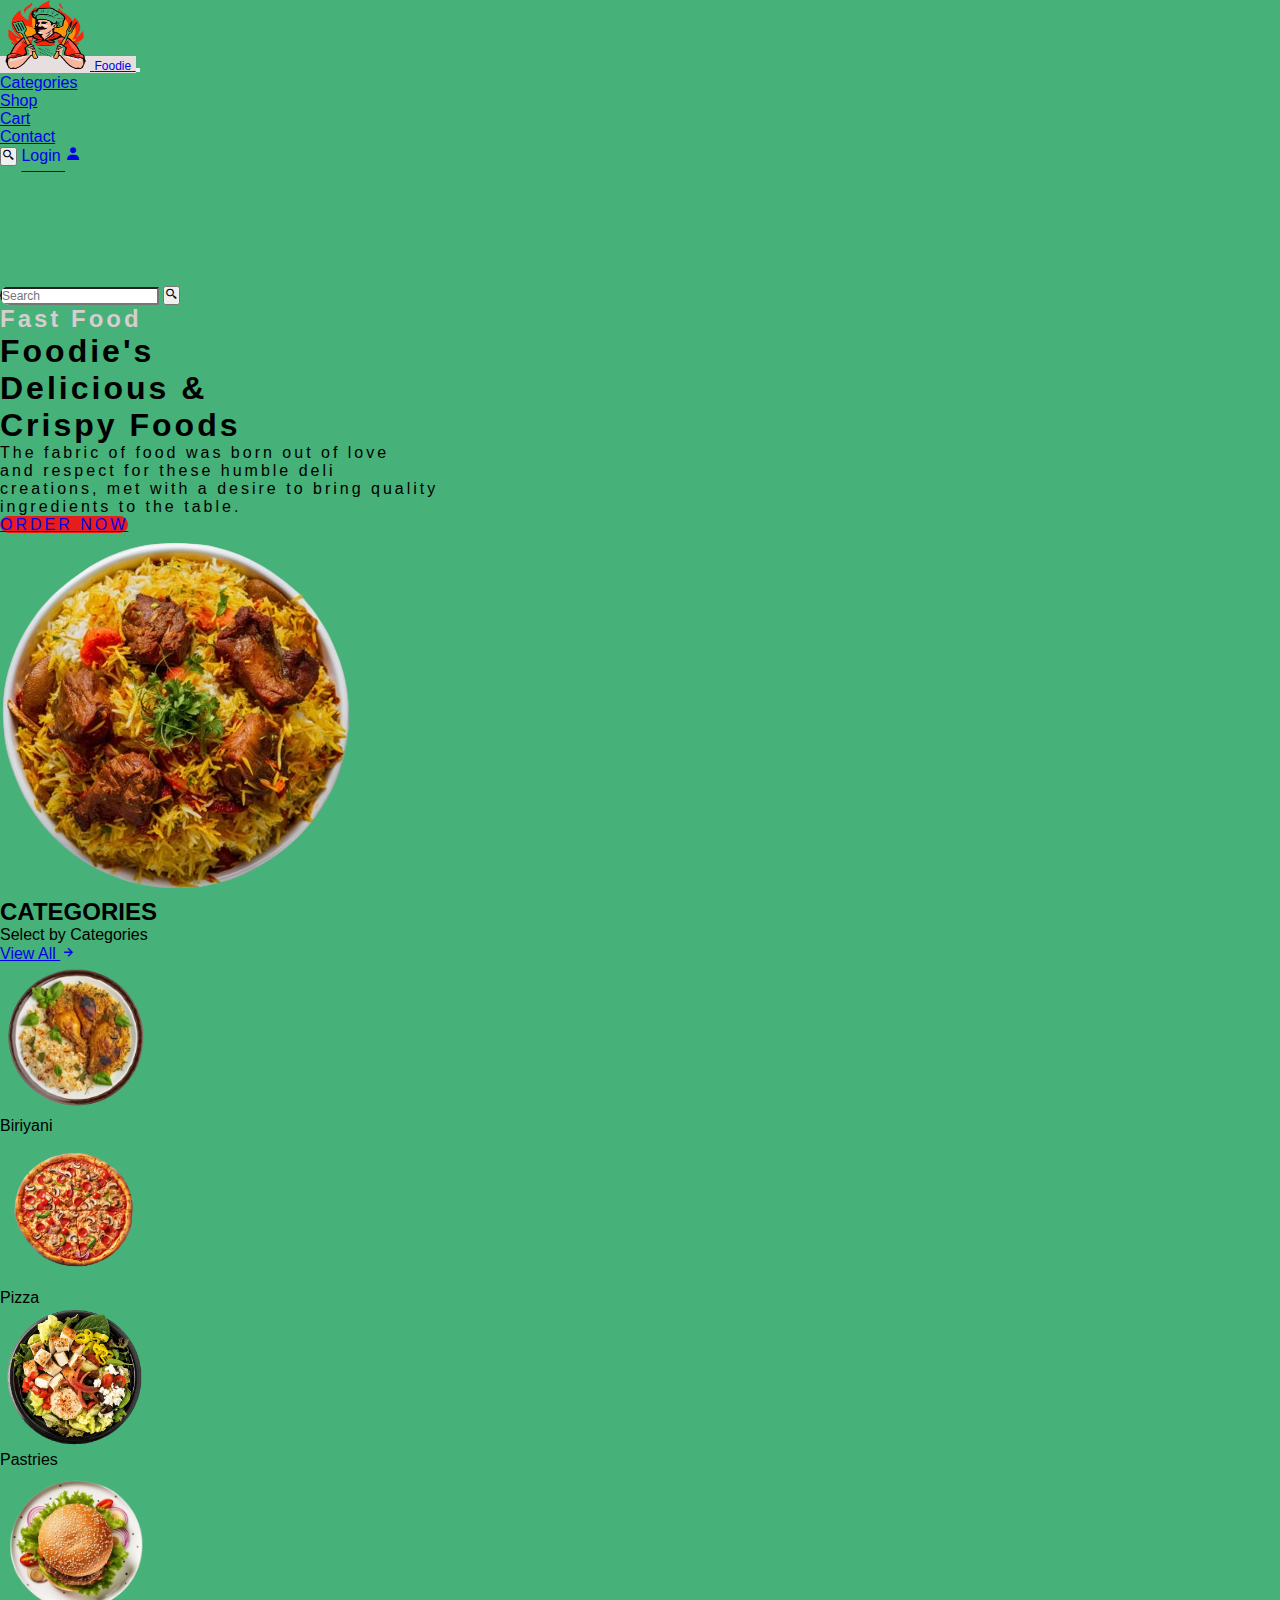
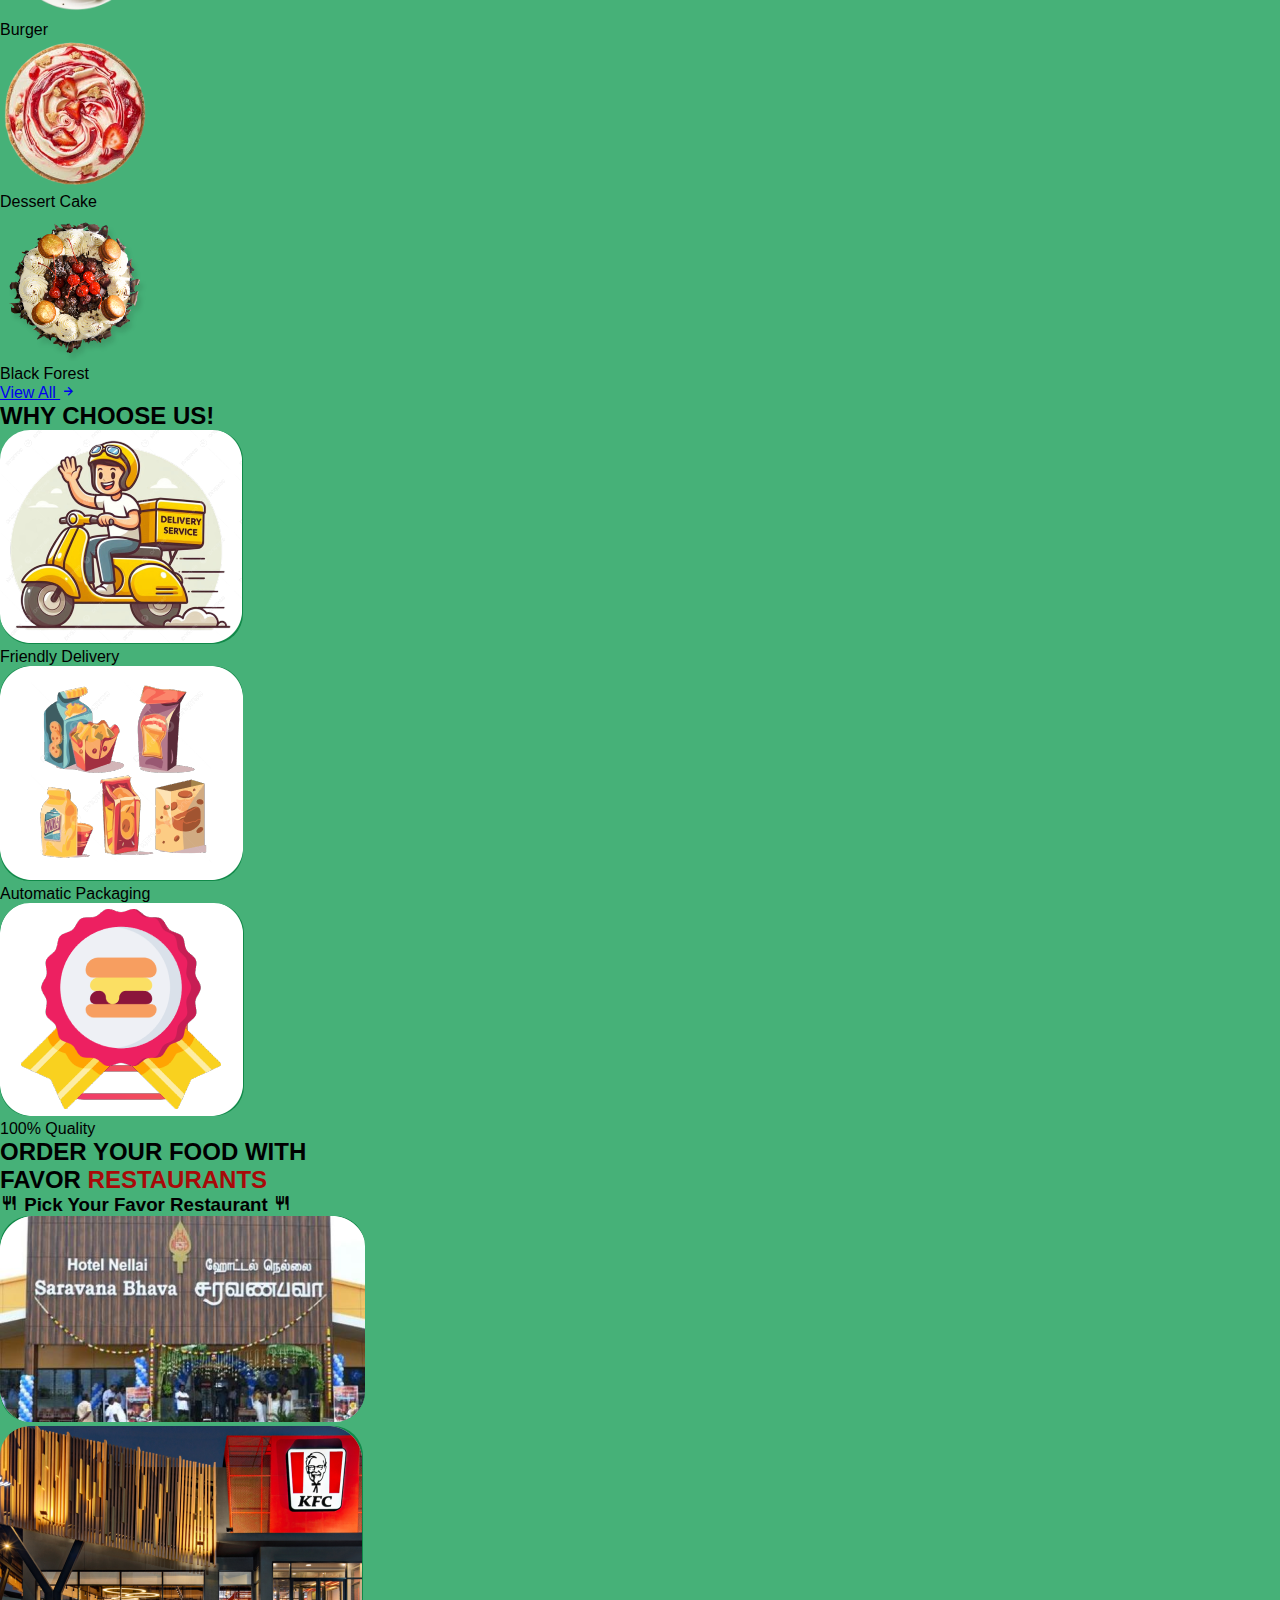
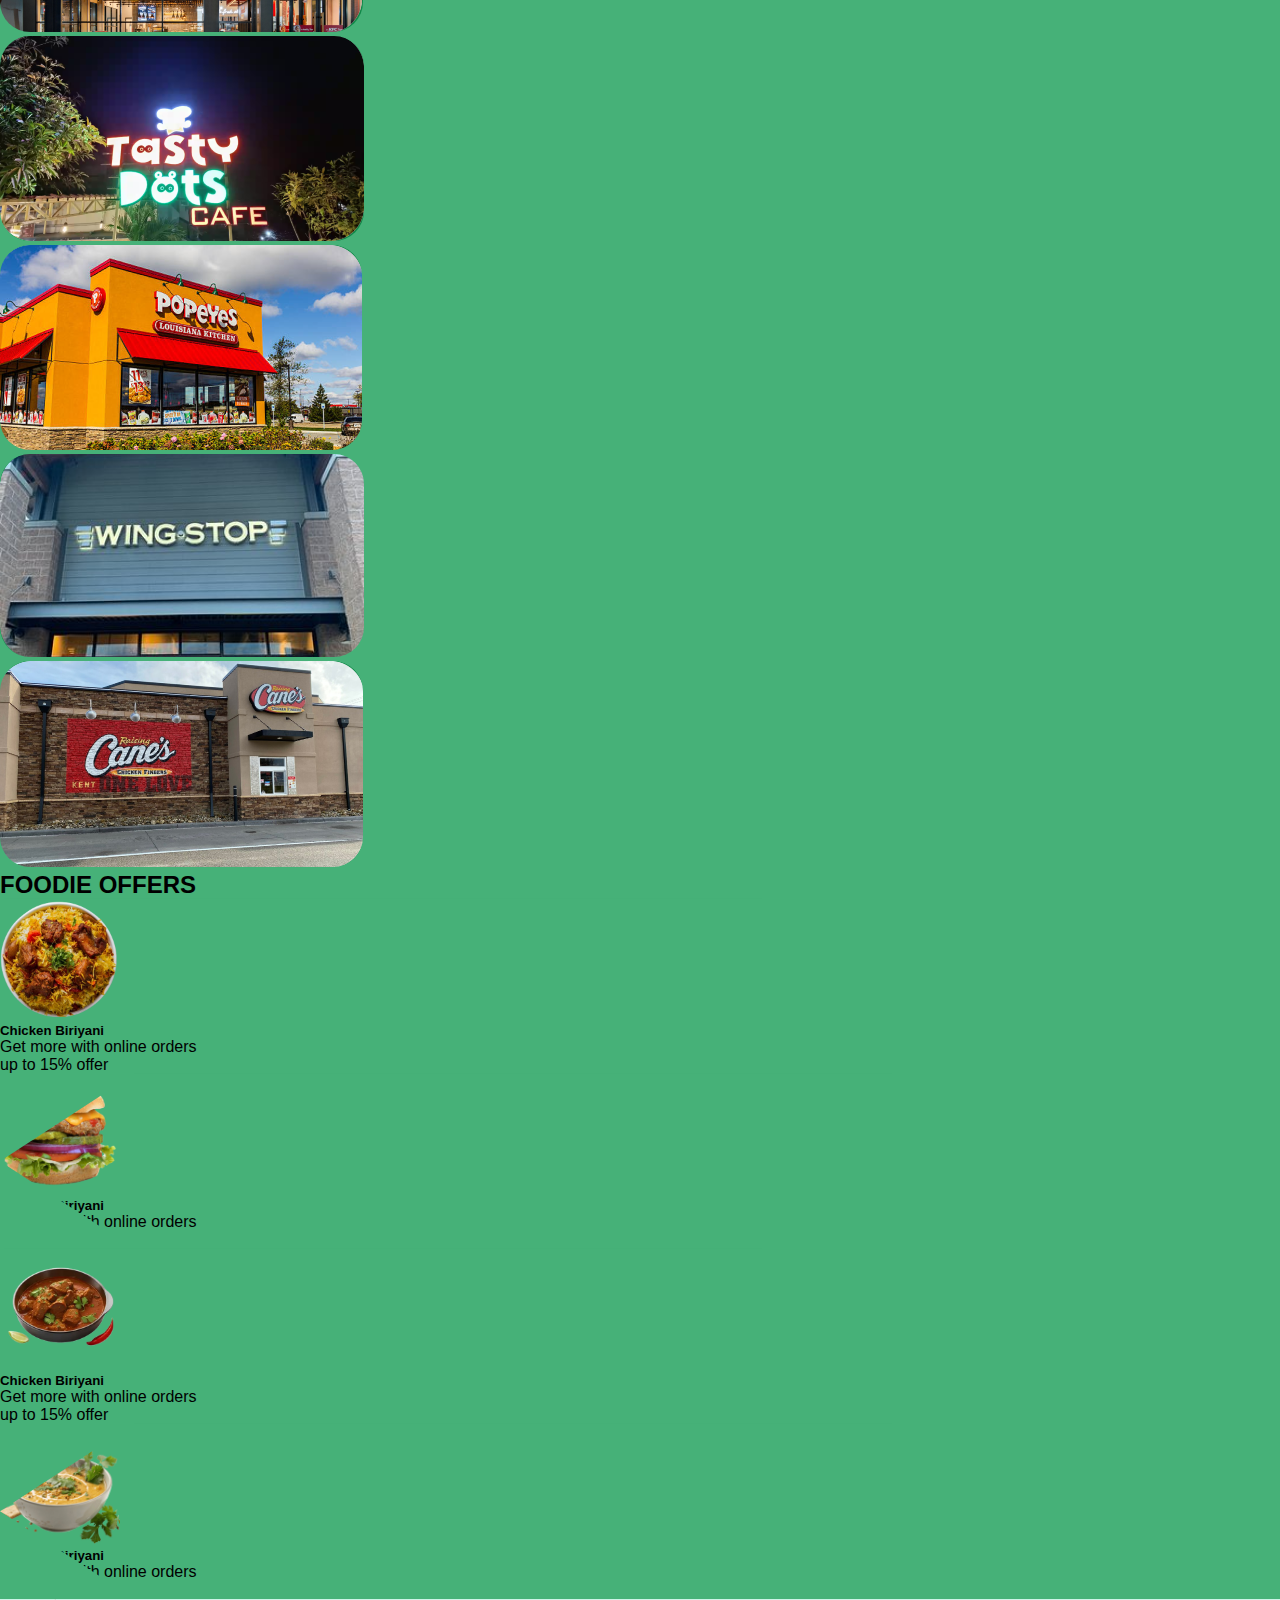
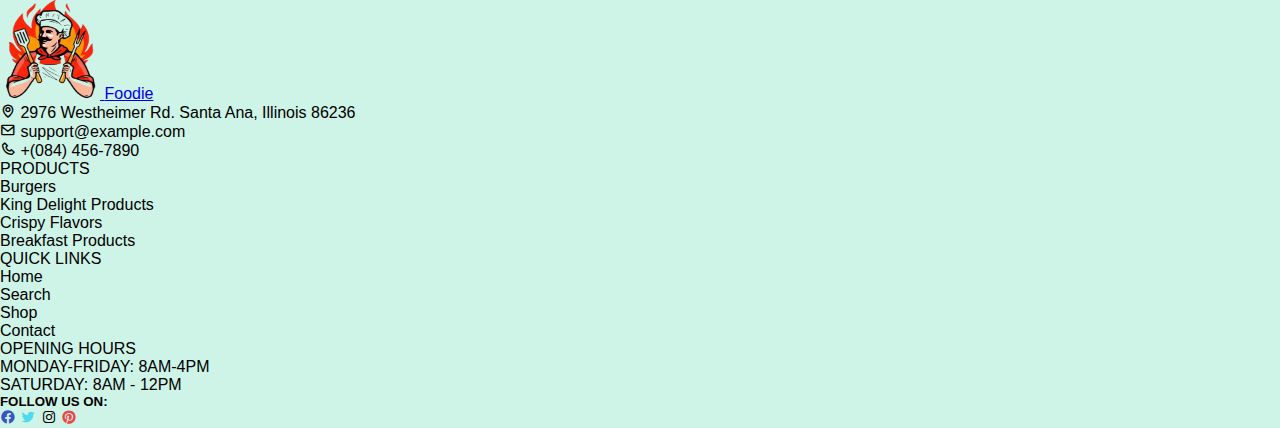
<file: index.html>
<!DOCTYPE html>
<html lang="en">

<head>
  <meta charset="UTF-8">
  <meta name="viewport" content="width=device-width, initial-scale=1.0">
  <title>Home Page</title>
  <link rel="icon" href="assets/Images/Logo pic.png">
  <link href="https://cdn.jsdelivr.net/npm/bootstrap@5.0.2/dist/css/bootstrap.min.css" rel="stylesheet"
    integrity="sha384-EVSTQN3/azprG1Anm3QDgpJLIm9Nao0Yz1ztcQTwFspd3yD65VohhpuuCOmLASjC" crossorigin="anonymous">
  <link rel="stylesheet" href="./assets/CSS/style.css">
  <link href='https://unpkg.com/boxicons@2.1.4/css/boxicons.min.css' rel='stylesheet'>
</head>

<body>

  <div class="green-section">

    <nav class="navbar navbar-expand-lg navbar-dark fixed-top py-3 nav-bg mb-5">
      <div class="container-fluid">

        <!-- Logo (Left) -->
        <a class="navbar-brand d-flex flex-column align-items-center logo-img rounded-circle ms-4"
          href="dashboard.html">
          <img src="./assets/Images/Logo pic.png" alt="Company Logo">
          <span class="text-danger fw-bold" style="font-size: 12px;">Foodie</span>
        </a>

        <!-- Toggler (Mobile) -->
        <button class="navbar-toggler" type="button" data-bs-toggle="collapse" data-bs-target="#navbarNav">
          <span class="navbar-toggler-icon"></span>
        </button>

        <!-- Nav Content -->
        <div class="collapse navbar-collapse justify-content-between" id="navbarNav">
          <!-- Center Nav Links with spacing -->
          <ul class="navbar-nav mx-auto text-center px-5 gap-4">
            <li class="nav-item">
              <a class="nav-link text-white fs-5" href="categories.html">Categories</a>
            </li>
            <li class="nav-item">
              <a class="nav-link text-white fs-5" href="shop.html">Shop</a>
            </li>
            <li class="nav-item">
              <a class="nav-link text-white fs-5" href="#" data-bs-toggle="offcanvas"
                data-bs-target="#cartSidebar">Cart</a>
            </li>
            <li class="nav-item">
              <a class="nav-link text-white fs-5" href="#">Contact</a>
            </li>
          </ul>

          <!-- Right Icons -->
          <div class="d-flex align-items-center">
            <button class="btn fs-5 text-white shadow-none me-2">
              <i class='bx bx-search-alt-2'></i>
            </button>
            <a class="nav-link text-white fs-5 underline-offset" href="login.html">
              Login <i class='bx bxs-user'></i>
            </a>
          </div>
        </div>
      </div>
    </nav>

    <div class="container" style="margin-top: 100px; padding-top: 20px;">
      <!-- Search Bar -->
      <div class="container mx-2 py-2">
        <div class="input-group">
          <input type="text" class="form-control fs-6" placeholder="Search" aria-label="Search">
          <button class="btn fs-5 btn-light"><i class='bx bx-search-alt-2'></i></button>
        </div>
      </div>
    </div>

    <!-- Header -->
    <section class="container p-5 header">
      <div class="row align-items-center gx-5">
        <!-- Text Content -->
        <div class="col-12 col-lg-6 mb-4 text-center text-lg-start px-3 px-lg-4">
          <h2 class="fw-bold mb-2 space">Fast Food</h2>
          <h1 class="fw-bold text-white mb-1">Foodie's</h1>
          <h1 class="fw-bold text-white mb-1">Delicious &</h1>
          <h1 class="fw-bold text-white mb-3">Crispy Foods</h1>
          <p class="fs-6 fw-bold text-white mb-4">
            The fabric of food was born out of love <br>
            and respect for these humble deli <br>
            creations, met with a desire to bring quality <br>
            ingredients to the table.
          </p>
          <div class="d-flex justify-content-center justify-content-lg-start">
            <a href="#" class="btn button btn-lg text-white fw-bold px-4 fs-4">ORDER NOW</a>
          </div>
        </div>

        <!-- Image Content -->
        <div class="col-12 col-lg-6 text-center">
          <img src="assets/Images/chicken-biriyani.png" class="img-fluid" alt="landing img">
        </div>
      </div>
    </section>


    <!-- Category Section -->
    <section class="container py-4 text-white">
      <!-- Section Heading -->
      <div class="text-center mb-4">
        <h2 class="fw-bold d-none d-md-block">CATEGORIES</h2>
        <div class="d-flex justify-content-between my-3 pe-4 d-md-none">
          <p class="fs-4 fw-bold">Select by Categories</p>
          <a href="categories.html" class="text-decoration-none text-white fs-4 fw-bold">
            View All <i class='bx bx-right-arrow-alt'></i>
          </a>
        </div>
      </div>

      <!-- Categories Grid -->
      <div class="row g-4">
        <div class="col-6 col-md-4 col-lg-2 text-center">
          <img src="assets/Images/Biriyani.png" class="bg-light rounded-circle object" alt="Biriyani">
          <p class="mt-2 fw-bold fs-5">Biriyani</p>
        </div>
        <div class="col-6 col-md-4 col-lg-2 text-center">
          <img src="assets/Images/pizza pic.png" class="bg-light rounded-circle object" alt="Pizza">
          <p class="mt-2 fw-bold fs-5">Pizza</p>
        </div>
        <div class="col-6 col-md-4 col-lg-2 text-center">
          <img src="assets/Images/Pastreis pic.png" class="bg-light rounded-circle object" alt="Pastries">
          <p class="mt-2 fw-bold fs-5">Pastries</p>
        </div>
        <div class="col-6 col-md-4 col-lg-2 text-center">
          <img src="assets/Images/Burger pic.png" class="bg-light rounded-circle object" alt="Burger">
          <p class="mt-2 fw-bold fs-5">Burger</p>
        </div>
        <div class="col-6 col-md-4 col-lg-2 text-center">
          <img src="assets/Images/Dessert cake.png" class="bg-light rounded-circle object" alt="Dessert Cake">
          <p class="mt-2 fw-bold fs-5">Dessert Cake</p>
        </div>
        <div class="col-6 col-md-4 col-lg-2 text-center">
          <img src="assets/Images/black forest.png" class="bg-light rounded-circle object" alt="Black Forest">
          <p class="mt-2 fw-bold fs-5">Black Forest</p>
        </div>
      </div>


      <!-- View All Button -->
      <div class="d-flex justify-content-end mt-3 pe-4">
        <a href="#" class="text-decoration-none text-white fs-5 d-none d-md-block">
          View All <i class='bx bx-right-arrow-alt'></i>
        </a>
      </div>
    </section>

    <section class="container py-4 text-white">
      <!-- Section Heading -->
      <div class="text-center mb-5">
        <h2 class="fw-bold category">WHY CHOOSE US!</h2>
      </div>

      <!-- Features Grid -->
      <div class="container">
        <div class="row text-center">
          <div class="col-12 col-md-4 mb-4">
            <img src="assets/Images/delivery.png" class="img-fluid img-rounded">
            <p class="mt-2 fw-bold fs-5">Friendly Delivery</p>
          </div>
          <div class="col-12 col-md-4 mb-4">
            <img src="assets/Images/packaging.png" class="img-fluid img-rounded">
            <p class="mt-2 fw-bold fs-5">Automatic Packaging</p>
          </div>
          <div class="col-12 col-md-4 mb-4">
            <img src="assets/Images/quality.png" class="img-fluid img-rounded">
            <p class="mt-2 fw-bold fs-5">100% Quality</p>
          </div>
        </div>
      </div>
    </section>

    <!-- Restaurant Section -->
    <div class="text-center mt-3">
      <h2 class="fw-bold pt-3 d-none d-md-block text-white">ORDER YOUR FOOD WITH</h2>
      <h2 class="fw-bold pb-5 d-none d-md-block text-white">FAVOR <span
          style="color: rgb(168, 9, 9);">RESTAURANTS</span></h2>
      <h3 class="d-block d-md-none text-white fw-bold mb-4"><i class='bx bx-restaurant'></i> Pick Your Favor Restaurant
        <i class='bx bx-restaurant'></i>
      </h3>
    </div>
    <section class="container py-2">
      <div class="row">
        <div class="col-12 col-md-6 col-lg-4 mb-4 d-flex justify-content-center">
          <img src="assets/Images/saravana bava.png" alt="Nellai Saravana Bava" class="img-fluid img-rounded">
        </div>
        <div class="col-12 col-md-6 col-lg-4 mb-4 d-flex justify-content-center">
          <img src="assets/Images/kfc.png" alt="KFC" class="img-fluid img-rounded">
        </div>
        <div class="col-12 col-md-6 col-lg-4 mb-4 d-flex justify-content-center">
          <img src="assets/Images/tasty dots.png" alt="Tasty dot" class="img-fluid img-rounded">
        </div>
        <div class="col-12 col-md-6 col-lg-4 mb-4 d-flex justify-content-center">
          <img src="assets/Images/popeyes.png" alt="popeyes" class="img-fluid img-rounded">
        </div>
        <div class="col-12 col-md-6 col-lg-4 mb-4 d-flex justify-content-center">
          <img src="assets/Images/wingstop.png" alt="Wing Stop" class="img-fluid img-rounded">
        </div>
        <div class="col-12 col-md-6 col-lg-4 mb-4 d-flex justify-content-center">
          <img src="assets/Images/canes.png" alt="canes" class="img-fluid img-rounded">
        </div>
      </div>

    </section>

    <!-- Offer Section -->
    <section class="container py-5 mx-auto">
      <div class="text-center">
        <h2 class="fw-bold mt-2 mb-5 text-white">FOODIE OFFERS</h2>
      </div>
      <div class="row g-4 mb-5">
        <div class="col-12">
          <div class="arrow-card-right d-flex justify-content-start gap-3 position-relative bg-light text-dark py-3 px-4 mx-auto">
            <img src="assets/Images/chicken-biriyani.png" class="arrow-img me-5" alt="Chicken Biriyani">

            <div class="text-content text-justify p-2">
              <h5 class="fw-bold mb-2 fs-4">Chicken Biriyani</h5>
              <p class="mb-0 fs-5">Get more with online orders</p>
              <p class="fs-5">up to 15% offer</p>
            </div>

            <div class="right-ribbon">
              <p class="ribbon-text m-0">
                <span class="text-warning d-block fs-3">15%</span>
                <span class="text-white d-block fs-4">OFF</span>
              </p>
            </div>
          </div>
        </div>
      </div>

      <div class="row g-4 mb-5">
        <div class="col-12">
          <div
            class="arrow-card-left d-flex justify-content-start gap-3 flex-row-reverse position-relative bg-light text-dark py-3 px-4 mx-auto">
            <div class="left-ribbon">
              <p class="ribbon-text m-0">
                <span class="text-warning d-block fs-3">15%</span>
                <span class="text-white d-block fs-4">OFF</span>
              </p>
            </div>
            <img src="assets/Images/burger-and-sandwich-food-png.png" class="arrow-img ms-5" alt="Burger & Sandwich">
            <div class="text-content text-justify">
              <h5 class="fw-bold mb-2 fs-4">Chicken Biriyani</h5>
              <p class="mb-0 fs-5">Get more with online orders</p>
              <p class="fs-5">Up to 15% offer</p>
            </div>
          </div>
        </div>
      </div>

      <div class="row g-4 mb-5">
        <div class="col-12">
          <div class="arrow-card-right d-flex justify-content-start gap-3 position-relative bg-light text-dark py-3 px-4 mx-auto">
            <img src="assets/Images/mutton sukka.png" class="arrow-img me-5" alt="Mutton sukka">

            <div class="text-content text-justify p-2">
              <h5 class="fw-bold mb-2 fs-4">Chicken Biriyani</h5>
              <p class="mb-0 fs-5">Get more with online orders</p>
              <p class="fs-5">up to 15% offer</p>
            </div>

            <div class="right-ribbon">
              <p class="ribbon-text m-0">
                <span class="text-warning d-block fs-3">15%</span>
                <span class="text-white d-block fs-4">OFF</span>
              </p>
            </div>
          </div>
        </div>
      </div>

      <div class="row g-4 mb-5">
        <div class="col-12">
          <div
            class="arrow-card-left d-flex align-items-center justify-content-start gap-3 flex-row-reverse position-relative bg-light text-dark py-3 px-4 mx-auto">
            <div class="left-ribbon">
              <p class="ribbon-text m-0">
                <span class="text-warning d-block fs-3">15%</span>
                <span class="text-white d-block fs-4">OFF</span>
              </p>
            </div>
            <img src="assets/Images/lentil.png" class="arrow-img ms-5" alt="Lentil">
            <div class="text-content text-justify">
              <h5 class="fw-bold mb-2 fs-4">Chicken Biriyani</h5>
              <p class="mb-0 fs-5">Get more with online orders</p>
              <p class="fs-5">Up to 15% offer</p>
            </div>
          </div>
        </div>
      </div>
    </section>

  </div> <!-- /container -->
  </div> <!-- /green-section -->

  <!-- Footer section -->
  <footer class="container-fluid footer-bg p-5">
    <div class="row p-2">
      <div class="col-lg-4">
        <a class="d-lg-flex flex-column justify-content-start align-items-center rounded-circle footer-img text-decoration-none mb-4 p-0"
          href="#">
          <img src="./assets/Images/Logo pic.png" alt="Complany Logo" width="100" height="100" class="mb-0">
          <span class="text-danger m-0 fs-6 fw-bold">Foodie</span>
        </a>
        <p class="fs-5"><i class='bx bx-map fw-bold'></i> 2976 Westheimer Rd. Santa Ana, Illinois 86236</p>
        <p class="fs-5"><i class='bx bx-envelope fw-bold'></i> support@example.com</p>
        <p class="fs-5"><i class='bx bx-phone fw-bold'></i> +(084) 456-7890</p>
      </div>
      <div class="col-lg-3 fs-5">
        <p class="fw-bold mb-4">PRODUCTS</p>
        <p class="mb-4">Burgers</p>
        <p class="mb-4">King Delight Products</p>
        <p class="mb-4">Crispy Flavors</p>
        <p class="mb-4">Breakfast Products</p>
      </div>
      <div class="col-lg-2 fs-5">
        <p class="mb-4 fw-bold">QUICK LINKS</p>
        <p class="mb-4">Home</p>
        <p class="mb-4">Search</p>
        <p class="mb-4">Shop</p>
        <p class="mb-4">Contact</p>
      </div>
      <div class="col-lg-3 fs-5">
        <p class="mb-4 fw-bold">OPENING HOURS</p>
        <p class="mb-4">MONDAY-FRIDAY: 8AM-4PM</p>
        <p class="mb-4">SATURDAY: 8AM - 12PM</p>
        <h5 class="mb-4">FOLLOW US ON:</h5>
        <div class="d-flex justify-content-between">
          <i class='bx bxl-facebook-circle fs-1' style='color:rgba(29,57,185,0.85)'></i>
          <i class='bx bxl-twitter fs-1' style='color:rgba(56, 215, 236, 0.85)'></i>
          <i class='bx bxl-instagram fs-1'></i>
          <i class='bx bxl-pinterest fs-1' style='color:#ea4646'></i>
        </div>
      </div>
    </div>
  </footer>

  <script src="https://cdn.jsdelivr.net/npm/bootstrap@5.0.2/dist/js/bootstrap.bundle.min.js"
    integrity="sha384-MrcW6ZMFYlzcLA8Nl+NtUVF0sA7MsXsP1UyJoMp4YLEuNSfAP+JcXn/tWtIaxVXM"
    crossorigin="anonymous"></script>

  <script src="assets/JS/script.js"></script>
</body>

</html>
</file>
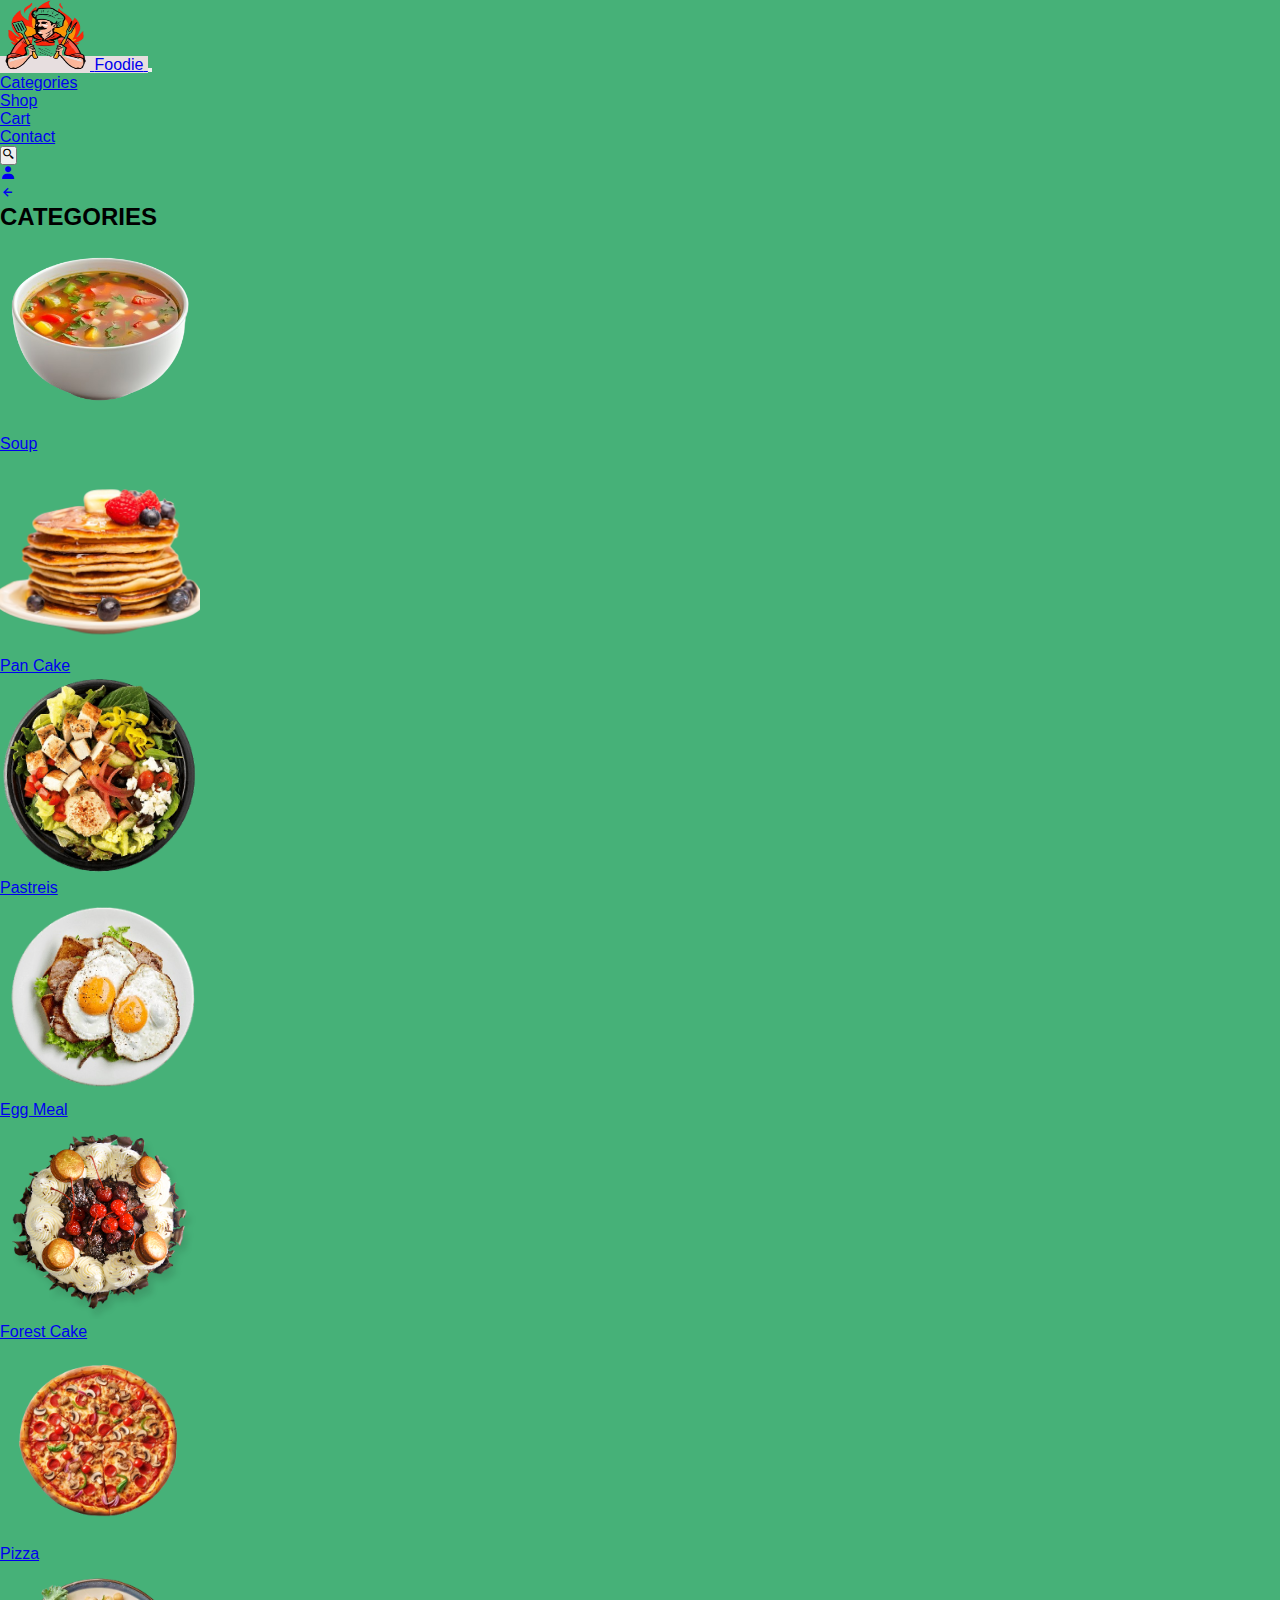
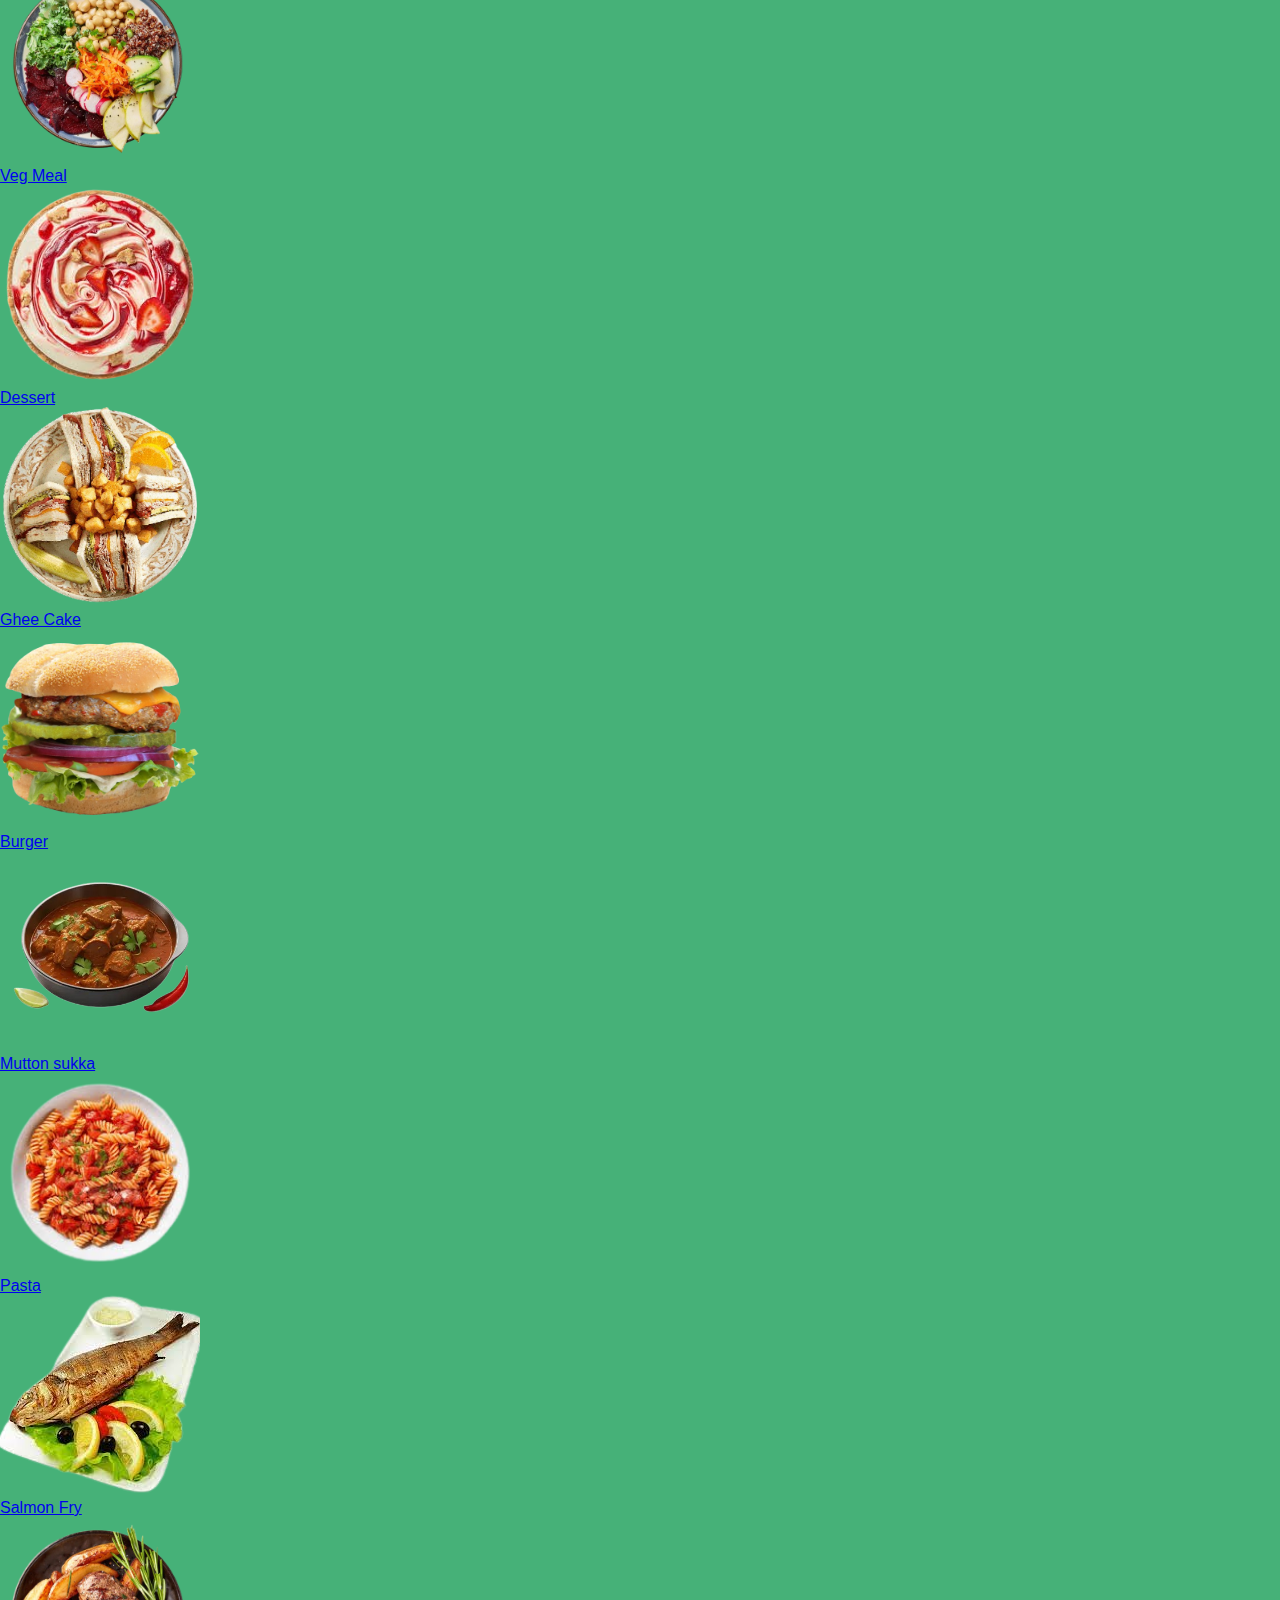
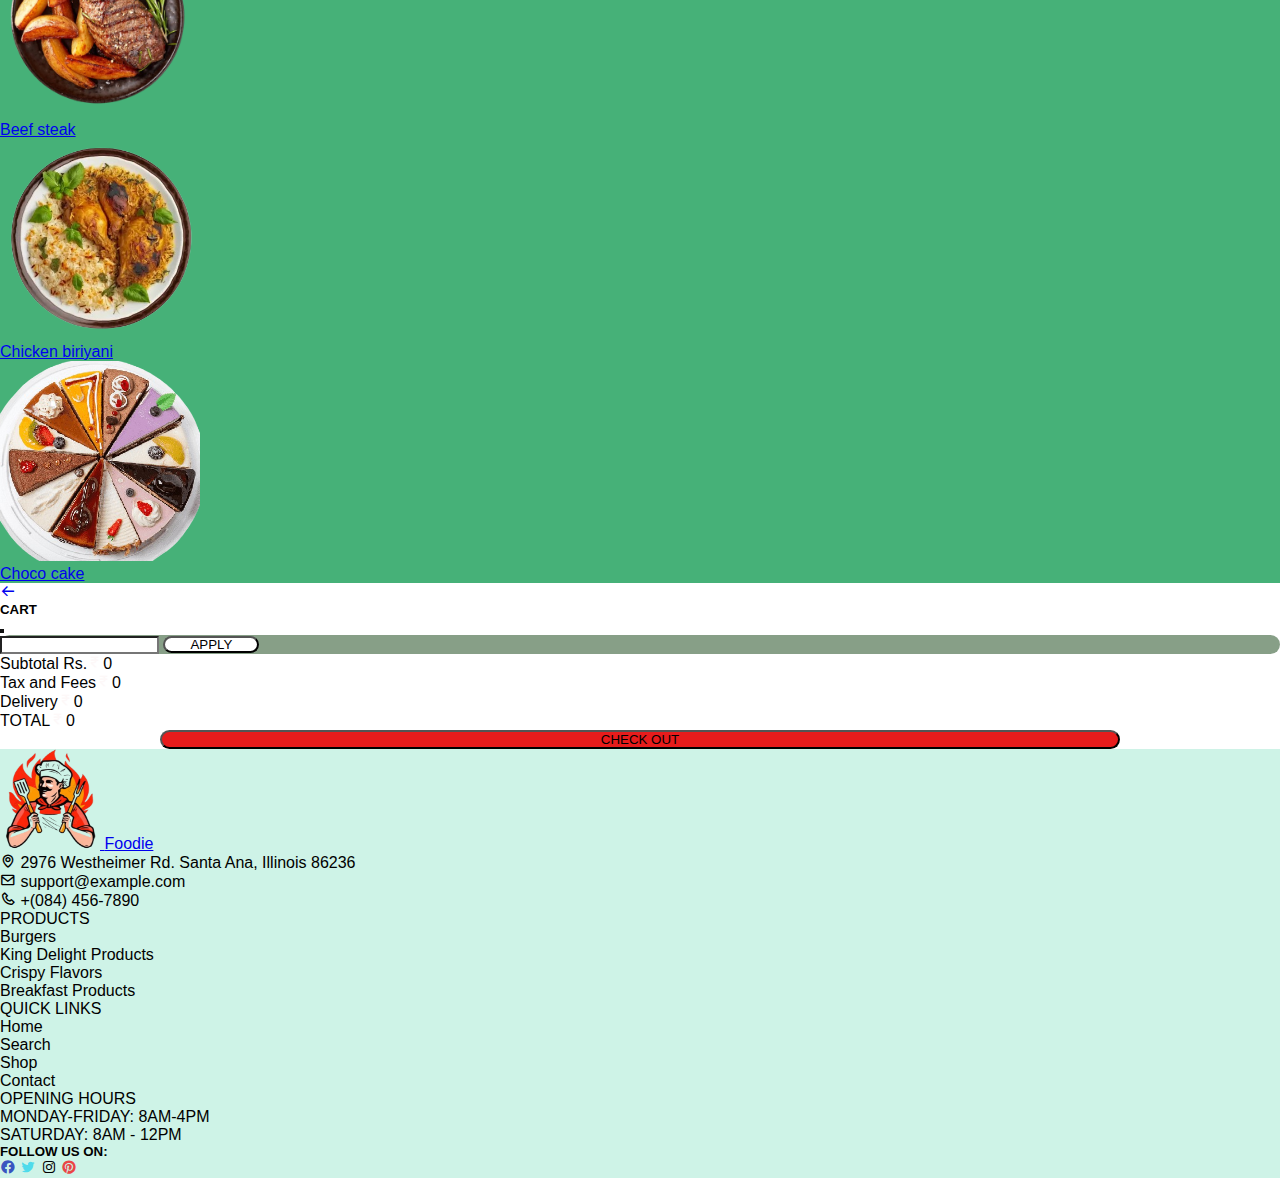
<file: categories.html>
<!DOCTYPE html>
<html lang="en">

<head>
  <meta charset="UTF-8">
  <meta name="viewport" content="width=device-width, initial-scale=1.0">
  <title>Categories</title>
  <link href="https://cdn.jsdelivr.net/npm/bootstrap@5.0.2/dist/css/bootstrap.min.css" rel="stylesheet"
    integrity="sha384-EVSTQN3/azprG1Anm3QDgpJLIm9Nao0Yz1ztcQTwFspd3yD65VohhpuuCOmLASjC" crossorigin="anonymous">
  <link rel="stylesheet" href="./assets/CSS/style.css">
  <link rel="stylesheet" href="assets/CSS/shop.css">
  <link href='https://unpkg.com/boxicons@2.1.4/css/boxicons.min.css' rel='stylesheet'>
</head>

<body>

  <div class="green-section">

    <!-- Navbar -->
    <nav class="navbar navbar-expand-lg navbar-dark sticky-top py-3">
      <div class="container-fluid">
        <!-- Logo -->
        <a class="navbar-brand d-flex flex-column align-items-center logo-img rounded-circle ms-5" href="dashboard.html">
          <img src="./assets/Images/Logo pic.png" alt="Company Logo" width="100" height="70">
          <span class="text-danger fs-6 fw-bold">Foodie</span>
        </a>

        <!-- Toggler -->
        <button class="navbar-toggler" type="button" data-bs-toggle="collapse" data-bs-target="#navbarNav">
          <span class="navbar-toggler-icon"></span>
        </button>

        <!-- Nav Links -->
        <div class="collapse navbar-collapse" id="navbarNav">
          <ul class="navbar-nav ms-auto text-center text-lg-start w-100 d-lg-flex justify-content-lg-around">
            <li class="nav-item">
              <a class="nav-link text-white fs-5" href="categories.html">Categories</a>
            </li>
            <li class="nav-item">
              <a class="nav-link text-white fs-5" href="shop.html">Shop</a>
            </li>
            <li class="nav-item">
              <a class="nav-link text-white fs-5" href="#" data-bs-toggle="offcanvas" data-bs-target="#cartSidebar">Cart</a>
            </li>
            <li class="nav-item">
              <a class="nav-link text-white fs-5" href="#">Contact</a>
            </li>
            <li class="nav-item">
              <button class="btn fs-5 text-white shadow-none">
                <i class='bx bx-search-alt-2'></i>
              </button>
            </li>
            <li class="nav-item">
              <a class="nav-link text-white fs-5" href="profile.html">
                <i class='bx bxs-user'></i>
              </a>
            </li>
          </ul>
        </div>
      </div>
    </nav>

    <div class="container">
      <!-- Category Section -->
      <section class="container py-4 text-white">
        <!-- Section Heading -->
        <div class="d-flex justify-content-start mt-3 pe-4">
          <a href="dashboard.html" class="text-decoration-none text-white fs-1">
            <i class='bx bx-left-arrow-alt'></i>
          </a>
        </div>
        <div class="text-center mb-5">
          <h2 class="fw-bold">CATEGORIES</h2>
        </div>

        <div class="row g-4 text-center justify-content-center category-sec">

          <div class="col-12 col-sm-6 col-md-4 col-lg-3">
            <a href="items.html?id=1" class="text-decoration-none text-white">
              <img src="assets/Images/soup.png" class="bg-light img-fluid rounded-circle" alt="Soup">
              <p class="mt-2 fw-bold fs-4">Soup</p>
            </a>
          </div>
          <div class="col-12 col-sm-6 col-md-4 col-lg-3">
            <a href="items.html?id=2" class="text-decoration-none text-white">
              <img src="assets/Images/pan cake.png" class="bg-light img-fluid rounded-circle" alt="Pan Cake">
              <p class="mt-2 fw-bold fs-4">Pan Cake</p>
            </a>
          </div>
          <div class="col-12 col-sm-6 col-md-4 col-lg-3">
            <a href="items.html?id=3" class="text-decoration-none text-white">
              <img src="assets/Images/Pastreis pic.png" class="bg-light img-fluid rounded-circle" alt="Pastreis">
              <p class="mt-2 fw-bold fs-4">Pastreis</p>
            </a>
          </div>
          <div class="col-12 col-sm-6 col-md-4 col-lg-3">
            <a href="items.html?id=4" class="text-decoration-none text-white">
              <img src="assets/Images/egg meal.png" class="bg-light img-fluid rounded-circle" alt="Egg Meal">
              <p class="mt-2 fw-bold fs-4">Egg Meal</p>
            </a>
          </div>
          <div class="col-12 col-sm-6 col-md-4 col-lg-3">
            <a href="items.html?id=5" class="text-decoration-none text-white">
              <img src="assets/Images/black forest.png" class="bg-light img-fluid rounded-circle" alt="Black Forest">
              <p class="mt-2 fw-bold fs-4">Forest Cake</p>
            </a>
          </div>
          <div class="col-12 col-sm-6 col-md-4 col-lg-3">
            <a href="items.html?id=6" class="text-decoration-none text-white">
              <img src="assets/Images/pizza pic.png" class="bg-light img-fluid rounded-circle" alt="Pizza">
              <p class="mt-2 fw-bold fs-4">Pizza</p>
            </a>
          </div>
          <div class="col-12 col-sm-6 col-md-4 col-lg-3">
            <a href="shop.html" class="text-decoration-none text-white">
              <img src="assets/Images/veg meal.png" class="bg-light img-fluid rounded-circle" alt="Veg meal">
              <p class="mt-2 fw-bold fs-4">Veg Meal</p>
            </a>
          </div>
          <div class="col-12 col-sm-6 col-md-4 col-lg-3">
            <a href="shop.html" class="text-decoration-none text-white">
              <img src="assets/Images/Dessert cake.png" class="bg-light img-fluid rounded-circle" alt="Dessert">
              <p class="mt-2 fw-bold fs-4">Dessert</p>
            </a>
          </div>
          <div class="col-12 col-sm-6 col-md-4 col-lg-3">
            <a href="shop.html" class="text-decoration-none text-white">
              <img src="assets/Images/ghee cake.png" class="bg-light img-fluid rounded-circle" alt="Ghee Cake">
              <p class="mt-2 fw-bold fs-4">Ghee Cake</p>
            </a>
          </div>
          <div class="col-12 col-sm-6 col-md-4 col-lg-3">
            <a href="items.html?id=7" class="text-decoration-none text-white">
              <img src="assets/Images/burger-and-sandwich-food-png.png" class="bg-light img-fluid rounded-circle"
                alt="Pan Cake">
              <p class="mt-2 fw-bold fs-4">Burger</p>
            </a>
          </div>
          <div class="col-12 col-sm-6 col-md-4 col-lg-3">
            <a href="shop.html" class="text-decoration-none text-white">
              <img src="assets/Images/mutton sukka.png" class="bg-light img-fluid rounded-circle" alt="mutton sukka">
              <p class="mt-2 fw-bold fs-4">Mutton sukka</p>
            </a>
          </div>
          <div class="col-12 col-sm-6 col-md-4 col-lg-3">
            <a href="shop.html" class="text-decoration-none text-white">
              <img src="assets/Images/pasta.png" class="bg-light img-fluid rounded-circle" alt="pasta">
              <p class="mt-2 fw-bold fs-4">Pasta</p>
            </a>
          </div>
          <div class="col-12 col-sm-6 col-md-4 col-lg-3">
            <a href="shop.html" class="text-decoration-none text-white">
              <img src="assets/Images/salmon-fry.png" class="bg-light img-fluid rounded-circle" alt="Salmon Fry">
              <p class="mt-2 fw-bold fs-4">Salmon Fry</p>
            </a>
          </div>
          <div class="col-12 col-sm-6 col-md-4 col-lg-3">
            <a href="shop.html" class="text-decoration-none text-white">
              <img src="assets/Images/beef steak.png" class="bg-light img-fluid rounded-circle" alt="beef steak">
              <p class="mt-2 fw-bold fs-4">Beef steak</p>
            </a>
          </div>
          <div class="col-12 col-sm-6 col-md-4 col-lg-3">
            <a href="items.html?id=8" class="text-decoration-none text-white">
              <img src="assets/Images/Biriyani.png" class="bg-light img-fluid rounded-circle" alt="Chicken biriyani">
              <p class="mt-2 fw-bold fs-4">Chicken biriyani</p>
            </a>
          </div>
          <div class="col-12 col-sm-6 col-md-4 col-lg-3">
            <a href="shop.html" class="text-decoration-none text-white">
              <img src="assets/Images/choco cake.png" class="bg-light img-fluid rounded-circle" alt="choco cake">
              <p class="mt-2 fw-bold fs-4">Choco cake</p>
            </a>
          </div>
        </div>
      </section>

    </div> <!-- /container -->
  </div> <!-- /green-section -->

  <!-- offcanvas -->
  <div class="offcanvas offcanvas-end w-100 bg-success custom-popup" tabindex="-1" id="cartSidebar"
  aria-labelledby="cartSidebarLabel">
  <div class="offcanvas-header container mt-5">
      <a href="categories.html" class="text-white"><i class='bx bx-arrow-back fs-4'></i></a>
      <h5 class="offcanvas-title fs-4 fw-bold text-white" id="cartSidebarLabel">CART</h5>
      <button type="button" class="btn-close btn-white shadow-none text-reset fs-4" style="filter: invert(1);"
          data-bs-dismiss="offcanvas" aria-label="Close"></button>
  </div>
  <div class="offcanvas-body container">
      <div class="row">
          <div class="col-lg-8 mt-5">
              <div id="cartItemsContainer" class="me-5"></div>
          </div>
          <div class="col-lg-4">
              <div class="d-flex justify-content-between mt-5 py-3 px-2 me-5 mb-4 custom-input"
                  style="background-color: rgba(16, 63, 16,0.5);">
                  <input type="text" id="discountCode" class="form-control border-0 shadow-none bg-transparent"
                      placeholder="ENTER COUPON CODE">
                  <button class="btn fw-bold custom-applybtn" onclick="applyCoupon()">APPLY</button>
              </div>
              <p class="text-white d-flex justify-content-between fw-bold pe-5">Subtotal Rs.<span id="subtotal"><i
                          class='bx bx-rupee' style='color:#fdf8f8'></i>0</span></p>
              <p class="text-white d-flex justify-content-between fw-bold pe-5">Tax and Fees<span id="tax"><i
                          class='bx bx-rupee' style='color:#fdf8f8'></i>0</span></p>
              <p class="text-white d-flex justify-content-between fw-bold pe-5">Delivery<span id="delivery"><i
                          class='bx bx-rupee' style='color:#fdf8f8'></i>0</span></p>
              <p class="text-white d-flex justify-content-between pe-5 fw-bold border-top border-bottom py-3">
                  TOTAL<span id="total"><i class='bx bx-rupee' style='color:#fdf8f8'></i>0</span></p>
              <div class="mt-5" style="text-align: center;">
                  <button class="btn fw-bold fs-5 text-white checkout-btn">CHECK OUT</button>
              </div>
          </div>
      </div>
  </div>
</div>

  <!-- Footer section -->
  <footer class="container-fluid footer-bg p-5">
    <div class="row p-2">
      <div class="col-lg-4">
        <a class="d-lg-flex flex-column justify-content-start align-items-center rounded-circle footer-img text-decoration-none mb-4 p-0"
          href="dashboard.html">
          <img src="./assets/Images/Logo pic.png" alt="Complany Logo" width="100" height="100" class="mb-0">
          <span class="text-danger m-0 fs-6 fw-bold">Foodie</span>
        </a>
        <p class="fs-5"><i class='bx bx-map fw-bold'></i> 2976 Westheimer Rd. Santa Ana, Illinois 86236</p>
        <p class="fs-5"><i class='bx bx-envelope fw-bold'></i> support@example.com</p>
        <p class="fs-5"><i class='bx bx-phone fw-bold'></i> +(084) 456-7890</p>
      </div>
      <div class="col-lg-3 fs-5">
        <p class="fw-bold mb-4">PRODUCTS</p>
        <p class="mb-4">Burgers</p>
        <p class="mb-4">King Delight Products</p>
        <p class="mb-4">Crispy Flavors</p>
        <p class="mb-4">Breakfast Products</p>
      </div>
      <div class="col-lg-2 fs-5">
        <p class="mb-4 fw-bold">QUICK LINKS</p>
        <p class="mb-4">Home</p>
        <p class="mb-4">Search</p>
        <p class="mb-4">Shop</p>
        <p class="mb-4">Contact</p>
      </div>
      <div class="col-lg-3 fs-5">
        <p class="mb-4 fw-bold">OPENING HOURS</p>
        <p class="mb-4">MONDAY-FRIDAY: 8AM-4PM</p>
        <p class="mb-4">SATURDAY: 8AM - 12PM</p>
        <h5 class="mb-4">FOLLOW US ON:</h5>
        <div class="d-flex justify-content-between">
          <i class='bx bxl-facebook-circle fs-1' style='color:rgba(29,57,185,0.85)'></i>
          <i class='bx bxl-twitter fs-1' style='color:rgba(56, 215, 236, 0.85)'></i>
          <i class='bx bxl-instagram fs-1'></i>
          <i class='bx bxl-pinterest fs-1' style='color:#ea4646'></i>
        </div>
      </div>
    </div>
  </footer>

  <script src="https://cdn.jsdelivr.net/npm/bootstrap@5.0.2/dist/js/bootstrap.bundle.min.js"
    integrity="sha384-MrcW6ZMFYlzcLA8Nl+NtUVF0sA7MsXsP1UyJoMp4YLEuNSfAP+JcXn/tWtIaxVXM"
    crossorigin="anonymous"></script>

</body>

</html>
</file>
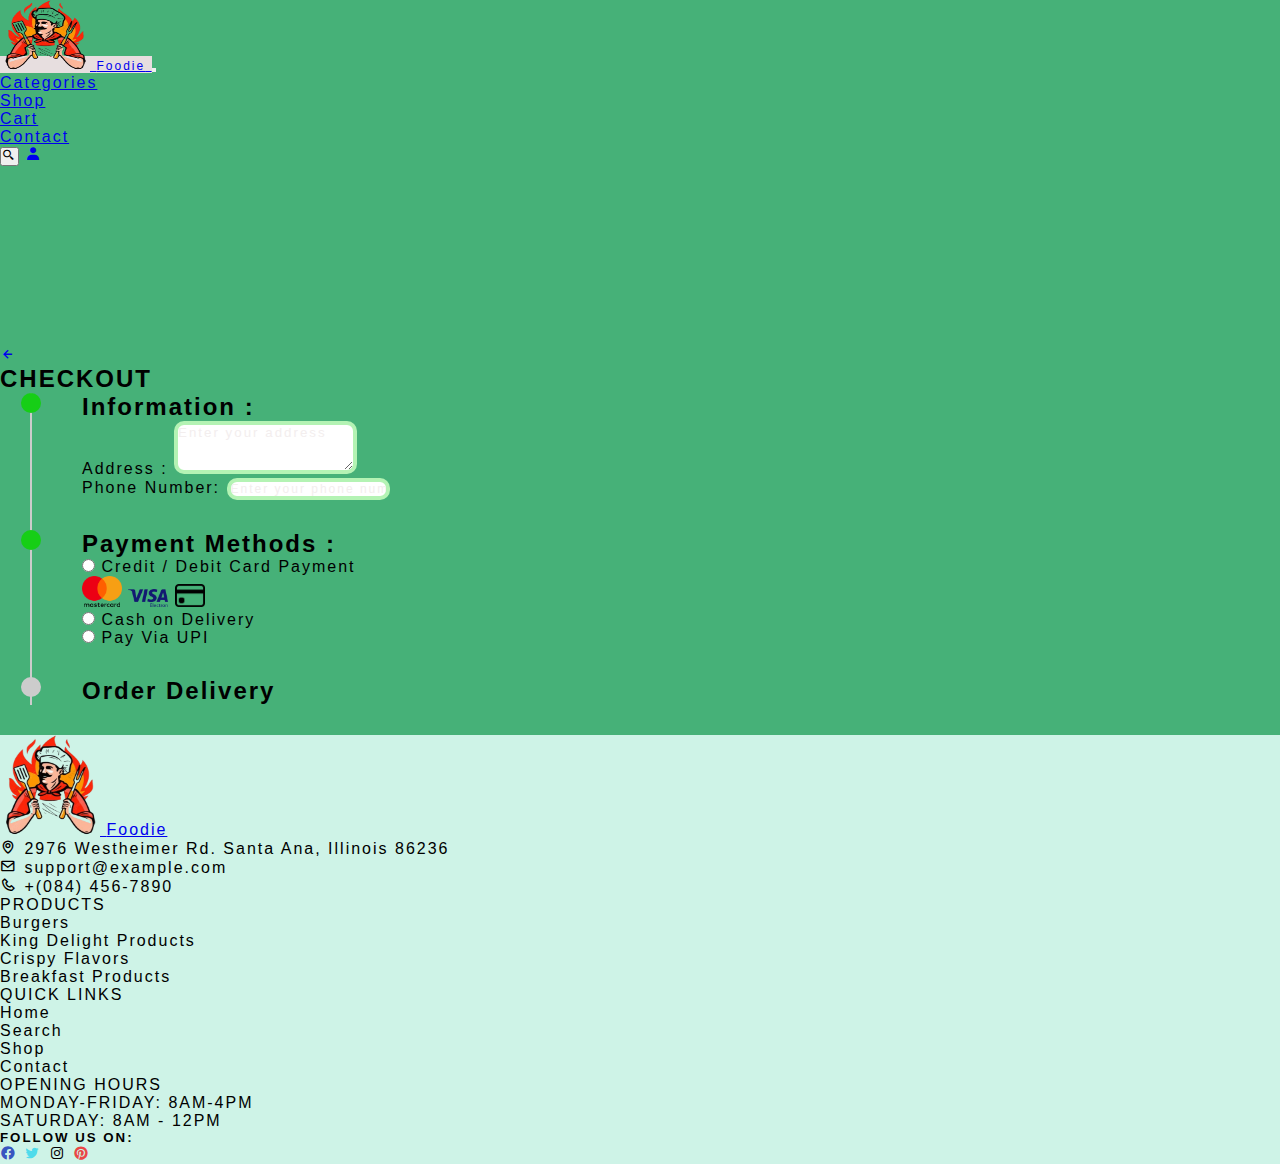
<file: checkout.html>
<!DOCTYPE html>
<html lang="en">

<head>
    <meta charset="UTF-8">
    <meta name="viewport" content="width=device-width, initial-scale=1.0">
    <title>Checkout</title>
    <link rel="icon" href="assets/Images/Logo pic.png">
    <link href="https://cdn.jsdelivr.net/npm/bootstrap@5.0.2/dist/css/bootstrap.min.css" rel="stylesheet"
        integrity="sha384-EVSTQN3/azprG1Anm3QDgpJLIm9Nao0Yz1ztcQTwFspd3yD65VohhpuuCOmLASjC" crossorigin="anonymous">
    <link rel="stylesheet" href="./assets/CSS/style.css">
    <link rel="stylesheet" href="assets/CSS/shop.css">
    <link rel="stylesheet" href="assets/CSS/checkout.css">
    <link href='https://unpkg.com/boxicons@2.1.4/css/boxicons.min.css' rel='stylesheet'>
</head>

<body class="green-section">
    <!-- Navbar -->
        <nav class="navbar navbar-expand-lg navbar-dark fixed-top py-3 nav-bg mb-5">
            <div class="container-fluid">

                <!-- Logo (Left) -->
                <a class="navbar-brand d-flex flex-column align-items-center logo-img rounded-circle ms-4"
                    href="dashboard.html">
                    <img src="./assets/Images/Logo pic.png" alt="Company Logo">
                    <span class="text-danger fw-bold" style="font-size: 12px;">Foodie</span>
                </a>

                <!-- Toggler (Mobile) -->
                <button class="navbar-toggler" type="button" data-bs-toggle="collapse" data-bs-target="#navbarNav">
                    <span class="navbar-toggler-icon"></span>
                </button>

                <!-- Nav Content -->
                <div class="collapse navbar-collapse justify-content-between" id="navbarNav">
                    <!-- Center Nav Links with spacing -->
                    <ul class="navbar-nav mx-auto text-center px-5 gap-4">
                        <li class="nav-item">
                            <a class="nav-link text-white fs-5" href="categories.html">Categories</a>
                        </li>
                        <li class="nav-item">
                            <a class="nav-link text-white fs-5" href="shop.html">Shop</a>
                        </li>
                        <li class="nav-item">
                            <a class="nav-link text-white fs-5" href="#" data-bs-toggle="offcanvas"
                                data-bs-target="#cartSidebar">Cart</a>
                        </li>
                        <li class="nav-item">
                            <a class="nav-link text-white fs-5" href="#">Contact</a>
                        </li>
                    </ul>

                    <!-- Right Icons -->
                    <div class="d-flex align-items-center">
                        <button class="btn fs-5 text-white shadow-none me-2">
                            <i class='bx bx-search-alt-2'></i>
                        </button>
                        <a class="nav-link text-white fs-5" href="profile.html">
                            <i class='bx bxs-user'></i>
                        </a>
                    </div>
                </div>
            </div>
        </nav>

    <!-- checkout section -->
    <section class="container mb-5 text-white px-4" style="margin-top: 180px;">
  <div class="d-flex justify-content-start mt-3 pe-4">
    <a href="#" class="text-decoration-none text-white fs-1" onclick="event.preventDefault(); window.history.back();">
      <i class='bx bx-left-arrow-alt'></i>
    </a>
  </div>

  <h2 class="fw-bold text-center fs-4">CHECKOUT</h2>

  <div class="container mt-4">
    <form id="checkout-form">
      <div class="tracking_vertical">
        <div class="track-step completed">
          <div class="circle"></div>
          <h2 class="fw-bold fs-3 mb-3">Information :</h2>

          <div class="row mb-3">
            <div class="col-12 col-md-8">
              <label for="address" class="form-label fs-5 mb-2">Address :</label>
              <textarea id="address"
                class="form-control bg-transparent shadow-none checkout_address p-2"
                rows="3" placeholder="Enter your address"></textarea>
            </div>
          </div>

          <div class="row mb-4">
            <div class="col-12 col-md-8">
              <label for="phone" class="form-label fs-5 mb-2">Phone Number:</label>
              <input type="tel" id="phone"
                class="form-control shadow-none bg-transparent checkout_phone p-3"
                placeholder="Enter your phone number">
            </div>
          </div>
        </div>

        <div class="track-step completed">
          <div class="circle"></div>
          <h2 class="fw-bold fs-3 mb-3">Payment Methods :</h2>

          <div class="form-check mb-2 ms-1">
            <input type="radio" name="payment" id="card" class="form-check-input fs-4">
            <label for="card" class="form-check-label fs-4">Credit / Debit Card Payment</label>
            <div class="mt-2 mb-4 payment_icon">
              <img src="assets/Images/mastercard.png" class="me-2" alt="Mastercard">
              <img src="assets/Images/visa-electron.png" class="me-2" alt="Visa Electron">
              <img src="assets/Images/credit-card.png" style="width: 30px;" alt="Credit Card">
            </div>
          </div>

          <div class="form-check mb-2 ms-1">
            <input type="radio" name="payment" id="cod" class="form-check-input fs-4">
            <label for="cod" class="form-check-label fs-4">Cash on Delivery</label>
          </div>

          <div class="form-check mb-4 ms-1">
            <input type="radio" name="payment" id="upi" class="form-check-input fs-4">
            <label for="upi" class="form-check-label fs-4">Pay Via UPI</label>
          </div>
        </div>

        <div class="track-step">
          <div class="circle"></div>
          <h2 class="fs-3 fw-bold">Order Delivery</h2>
        </div>
      </div>
    </form>
  </div>
</section>


    <!-- Footer section -->
    <footer class="container-fluid footer-bg p-5">
        <div class="row p-2">
            <div class="col-lg-4">
                <a class="d-flex flex-column justify-content-start align-items-center rounded-circle footer-img text-decoration-none mb-4 p-0"
                    href="#">
                    <img src="./assets/Images/Logo pic.png" alt="Complany Logo" width="100" height="100" class="mb-0">
                    <span class="text-danger m-0 fs-6 fw-bold">Foodie</span>
                </a>
                <p class="fs-5"><i class='bx bx-map fw-bold'></i> 2976 Westheimer Rd. Santa Ana, Illinois 86236</p>
                <p class="fs-5"><i class='bx bx-envelope fw-bold'></i> support@example.com</p>
                <p class="fs-5"><i class='bx bx-phone fw-bold'></i> +(084) 456-7890</p>
            </div>
            <div class="col-lg-3 fs-5">
                <p class="fw-bold mb-4">PRODUCTS</p>
                <p class="mb-4">Burgers</p>
                <p class="mb-4">King Delight Products</p>
                <p class="mb-4">Crispy Flavors</p>
                <p class="mb-4">Breakfast Products</p>
            </div>
            <div class="col-lg-2 fs-5">
                <p class="mb-4 fw-bold">QUICK LINKS</p>
                <p class="mb-4">Home</p>
                <p class="mb-4">Search</p>
                <p class="mb-4">Shop</p>
                <p class="mb-4">Contact</p>
            </div>
            <div class="col-lg-3 fs-5">
                <p class="mb-4 fw-bold">OPENING HOURS</p>
                <p class="mb-4">MONDAY-FRIDAY: 8AM-4PM</p>
                <p class="mb-4">SATURDAY: 8AM - 12PM</p>
                <h5 class="mb-4">FOLLOW US ON:</h5>
                <div class="d-flex justify-content-between">
                    <i class='bx bxl-facebook-circle fs-1' style='color:rgba(29,57,185,0.85)'></i>
                    <i class='bx bxl-twitter fs-1' style='color:rgba(56, 215, 236, 0.85)'></i>
                    <i class='bx bxl-instagram fs-1'></i>
                    <i class='bx bxl-pinterest fs-1' style='color:#ea4646'></i>
                </div>
            </div>
        </div>
    </footer>

    <script src="assets/JS/cart.js"></script>

</body>

</html>
</file>
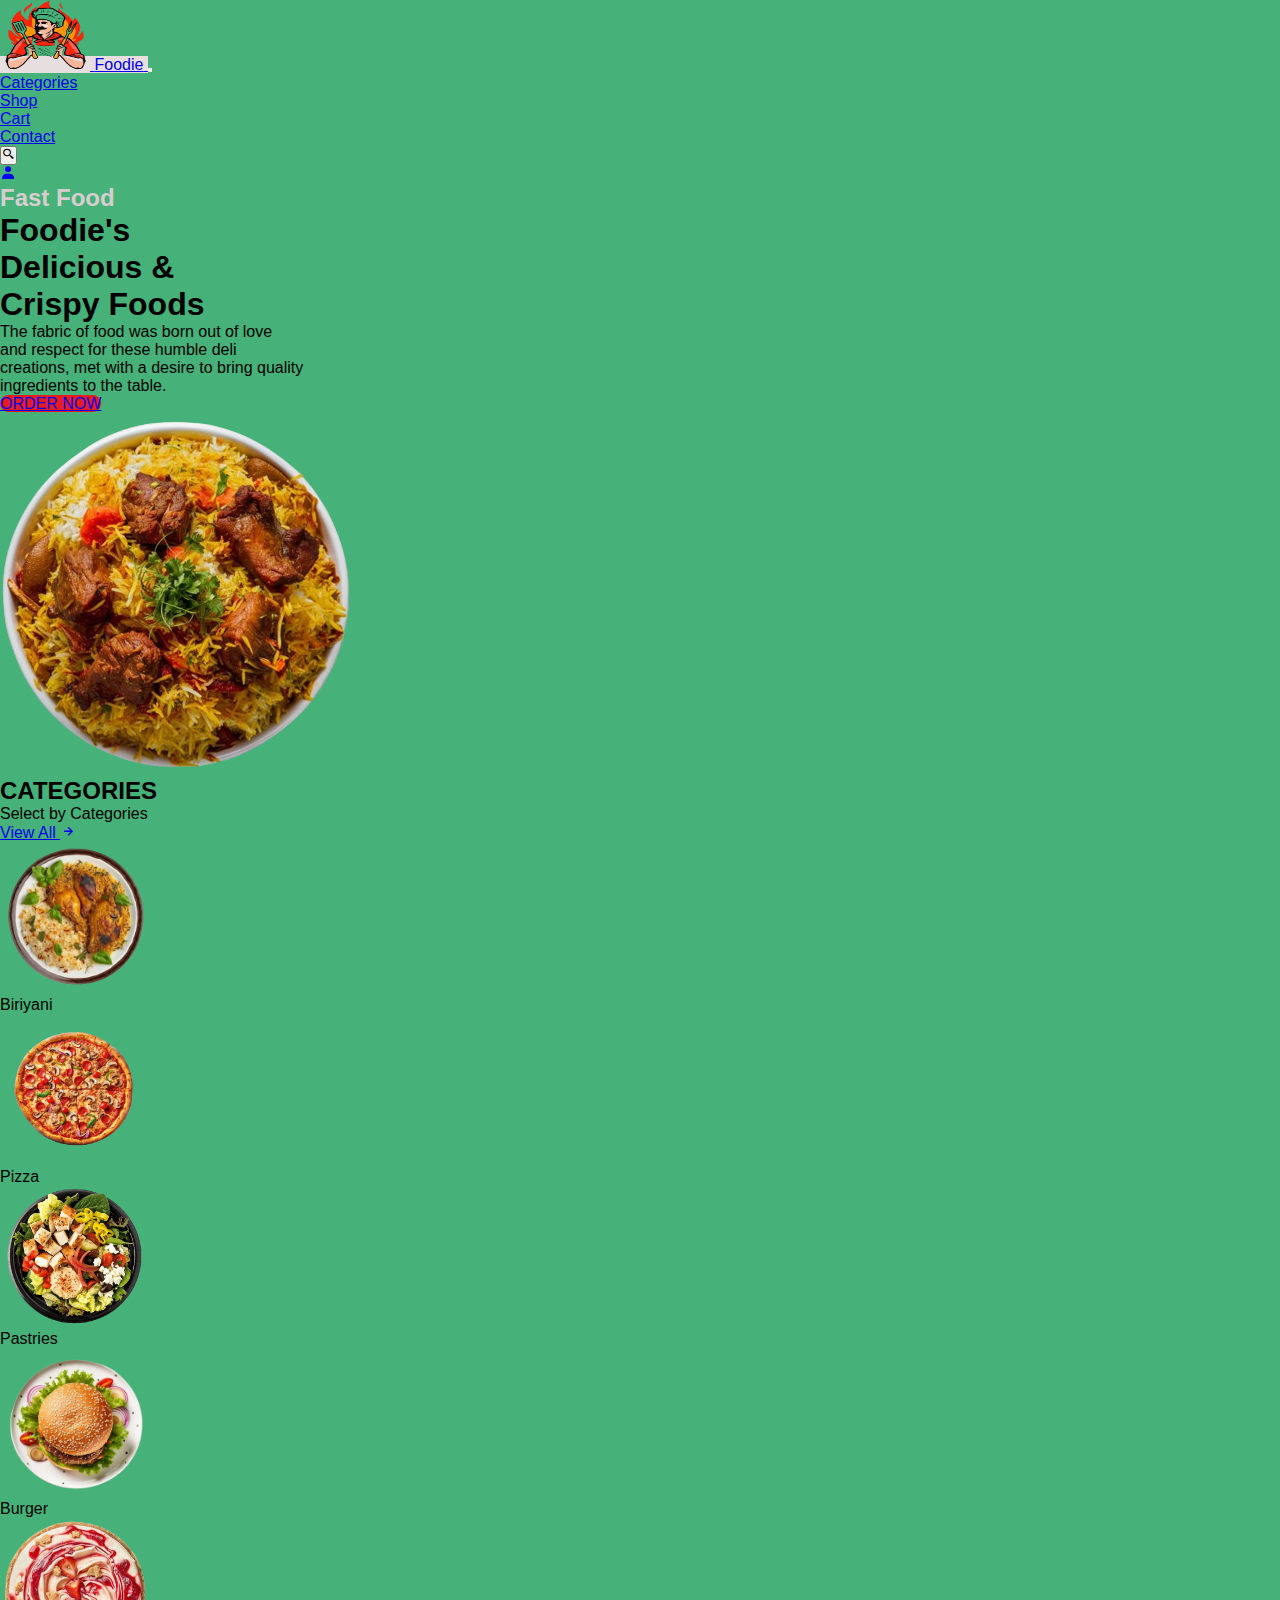
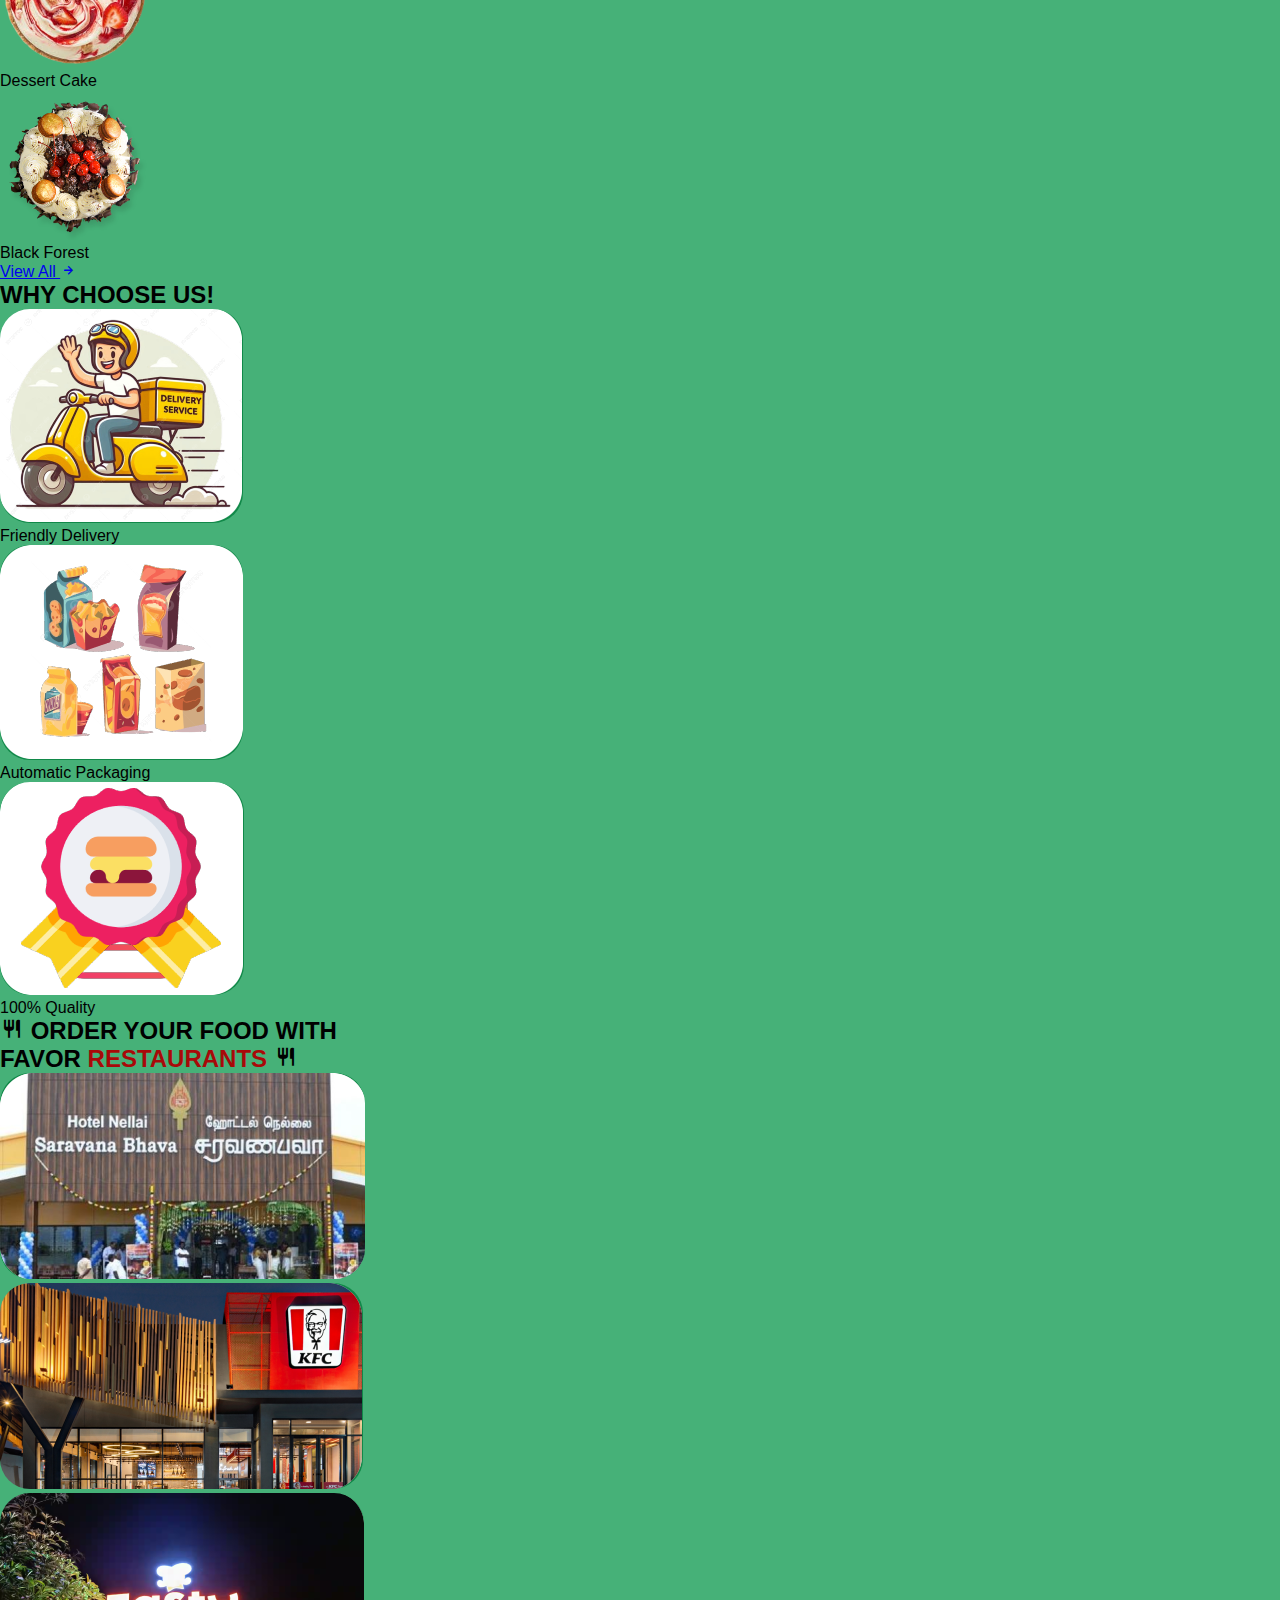
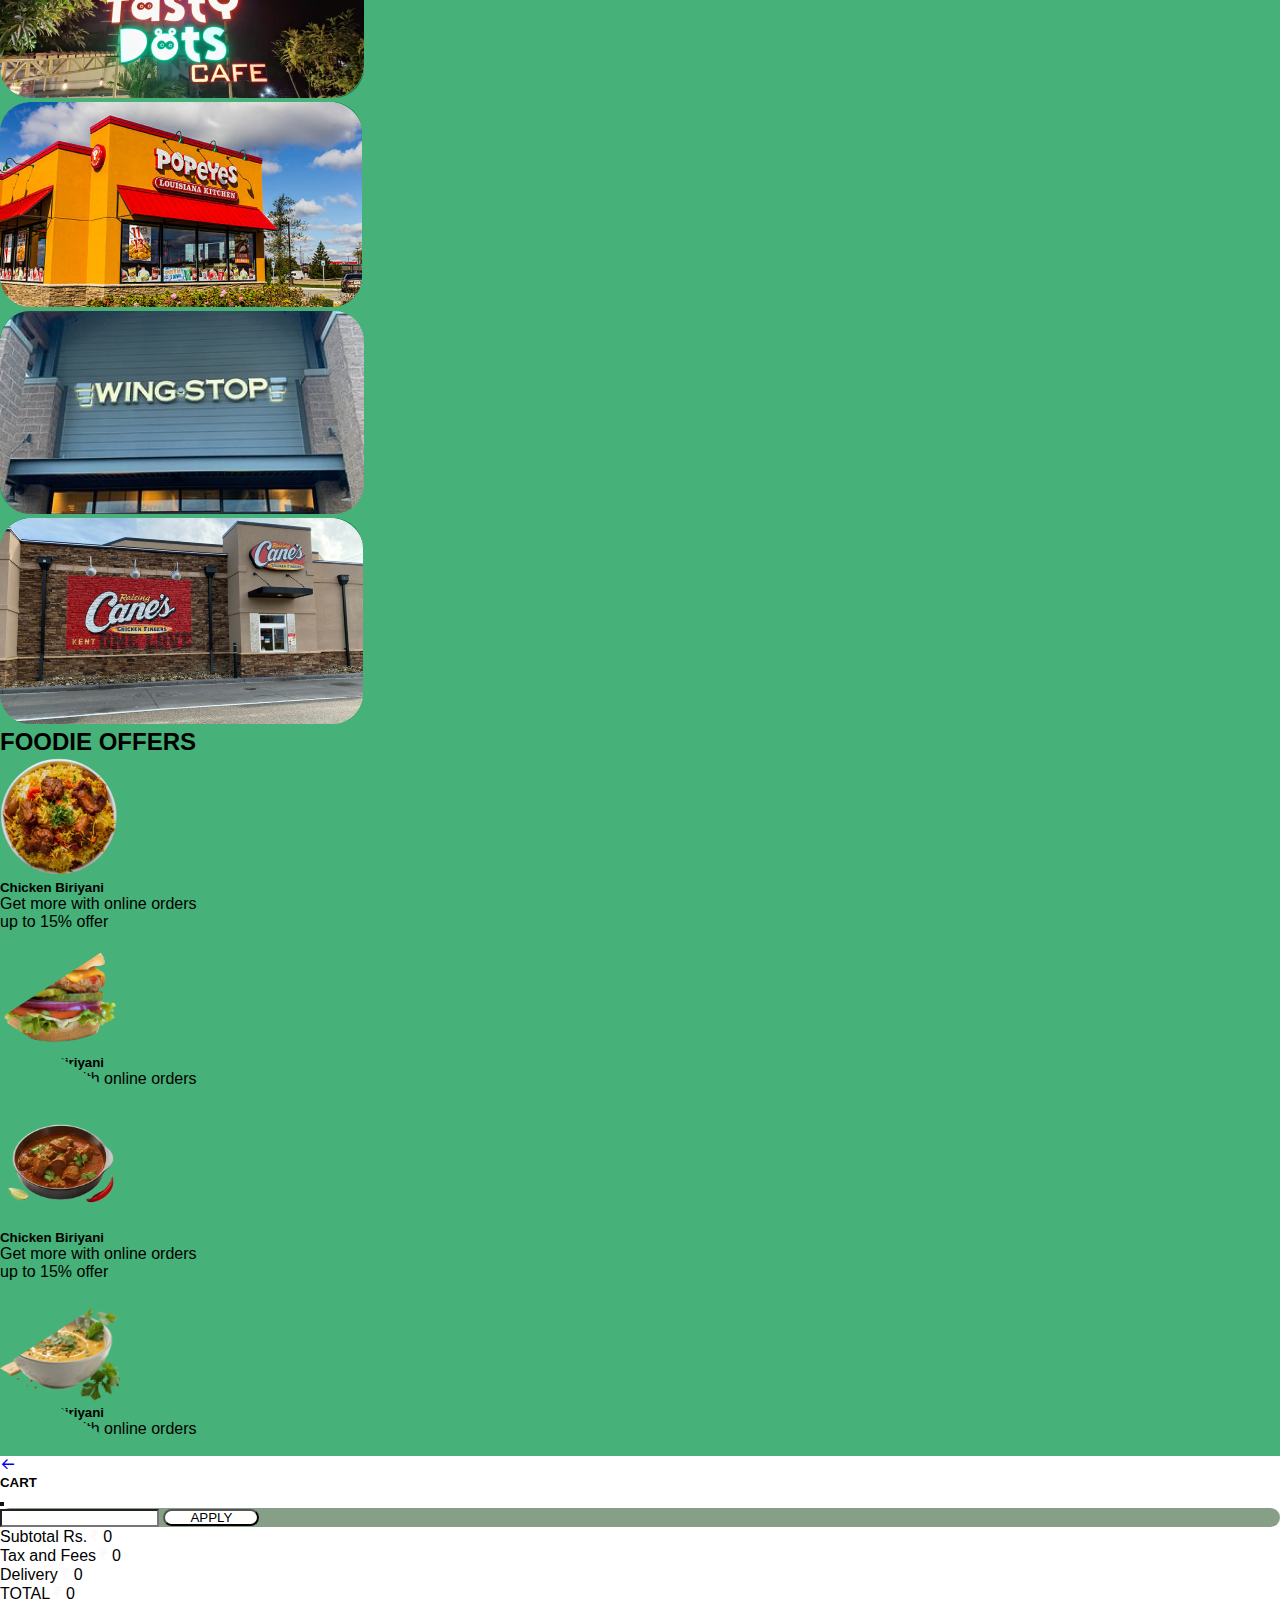
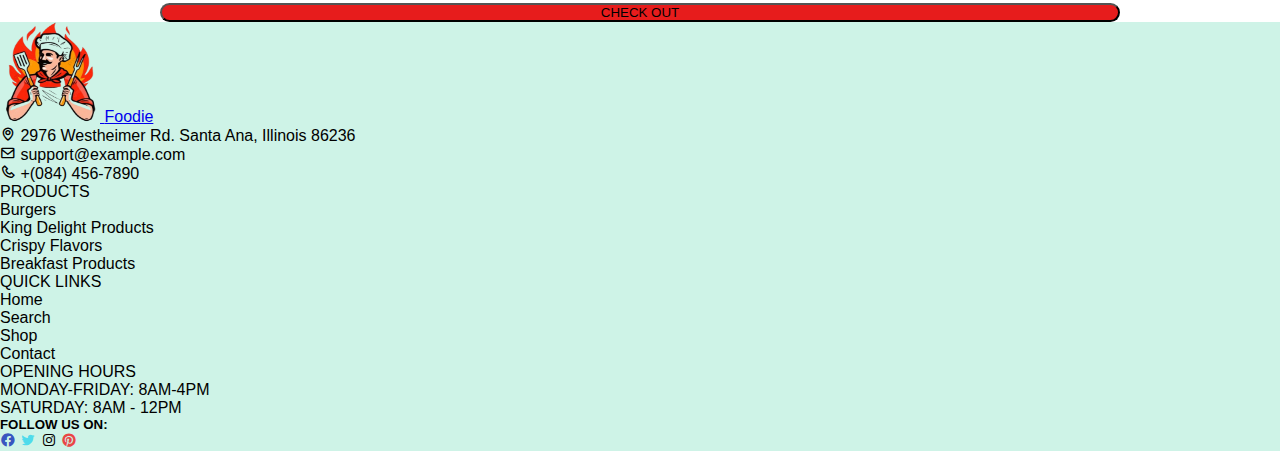
<file: dashboard.html>
<!DOCTYPE html>
<html lang="en">

<head>
    <meta charset="UTF-8">
    <meta name="viewport" content="width=device-width, initial-scale=1.0">
    <title>Dashboard Page</title>
    <link href="https://cdn.jsdelivr.net/npm/bootstrap@5.0.2/dist/css/bootstrap.min.css" rel="stylesheet"
        integrity="sha384-EVSTQN3/azprG1Anm3QDgpJLIm9Nao0Yz1ztcQTwFspd3yD65VohhpuuCOmLASjC" crossorigin="anonymous">
    <link rel="stylesheet" href="./assets/CSS/style.css">
    <link rel="stylesheet" href="assets/CSS/shop.css">
    <link href='https://unpkg.com/boxicons@2.1.4/css/boxicons.min.css' rel='stylesheet'>
</head>

<body>

    <div class="green-section">

        <!-- Navbar -->
        <nav class="navbar navbar-expand-lg navbar-dark sticky-top py-3">
            <div class="container-fluid">
              <!-- Logo -->
              <a class="navbar-brand d-flex flex-column align-items-center logo-img rounded-circle ms-5" href="dashboard.html">
                <img src="./assets/Images/Logo pic.png" alt="Company Logo" width="100" height="70">
                <span class="text-danger fs-6 fw-bold">Foodie</span>
              </a>
          
              <!-- Toggler -->
              <button class="navbar-toggler" type="button" data-bs-toggle="collapse" data-bs-target="#navbarNav">
                <span class="navbar-toggler-icon"></span>
              </button>
          
              <!-- Nav Links -->
              <div class="collapse navbar-collapse" id="navbarNav">
                <ul class="navbar-nav ms-auto text-center text-lg-start w-100 d-lg-flex justify-content-lg-around">
                  <li class="nav-item">
                    <a class="nav-link text-white fs-5" href="categories.html">Categories</a>
                  </li>
                  <li class="nav-item">
                    <a class="nav-link text-white fs-5" href="shop.html">Shop</a>
                  </li>
                  <li class="nav-item">
                    <a class="nav-link text-white fs-5" href="#" data-bs-toggle="offcanvas" data-bs-target="#cartSidebar">Cart</a>
                  </li>
                  <li class="nav-item">
                    <a class="nav-link text-white fs-5" href="#">Contact</a>
                  </li>
                  <li class="nav-item">
                    <button class="btn fs-5 text-white shadow-none">
                      <i class='bx bx-search-alt-2'></i>
                    </button>
                  </li>
                  <li class="nav-item">
                    <a class="nav-link text-white fs-5" href="profile.html">
                      <i class='bx bxs-user'></i>
                    </a>
                  </li>
                </ul>
              </div>
            </div>
          </nav>
          
        <div class="container">
            <!-- Header -->
            <section class="container p-5">
                <div class="row align-items-center gx-5">
                    <!-- Text Content -->
                    <div class="col-12 col-lg-6 mb-4 text-center text-lg-start px-3 px-lg-4">
                        <h2 class="fw-bold mb-2 space ms-3">Fast Food</h2>
                        <h1 class="fw-bold text-white mb-1 ms-3">Foodie's</h1>
                        <h1 class="fw-bold text-white mb-1 ms-3">Delicious &</h1>
                        <h1 class="fw-bold text-white mb-3 ms-3">Crispy Foods</h1>
                        <p class="fs-6 fw-bold text-white mb-4 ms-3">
                            The fabric of food was born out of love <br>
                            and respect for these humble deli <br>
                            creations, met with a desire to bring quality <br>
                            ingredients to the table.
                        </p>
                        <div class="d-flex justify-content-center">
                            <a href="#" class="btn button btn-lg text-white fw-bold px-4 fs-4 shadow-none">ORDER NOW</a>
                        </div>
                    </div>

                    <!-- Image Content -->
                    <div class="col-12 col-lg-6 text-center">
                        <img src="assets/Images/chicken-biriyani.png" class="img-fluid" alt="landing img">
                    </div>
                </div>
            </section>


            <!-- Category Section -->
            <section class="container py-4 text-white">
                <!-- Section Heading -->
                <div class="text-center mb-4">
                    <h2 class="fw-bold d-none d-md-block">CATEGORIES</h2>
                    <div class="d-flex justify-content-between my-3 pe-4 d-md-none">
                        <p class="fs-4 fw-bold">Select by Categories</p>
                        <a href="categories.html" class="text-decoration-none text-white fs-4 fw-bold">
                            View All <i class='bx bx-right-arrow-alt'></i>
                        </a>
                    </div>
                </div>

                <!-- Categories Grid -->
                <div class="row g-4">
                    <div class="col-6 col-md-4 col-lg-2 text-center">
                        <img src="assets/Images/Biriyani.png" class="bg-light rounded-circle object" alt="Biriyani">
                        <p class="mt-2 fw-bold fs-5">Biriyani</p>
                    </div>
                    <div class="col-6 col-md-4 col-lg-2 text-center">
                        <img src="assets/Images/pizza pic.png" class="bg-light rounded-circle object" alt="Pizza">
                        <p class="mt-2 fw-bold fs-5">Pizza</p>
                    </div>
                    <div class="col-6 col-md-4 col-lg-2 text-center">
                        <img src="assets/Images/Pastreis pic.png" class="bg-light rounded-circle object" alt="Pastries">
                        <p class="mt-2 fw-bold fs-5">Pastries</p>
                    </div>
                    <div class="col-6 col-md-4 col-lg-2 text-center">
                        <img src="assets/Images/Burger pic.png" class="bg-light rounded-circle object" alt="Burger">
                        <p class="mt-2 fw-bold fs-5">Burger</p>
                    </div>
                    <div class="col-6 col-md-4 col-lg-2 text-center">
                        <img src="assets/Images/Dessert cake.png" class="bg-light rounded-circle object"
                            alt="Dessert Cake">
                        <p class="mt-2 fw-bold fs-5">Dessert Cake</p>
                    </div>
                    <div class="col-6 col-md-4 col-lg-2 text-center">
                        <img src="assets/Images/black forest.png" class="bg-light rounded-circle object"
                            alt="Black Forest">
                        <p class="mt-2 fw-bold fs-5">Black Forest</p>
                    </div>
                </div>

                <!-- View All Button -->
                <div class="d-flex justify-content-end mt-3 pe-4">
                    <a href="categories.html" class="text-decoration-none text-white fs-5 d-none d-md-block">
                        View All <i class='bx bx-right-arrow-alt'></i>
                    </a>
                </div>
            </section>

            <section class="container py-4 text-white">
                <!-- Section Heading -->
                <div class="text-center mb-5">
                    <h2 class="fw-bold category">WHY CHOOSE US!</h2>
                </div>

                <!-- Features Grid -->
                <div class="container">
                    <div class="row text-center">
                        <div class="col-12 col-md-4 mb-4">
                            <img src="assets/Images/delivery.png" class="img-fluid img-rounded">
                            <p class="mt-2 fw-bold fs-5">Friendly Delivery</p>
                        </div>
                        <div class="col-12 col-md-4 mb-4">
                            <img src="assets/Images/packaging.png" class="img-fluid img-rounded">
                            <p class="mt-2 fw-bold fs-5">Automatic Packaging</p>
                        </div>
                        <div class="col-12 col-md-4 mb-4">
                            <img src="assets/Images/quality.png" class="img-fluid img-rounded">
                            <p class="mt-2 fw-bold fs-5">100% Quality</p>
                        </div>
                    </div>
                </div>
            </section>

            <!-- Restaurant Section -->
            <div class="text-center mt-3">
                <h2 class="fw-bold pt-3 text-white"><i class='bx bx-restaurant'></i> ORDER YOUR FOOD WITH</h2>
                <h2 class="fw-bold pb-5 text-white">FAVOR <span style="color: rgb(168, 9, 9);">RESTAURANTS </span><i
                        class='bx bx-restaurant'></i></h2>
            </div>
            <section class="container py-2">
                <div class="row">
                    <div class="col-12 col-md-6 col-lg-4 mb-4 d-flex justify-content-center">
                        <img src="assets/Images/saravana bava.png" alt="Nellai Saravana Bava"
                            class="img-fluid img-rounded">
                    </div>
                    <div class="col-12 col-md-6 col-lg-4 mb-4 d-flex justify-content-center">
                        <img src="assets/Images/kfc.png" alt="KFC" class="img-fluid img-rounded">
                    </div>
                    <div class="col-12 col-md-6 col-lg-4 mb-4 d-flex justify-content-center">
                        <img src="assets/Images/tasty dots.png" alt="Tasty dot" class="img-fluid img-rounded">
                    </div>
                    <div class="col-12 col-md-6 col-lg-4 mb-4 d-flex justify-content-center">
                        <img src="assets/Images/popeyes.png" alt="popeyes" class="img-fluid img-rounded">
                    </div>
                    <div class="col-12 col-md-6 col-lg-4 mb-4 d-flex justify-content-center">
                        <img src="assets/Images/wingstop.png" alt="Wing Stop" class="img-fluid img-rounded">
                    </div>
                    <div class="col-12 col-md-6 col-lg-4 mb-4 d-flex justify-content-center">
                        <img src="assets/Images/canes.png" alt="canes" class="img-fluid img-rounded">
                    </div>
                </div>

            </section>

            <!-- Offer Section -->
            <section class="container py-5 mx-auto">
                <div class="text-center">
                    <h2 class="fw-bold mt-2 mb-5 text-white">FOODIE OFFERS</h2>
                </div>
                <div class="row g-4 mb-5">
                    <div class="col-12">
                        <div class="arrow-card-right d-flex position-relative bg-light text-dark py-3 px-4 mx-auto">
                            <img src="assets/Images/chicken-biriyani.png" class="arrow-img ms-3 me-5"
                                alt="Chicken Biriyani">

                            <div class="text-content text-justify p-2">
                                <h5 class="fw-bold mb-2 fs-4">Chicken Biriyani</h5>
                                <p class="mb-0 fs-5">Get more with online orders</p>
                                <p class="fs-5">up to 15% offer</p>
                            </div>

                            <div class="right-ribbon bg-warning fw-bold px-3 py-1 fs-5">15% OFF</div>
                        </div>
                    </div>
                </div>

                <div class="row g-4 mb-5">
                    <div class="col-12">
                        <div
                            class="arrow-card-left d-flex align-items-center flex-row-reverse position-relative bg-light text-dark py-3 px-4 mx-auto">
                            <img src="assets/Images/burger-and-sandwich-food-png.png" class="arrow-img ms-5"
                                alt="Burger & Sandwich">
                            <div class="text-content text-justify">
                                <h5 class="fw-bold mb-2 fs-4">Chicken Biriyani</h5>
                                <p class="mb-0 fs-5">Get more with online orders</p>
                                <p class="fs-5">Up to 15% offer</p>
                            </div>
                            <div class="left-ribbon bg-warning fw-bold px-3 py-1">15% OFF</div>
                        </div>
                    </div>
                </div>

                <div class="row g-4 mb-5">
                    <div class="col-12">
                        <div class="arrow-card-right d-flex position-relative bg-light text-dark py-3 px-4 mx-auto">
                            <img src="assets/Images/mutton sukka.png" class="arrow-img ms-3 me-5" alt="Mutton sukka">

                            <div class="text-content text-justify p-2">
                                <h5 class="fw-bold mb-2 fs-4">Chicken Biriyani</h5>
                                <p class="mb-0 fs-5">Get more with online orders</p>
                                <p class="fs-5">up to 15% offer</p>
                            </div>

                            <div class="right-ribbon bg-warning fw-bold px-3 py-1">15% OFF</div>
                        </div>
                    </div>
                </div>

                <div class="row g-4 mb-5">
                    <div class="col-12">
                        <div
                            class="arrow-card-left d-flex align-items-center flex-row-reverse position-relative bg-light text-dark py-3 px-4 mx-auto">
                            <img src="assets/Images/lentil.png" class="arrow-img ms-5" alt="Lentil">
                            <div class="text-content text-justify">
                                <h5 class="fw-bold mb-2 fs-4">Chicken Biriyani</h5>
                                <p class="mb-0 fs-5">Get more with online orders</p>
                                <p class="fs-5">Up to 15% offer</p>
                            </div>
                            <div class="left-ribbon bg-warning fw-bold px-3 py-1 ">15% OFF</div>
                        </div>
                    </div>
                </div>
            </section>

        </div> <!-- /container -->
    </div> <!-- /green-section -->

        <!-- Offcanvas -->
        <div class="offcanvas offcanvas-end w-100 bg-success custom-popup" tabindex="-1" id="cartSidebar"
        aria-labelledby="cartSidebarLabel">
        <div class="offcanvas-header container mt-5">
            <a href="categories.html" class="text-white"><i class='bx bx-arrow-back fs-4'></i></a>
            <h5 class="offcanvas-title fs-4 fw-bold text-white" id="cartSidebarLabel">CART</h5>
            <button type="button" class="btn-close btn-white shadow-none text-reset fs-4" style="filter: invert(1);"
                data-bs-dismiss="offcanvas" aria-label="Close"></button>
        </div>
        <div class="offcanvas-body container">
            <div class="row">
                <div class="col-lg-8 mt-5">
                    <div id="cartItemsContainer" class="me-5"></div>
                </div>
                <div class="col-lg-4">
                    <div class="d-flex justify-content-between mt-5 py-3 px-2 me-5 mb-4 custom-input"
                        style="background-color: rgba(16, 63, 16,0.5);">
                        <input type="text" id="discountCode" class="form-control border-0 shadow-none bg-transparent"
                            placeholder="ENTER COUPON CODE">
                        <button class="btn fw-bold custom-applybtn" onclick="applyCoupon()">APPLY</button>
                    </div>
                    <p class="text-white d-flex justify-content-between fw-bold pe-5">Subtotal Rs.<span id="subtotal"><i
                                class='bx bx-rupee' style='color:#fdf8f8'></i>0</span></p>
                    <p class="text-white d-flex justify-content-between fw-bold pe-5">Tax and Fees<span id="tax"><i
                                class='bx bx-rupee' style='color:#fdf8f8'></i>0</span></p>
                    <p class="text-white d-flex justify-content-between fw-bold pe-5">Delivery<span id="delivery"><i
                                class='bx bx-rupee' style='color:#fdf8f8'></i>0</span></p>
                    <p class="text-white d-flex justify-content-between pe-5 fw-bold border-top border-bottom py-3">
                        TOTAL<span id="total"><i class='bx bx-rupee' style='color:#fdf8f8'></i>0</span></p>
                    <div class="mt-5" style="text-align: center;">
                        <button class="btn fw-bold fs-5 text-white checkout-btn">CHECK OUT</button>
                    </div>
                </div>
            </div>
        </div>
    </div>

    <!-- Footer section -->
    <footer class="container-fluid footer-bg p-5">
        <div class="row p-2">
            <div class="col-lg-4">
                <a class="d-flex flex-column justify-content-start align-items-center rounded-circle footer-img text-decoration-none mb-4 p-0"
                    href="#">
                    <img src="./assets/Images/Logo pic.png" alt="Complany Logo" width="100" height="100" class="mb-0">
                    <span class="text-danger m-0 fs-6 fw-bold">Foodie</span>
                </a>
                <p class="fs-5"><i class='bx bx-map fw-bold'></i> 2976 Westheimer Rd. Santa Ana, Illinois 86236</p>
                <p class="fs-5"><i class='bx bx-envelope fw-bold'></i> support@example.com</p>
                <p class="fs-5"><i class='bx bx-phone fw-bold'></i> +(084) 456-7890</p>
            </div>
            <div class="col-lg-3 fs-5">
                <p class="fw-bold mb-4">PRODUCTS</p>
                <p class="mb-4">Burgers</p>
                <p class="mb-4">King Delight Products</p>
                <p class="mb-4">Crispy Flavors</p>
                <p class="mb-4">Breakfast Products</p>
            </div>
            <div class="col-lg-2 fs-5">
                <p class="mb-4 fw-bold">QUICK LINKS</p>
                <p class="mb-4">Home</p>
                <p class="mb-4">Search</p>
                <p class="mb-4">Shop</p>
                <p class="mb-4">Contact</p>
            </div>
            <div class="col-lg-3 fs-5">
                <p class="mb-4 fw-bold">OPENING HOURS</p>
                <p class="mb-4">MONDAY-FRIDAY: 8AM-4PM</p>
                <p class="mb-4">SATURDAY: 8AM - 12PM</p>
                <h5 class="mb-4">FOLLOW US ON:</h5>
                <div class="d-flex justify-content-between">
                    <i class='bx bxl-facebook-circle fs-1' style='color:rgba(29,57,185,0.85)'></i>
                    <i class='bx bxl-twitter fs-1' style='color:rgba(56, 215, 236, 0.85)'></i>
                    <i class='bx bxl-instagram fs-1'></i>
                    <i class='bx bxl-pinterest fs-1' style='color:#ea4646'></i>
                </div>
            </div>
        </div>
    </footer>

    <script src="https://cdn.jsdelivr.net/npm/bootstrap@5.0.2/dist/js/bootstrap.bundle.min.js"
        integrity="sha384-MrcW6ZMFYlzcLA8Nl+NtUVF0sA7MsXsP1UyJoMp4YLEuNSfAP+JcXn/tWtIaxVXM"
        crossorigin="anonymous"></script>

    <script src="assets/JS/script.js"></script>
</body>

</html>
</file>
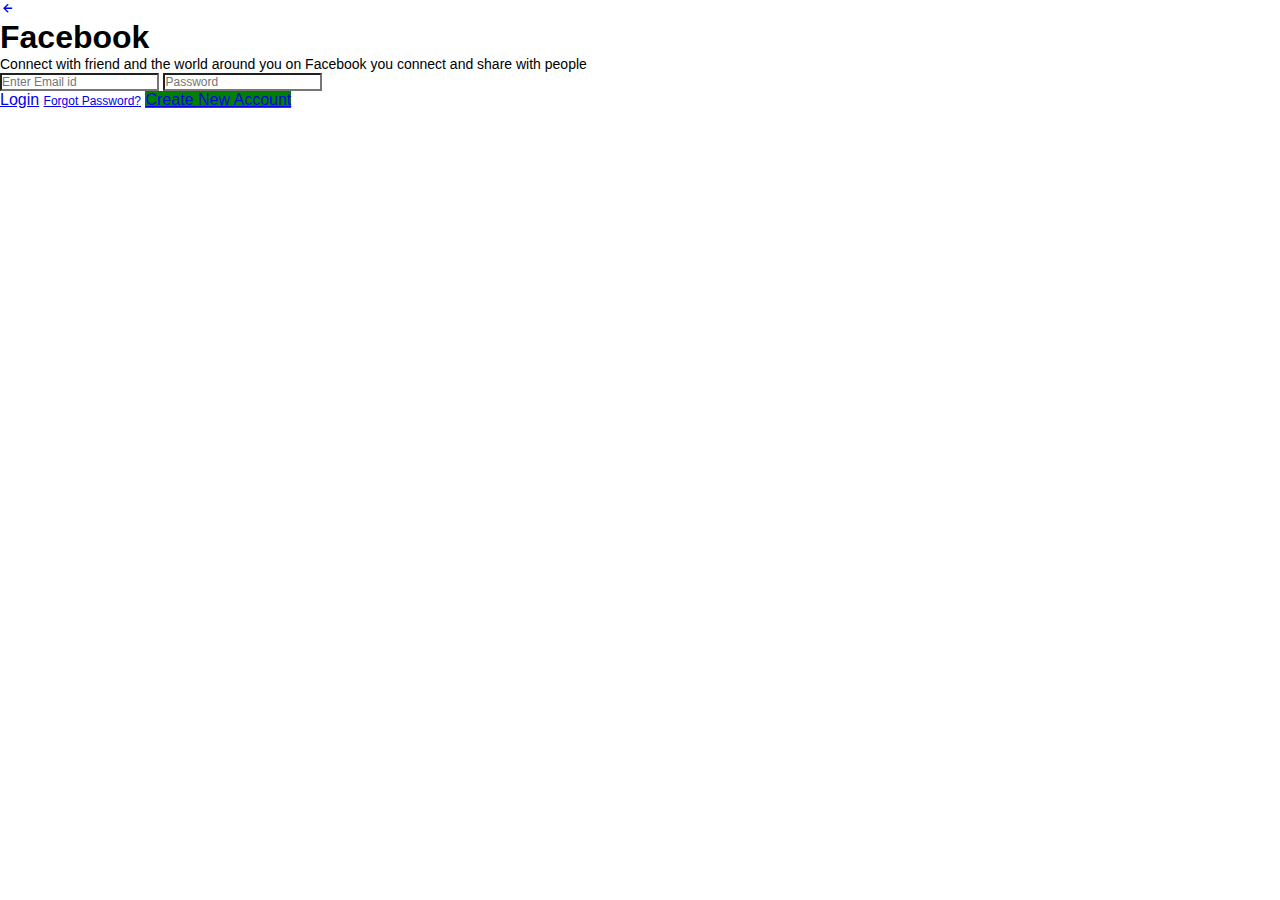
<file: facebook-login.html>
<!DOCTYPE html>
<html lang="en">

<head>
    <meta charset="UTF-8">
    <meta name="viewport" content="width=device-width, initial-scale=1.0">
    <title>Facebook Login</title>
    <link rel="icon" href="assets/Images/Logo pic.png">
    <link href="https://cdn.jsdelivr.net/npm/bootstrap@5.0.2/dist/css/bootstrap.min.css" rel="stylesheet"
        integrity="sha384-EVSTQN3/azprG1Anm3QDgpJLIm9Nao0Yz1ztcQTwFspd3yD65VohhpuuCOmLASjC" crossorigin="anonymous">
    <link rel="stylesheet" href="assets/CSS/style.css">
    <link href='https://unpkg.com/boxicons@2.1.4/css/boxicons.min.css' rel='stylesheet'>
</head>

<body>
    <section class="container d-flex justify-content-center" style="min-height: 100vh;">
        <div class="p-4" style="width: 100%; max-width: 600px;">
            <a href="login.html" class="fs-2 text-dark"><i class='bx bx-left-arrow-alt'></i></a>
            <h1 class="text-center text-primary fs-3 fw-bold mb-5">Facebook</h1>
            <p class="pt-5 px-3" style="font-size: 14px;">Connect with friend and the world around you on Facebook you
                connect and share with people</p>

            <form id="facebook-form">
                <input type="email" class="form-control mb-4 border border-1 border-dark w-75 mx-auto mt-5 py-2" placeholder="Enter Email id">
                <input type="password" class="form-control border border-1 border-dark w-75 mx-auto py-2" placeholder="Password">
                <div class="d-flex flex-column align-items-center">
                    <a href="dashboard.html" class="text-decoration-none text-white btn btn-primary w-50 mt-5 p-2" role="button">Login</a>
                    <a href="#" class="text-decoration-none text-primary mt-2" style="font-size: 12px;">Forgot Password?</a>
                    <a href="#" class="text-decoration-none text-white btn w-50 mt-5 p-2" role="button"
                        style="background-color: green;">Create New Account</a>
                </div>
            </form>


        </div>
    </section>


    <script src="https://cdn.jsdelivr.net/npm/bootstrap@5.0.2/dist/js/bootstrap.bundle.min.js"
        integrity="sha384-MrcW6ZMFYlzcLA8Nl+NtUVF0sA7MsXsP1UyJoMp4YLEuNSfAP+JcXn/tWtIaxVXM"
        crossorigin="anonymous"></script>
    <script src="assets/JS/script.js"></script>
</body>

</html>
</file>
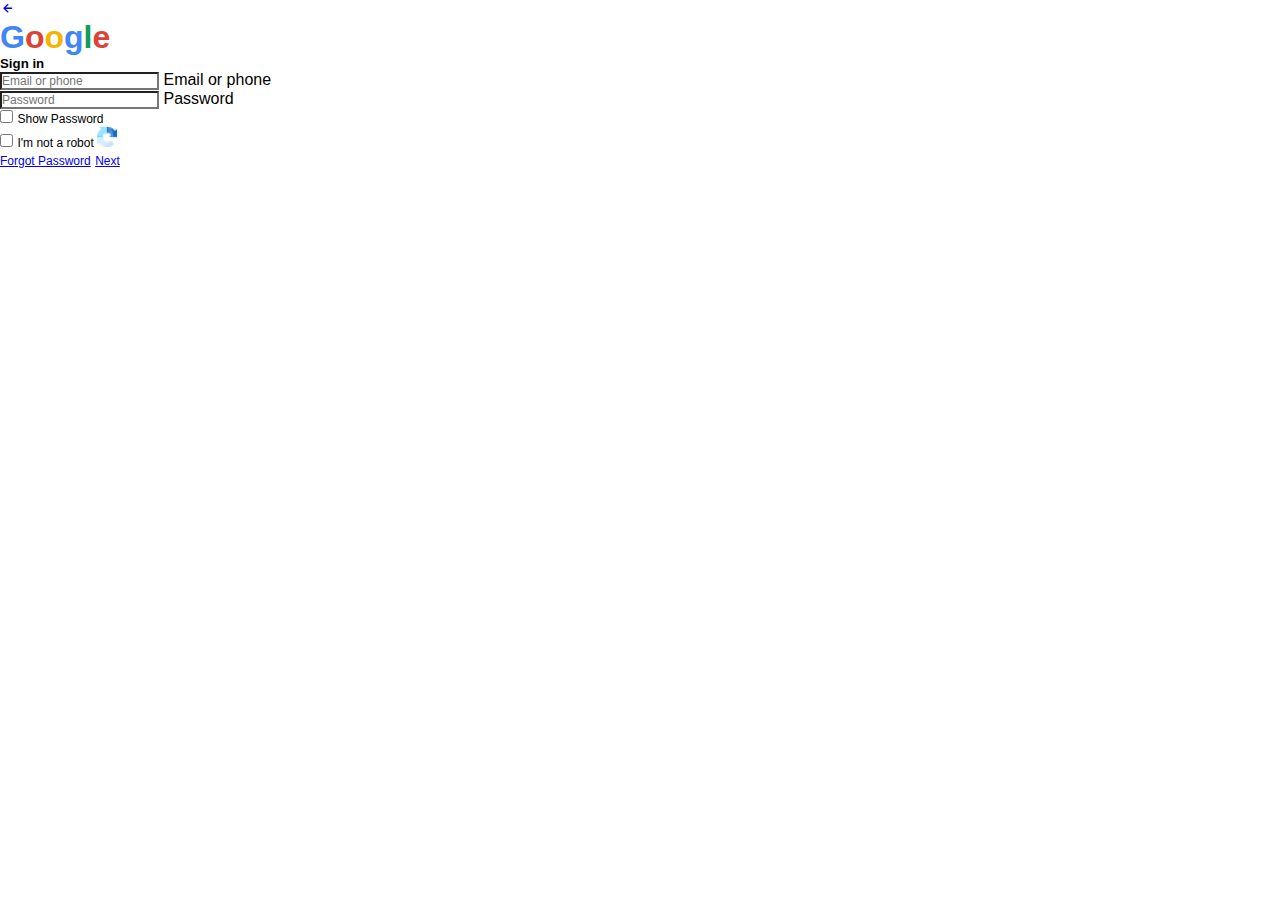
<file: google-register.html>
<!DOCTYPE html>
<html lang="en">

<head>
    <meta charset="UTF-8">
    <meta name="viewport" content="width=device-width, initial-scale=1.0">
    <title>Google register</title>
    <link rel="icon" href="assets/Images/Logo pic.png">
    <link href="https://cdn.jsdelivr.net/npm/bootstrap@5.0.2/dist/css/bootstrap.min.css" rel="stylesheet"
        integrity="sha384-EVSTQN3/azprG1Anm3QDgpJLIm9Nao0Yz1ztcQTwFspd3yD65VohhpuuCOmLASjC" crossorigin="anonymous">
    <link rel="stylesheet" href="assets/CSS/style.css">
    <link href='https://unpkg.com/boxicons@2.1.4/css/boxicons.min.css' rel='stylesheet'>
</head>

<body>
    <section class="container d-flex align-items-center justify-content-center position-relative" style="min-height: 100vh;">
        <div class="p-4" style="width: 100%; max-width: 450px;">

            <!-- Back Arrow -->
            <a href="login.html" class="fs-2 text-dark position-absolute mb-2" style="top: 20px; left: 20px;"><i class='bx bx-left-arrow-alt'></i></a>

            <!-- Google Logo -->
            <h1 class="text-center fs-2 fw-bold">
                <span style="color: #4285F4;">G</span><span style="color: #DB4437;">o</span><span
                    style="color: #F4B400;">o</span><span style="color: #4285F4;">g</span><span
                    style="color: #0F9D58;">l</span><span style="color: #DB4437;">e</span>
            </h1>

            <!-- Sign In Heading -->
            <h5 class="mb-5 mt-5 text-start">Sign in</h5>

            <!-- Form -->
            <form id="google-form">
                <!-- Email input -->
                <div class="form-floating mb-5">
                    <input type="email" class="form-control border-primary" id="email" placeholder="Email or phone">
                    <label for="email">Email or phone</label>
                </div>

                <!-- Password input -->
                <div class="form-floating mb-3 position-relative">
                    <input type="password" class="form-control border-primary" id="password" placeholder="Password">
                    <label for="password">Password</label>
                </div>

                <!-- Show Password -->
                <div class="form-check">
                    <input class="form-check-input" type="checkbox" id="showPassword">
                    <label class="form-check-label" for="showPassword" style="font-size: 12px;">
                        Show Password
                    </label>
                </div>


                <!-- I'm not a robot -->
                <div class="d-flex justify-content-center my-4">
                    <div class="border border-secondary p-3 d-flex align-items-center">
                        <input class="me-2" type="checkbox" id="notRobot">
                        <label class="form-check-label" style="font-size: 12px;">
                            I'm not a robot <img src="assets/Images/captcha.png" alt="captcha img" style="width: 20px;">
                        </label>
                    </div>
                </div>



                <!-- Buttons -->
                <div class="d-flex justify-content-evenly align-items-center">
                    <a href="#" class="text-primary text-decoration-none" style="font-size: 12px;">Forgot Password</a>
                    <a href="dashboard.html" class="btn btn-primary px-4" role="button"
                        style="font-size: 12px;">Next</a>
                </div>

            </form>

        </div>
    </section>




    <script src="https://cdn.jsdelivr.net/npm/bootstrap@5.0.2/dist/js/bootstrap.bundle.min.js"
        integrity="sha384-MrcW6ZMFYlzcLA8Nl+NtUVF0sA7MsXsP1UyJoMp4YLEuNSfAP+JcXn/tWtIaxVXM"
        crossorigin="anonymous"></script>
    <script src="assets/JS/script.js"></script>
</body>

</html>
</file>
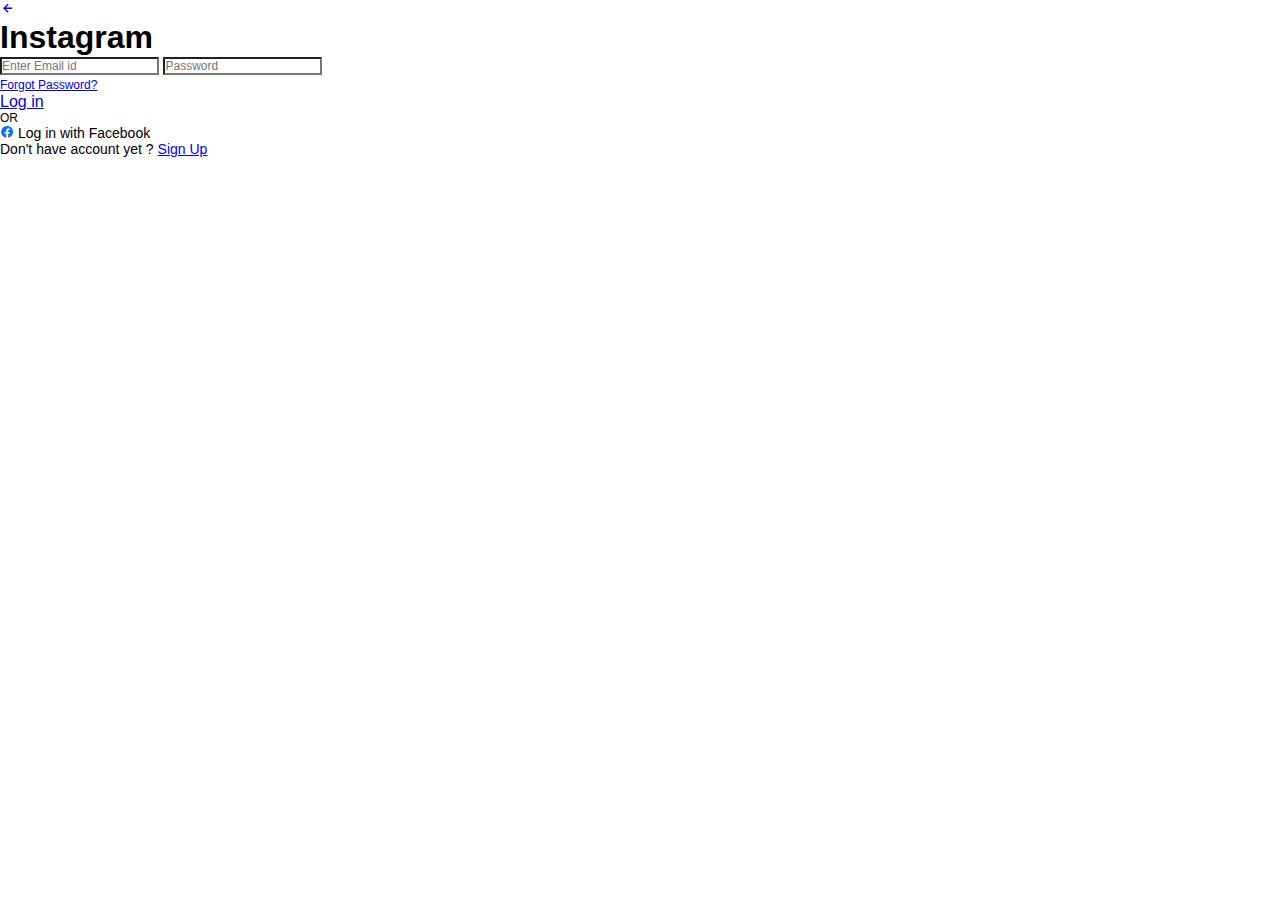
<file: insta-login.html>
<!DOCTYPE html>
<html lang="en">

<head>
    <meta charset="UTF-8">
    <meta name="viewport" content="width=device-width, initial-scale=1.0">
    <title>Instagram register</title>
    <link href="https://cdn.jsdelivr.net/npm/bootstrap@5.0.2/dist/css/bootstrap.min.css" rel="stylesheet"
        integrity="sha384-EVSTQN3/azprG1Anm3QDgpJLIm9Nao0Yz1ztcQTwFspd3yD65VohhpuuCOmLASjC" crossorigin="anonymous">
    <link rel="stylesheet" href="assets/CSS/style.css">
    <link href='https://unpkg.com/boxicons@2.1.4/css/boxicons.min.css' rel='stylesheet'>
</head>

<body>
    <section class="container d-flex justify-content-center">
        <div class="p-4 mt-5" style="width: 100%; max-width: 600px;">
            <a href="login.html" class="fs-2 text-dark"><i class='bx bx-left-arrow-alt'></i></a>
            <h1 class="text-center mb-5 fs-2 fw-bold pb-5">Instagram</h1>


            <form id="instagram-form">
                <input type="email" class="form-control mb-4 mx-auto mt-5 p-3 w-80 border border-dark"
                    placeholder="Enter Email id">
                <input type="password" class="form-control mx-auto p-3 mb-2 w-80 border border-dark"
                    placeholder="Password">
                <div class="w-80 text-end">
                    <a href="#" class="text-decoration-none text-primary" style="font-size: 12px;">Forgot Password?</a>
                </div>
                <div class="d-flex flex-column align-items-center">
                    <a href="dashboard.html" class="text-decoration-none text-white btn btn-primary mt-4 p-2 mb-3 w-50"
                        role="button">Log in</a>
                    <p class="fw-bold mt-3 mb-4" style="font-size: 12px;">OR</p>
                    <div class="d-flex align-items-center text-primary mb-4" style="font-size: 14px;">
                        <i class='bx bxl-facebook-circle fs-3 me-2' style='color:#0d6efd'></i>
                        <span>Log in with Facebook</span>
                    </div>
                    <p class="text-secondary" style="font-size: 14px;">Don't have account yet ? <a href="#"
                            class="text-decoration-none" role="button">Sign Up</a></p>
                </div>
            </form>

        </div>
    </section>


    <script src="https://cdn.jsdelivr.net/npm/bootstrap@5.0.2/dist/js/bootstrap.bundle.min.js"
        integrity="sha384-MrcW6ZMFYlzcLA8Nl+NtUVF0sA7MsXsP1UyJoMp4YLEuNSfAP+JcXn/tWtIaxVXM"
        crossorigin="anonymous"></script>
    <script src="assets/JS/script.js"></script>
</body>

</html>
</file>
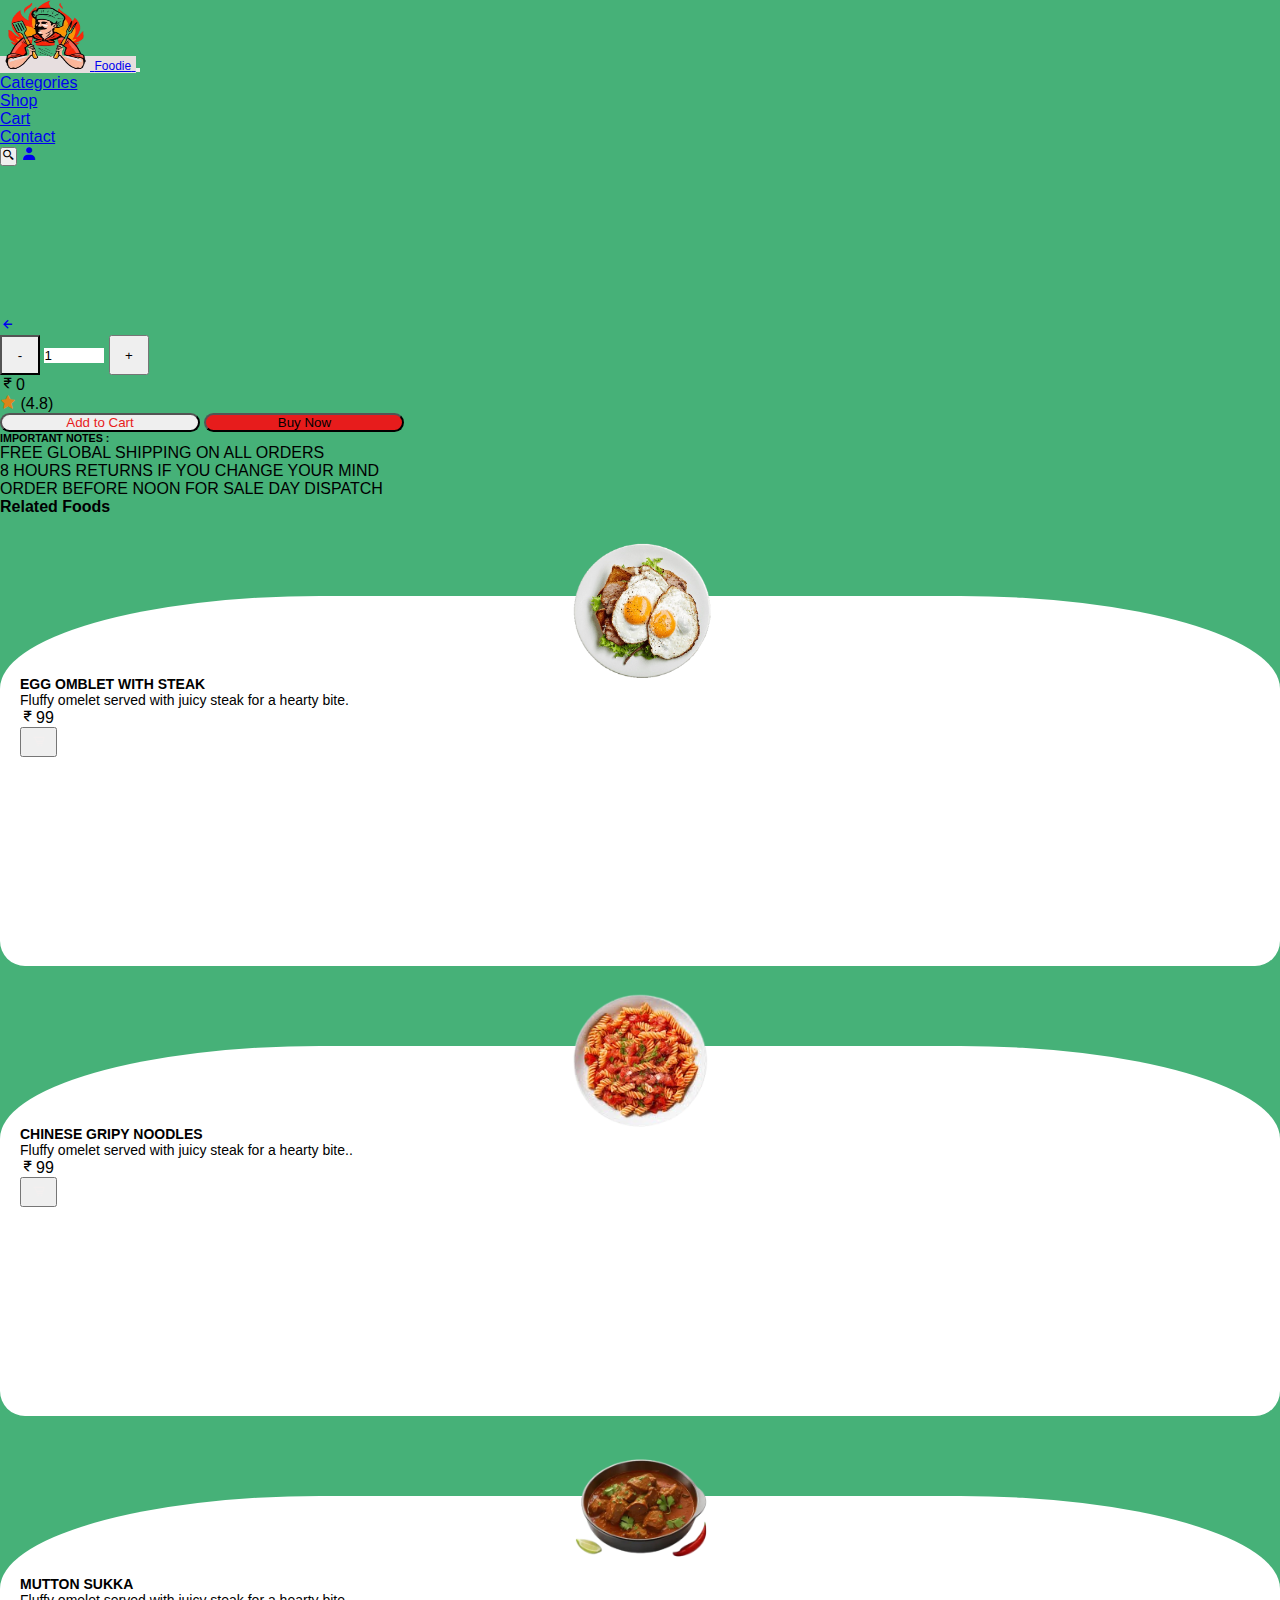
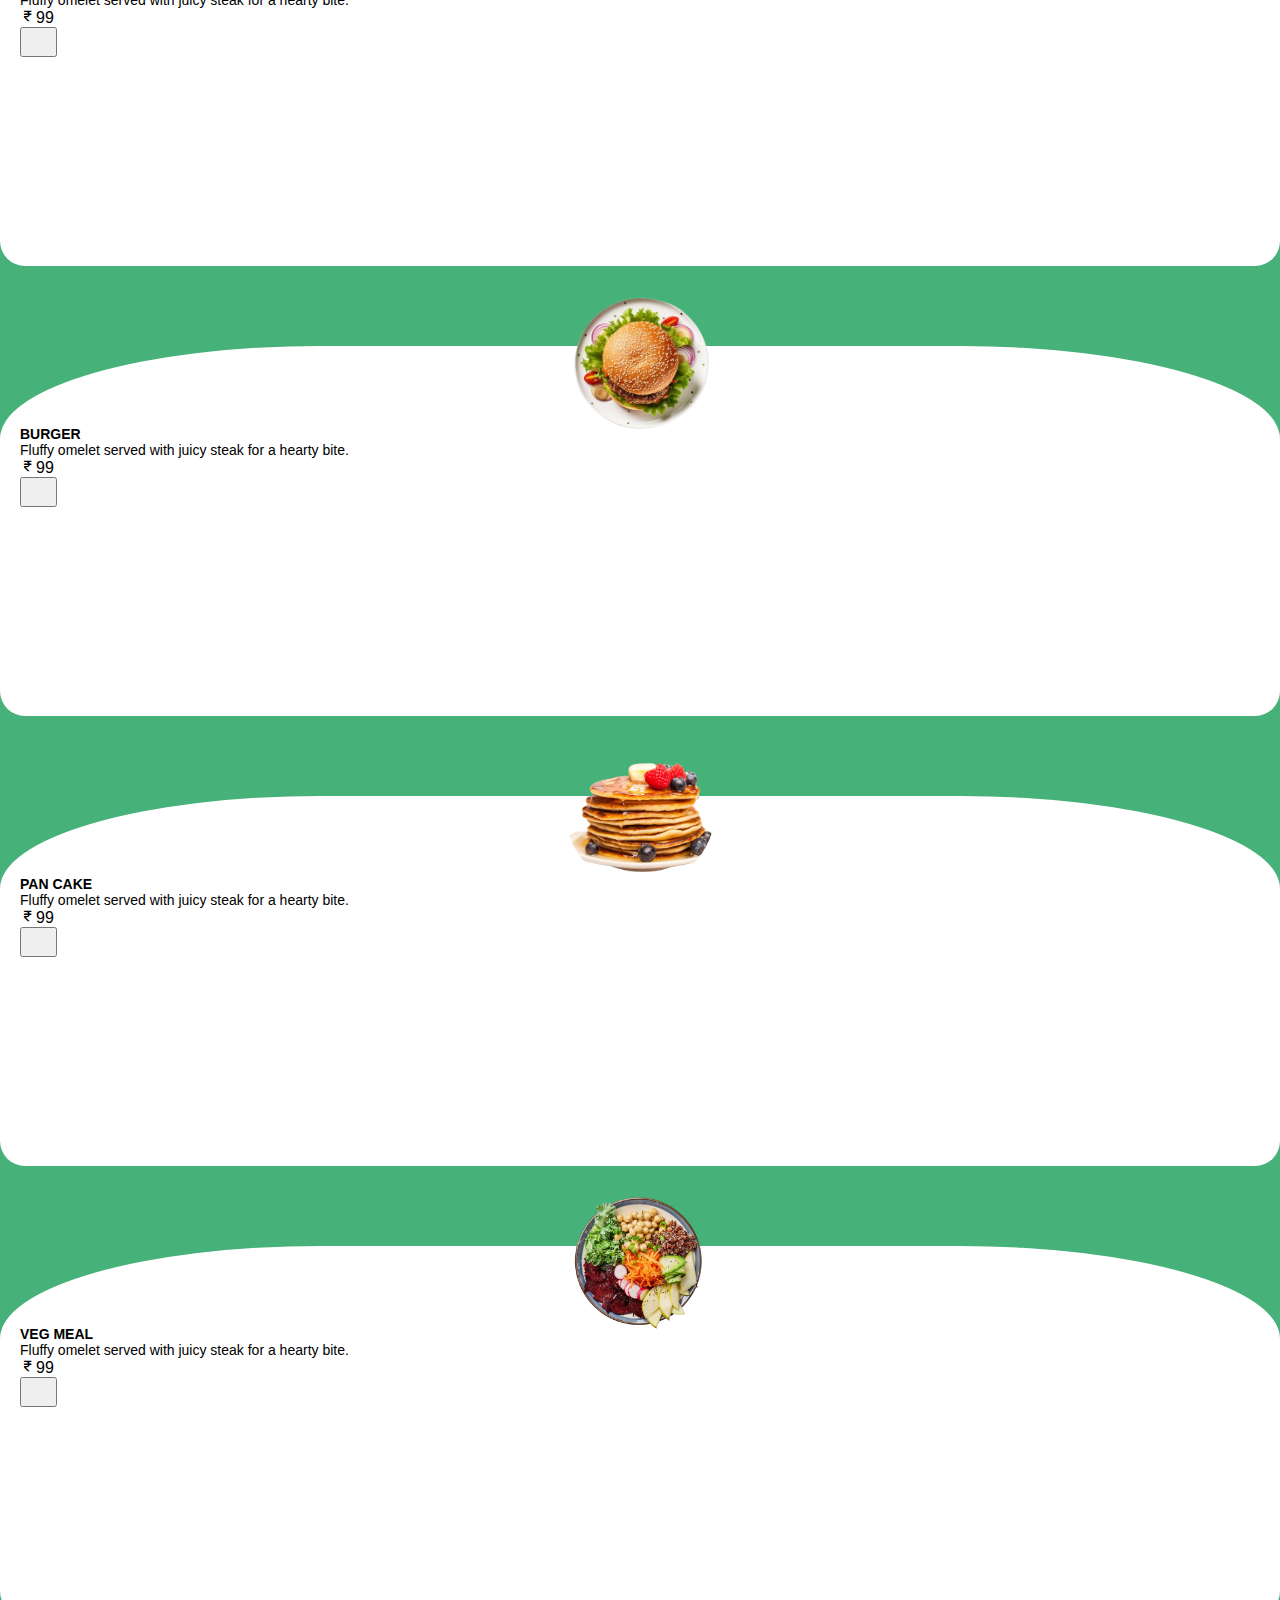
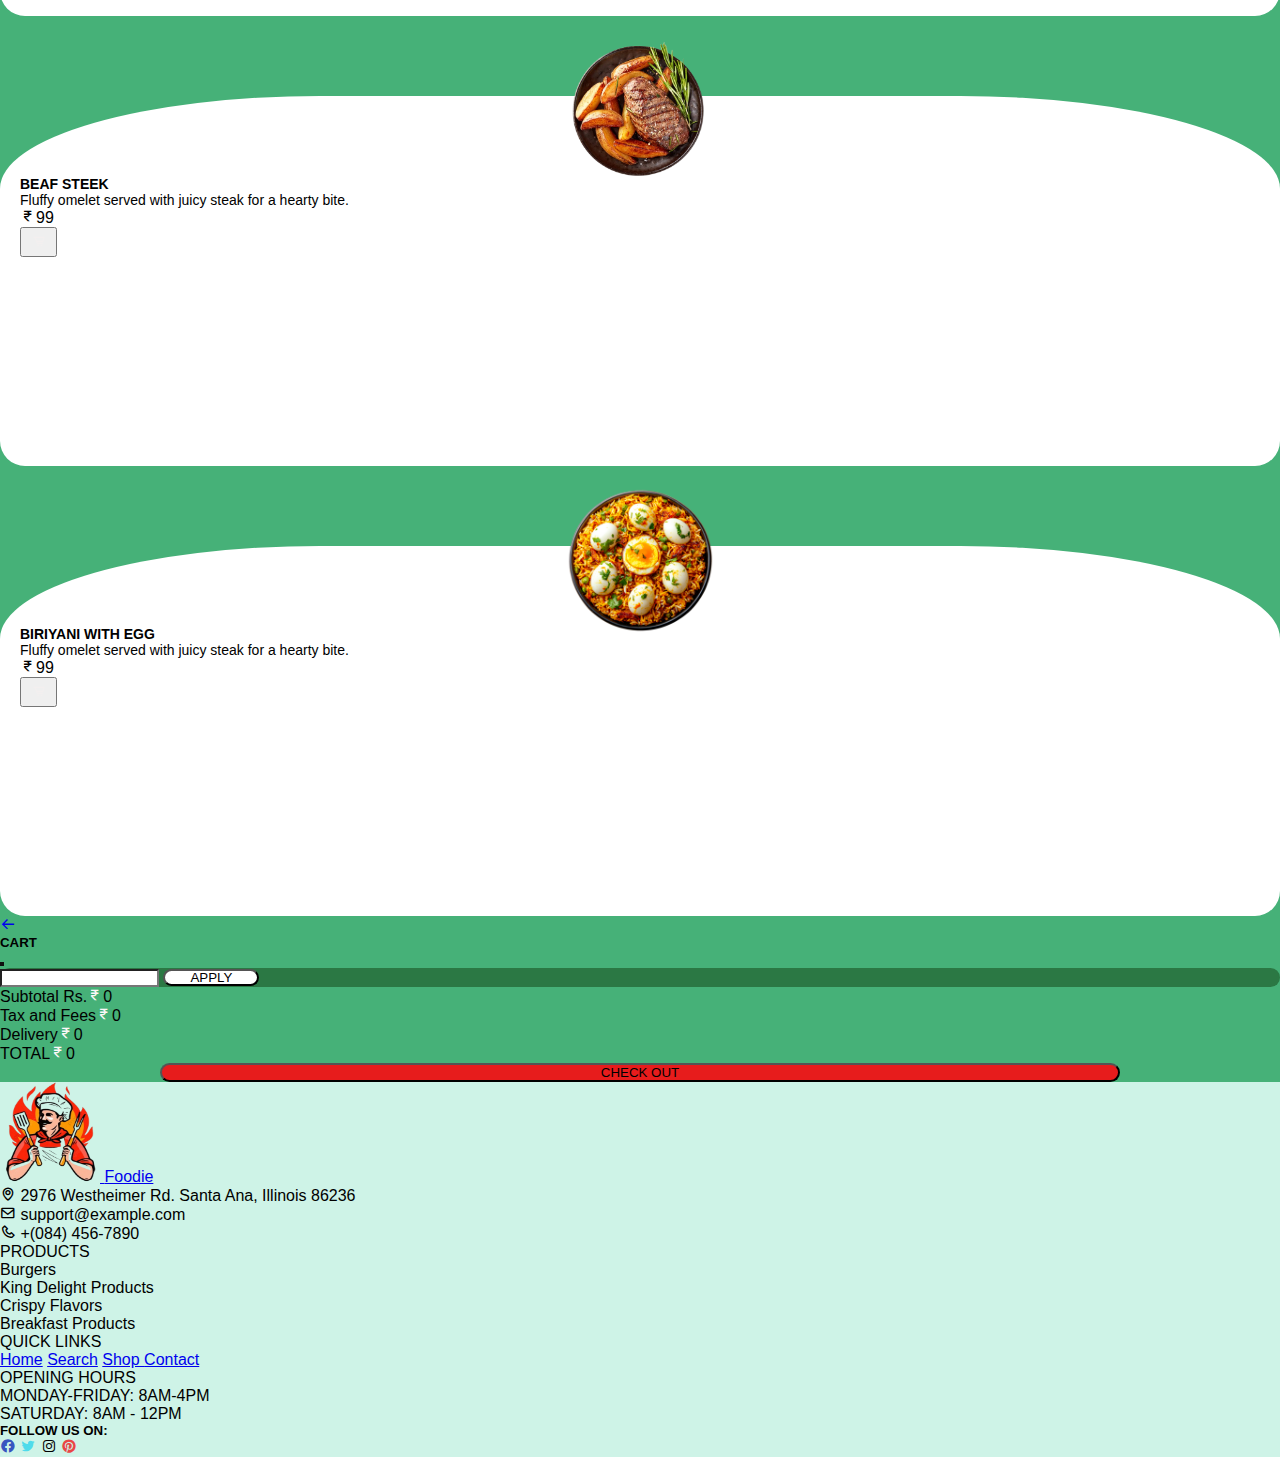
<file: items.html>
<!DOCTYPE html>
<html lang="en">

<head>
  <meta charset="UTF-8">
  <meta name="viewport" content="width=device-width, initial-scale=1.0">
  <title>Food items</title>
  <link rel="icon" href="assets/Images/Logo pic.png">
  <link href="https://cdn.jsdelivr.net/npm/bootstrap@5.0.2/dist/css/bootstrap.min.css" rel="stylesheet"
    integrity="sha384-EVSTQN3/azprG1Anm3QDgpJLIm9Nao0Yz1ztcQTwFspd3yD65VohhpuuCOmLASjC" crossorigin="anonymous">
  <link rel="stylesheet" href="./assets/CSS/style.css">
  <link rel="stylesheet" href="assets/CSS/shop.css">
  <link href='https://unpkg.com/boxicons@2.1.4/css/boxicons.min.css' rel='stylesheet'>
  <link rel="stylesheet" href="assets/CSS/items.css">
</head>

<body class="green-section">

  <!-- Navbar -->
  <nav class="navbar navbar-expand-lg navbar-dark fixed-top py-3 nav-bg mb-5">
    <div class="container-fluid">

      <!-- Logo (Left) -->
      <a class="navbar-brand d-flex flex-column align-items-center logo-img rounded-circle ms-4" href="dashboard.html">
        <img src="./assets/Images/Logo pic.png" alt="Company Logo">
        <span class="text-danger fw-bold" style="font-size: 12px;">Foodie</span>
      </a>

      <!-- Toggler (Mobile) -->
      <button class="navbar-toggler" type="button" data-bs-toggle="collapse" data-bs-target="#navbarNav">
        <span class="navbar-toggler-icon"></span>
      </button>

      <!-- Nav Content -->
      <div class="collapse navbar-collapse justify-content-between" id="navbarNav">
        <!-- Center Nav Links with spacing -->
        <ul class="navbar-nav mx-auto text-center px-5 gap-4">
          <li class="nav-item">
            <a class="nav-link text-white fs-5" href="categories.html">Categories</a>
          </li>
          <li class="nav-item">
            <a class="nav-link text-white fs-5" href="shop.html">Shop</a>
          </li>
          <li class="nav-item">
            <a class="nav-link text-white fs-5" href="#" data-bs-toggle="offcanvas"
              data-bs-target="#cartSidebar">Cart</a>
          </li>
          <li class="nav-item">
            <a class="nav-link text-white fs-5" href="#">Contact</a>
          </li>
        </ul>

        <!-- Right Icons -->
        <div class="d-flex align-items-center">
          <button class="btn fs-5 text-white shadow-none me-2">
            <i class='bx bx-search-alt-2'></i>
          </button>
          <a class="nav-link text-white fs-5" href="profile.html">
            <i class='bx bxs-user'></i>
          </a>
        </div>
      </div>
    </div>
  </nav>


  <div class="container" style="margin-top: 150px;">

    <!-- Main Section -->
    <section class="container">
      <div class="d-flex justify-content-start mt-3 pe-4">
        <a href="categories.html" class="text-decoration-none text-white fs-1">
          <i class='bx bx-left-arrow-alt'></i>
        </a>
      </div>
      <div class="text-center" id="item-images"></div>

      <div class="container">
        <div class="row align-items-center mb-3">

          <!-- Quantity Selector -->
          <div class="col-12 col-sm-10 col-md-8 col-lg-6 d-flex flex-column align-items-center gap-2 mb-2">
            <div class="d-flex align-items-center gap-1">
              <button
                class="btn border-white text-white rounded-circle d-flex align-items-center justify-content-center fs-3 fw-bold"
                style="width: 40px; height: 40px; border-width: 2px;">-</button>

              <input type="text" id="quantity" value="1"
                class="form-control text-center text-white fs-4 fw-bold bg-transparent qtyInput"
                style="width: 60px; border: none;" readonly>

              <button
                class="btn btn-danger rounded-circle d-flex align-items-center justify-content-center fs-3 fw-bold"
                id="increaseQty" style="width: 40px; height: 40px;">+</button>
            </div>

            <div class="text-white fw-bold mt-1" id="item-title"></div>
          </div>

          <!-- Price and Rating -->
          <div class="col-lg-6 d-flex flex-column align-items-center mb-5">
            <div class="text-white fw-bold fs-1 d-flex align-items-center">
              <span class="me-1"><i class='bx bx-rupee'></i></span><span id="item-price">0</span>
            </div>
            <div class="text-white fs-4">
              <i class='bx bxs-star' style='color:#de8419'></i> (4.8)
            </div>
          </div>

          <p class="text-uppercase text-white" id="item-description" style="font-size: 15px; line-height: 2.5;"></p>

        </div>
      </div>

      <div class="d-flex justify-content-evenly gap-3 mt-4 mb-5 w-100">
        <button class="btn bg-light fs-4 px-4 apply-radius" style="color: #E71C1C;">Add to Cart</button>
        <button class="btn fs-4 px-4 apply-radius text-white" style="background: #E71C1C;">Buy Now</button>
      </div>

      <div class="mb-5">
        <h6 class="text-white fw-bold mb-4">IMPORTANT NOTES :</h6>
        <ul class="text-white fw-bold">
          <li class="mb-3">FREE GLOBAL SHIPPING ON ALL ORDERS</li>
          <li class="mb-3">8 HOURS RETURNS IF YOU CHANGE YOUR MIND</li>
          <li class="mb-3">ORDER BEFORE NOON FOR SALE DAY DISPATCH</li>
        </ul>
      </div>

      <!-- Related Foods Section -->
      <div class="container mt-5 mb-5">
        <h4 class="text-white fs-5 text-decoration-underline text-center fw-bold mb-4">Related Foods</h4>
        <div class="row">
          <div class="card-container col-12 col-sm-6 col-lg-3 d-flex">
            <img src="/assets/Images/egg meal.png" alt="egg meal" class="product-image" />
            <div class="product-card">
              <h2 class="mt-4 mb-2 fw-bold" style="font-size: 14px;">EGG OMBLET WITH STEAK</h2>
              <p class="mb-0" style="font-size: 14px;">Fluffy omelet served with juicy steak for a hearty bite.</p>
              <div class="d-flex justify-content-between align-items-center mt-2">
                <div class="text-danger fs-3 fw-bold"><i class='bx bx-rupee fs-3 fw-bold'></i>99</div>
                <button class="btn btn-success fs-3 custom-btn"><i class='bx bx-cart-alt'
                    style='color:#f3efef'></i></button>
              </div>
            </div>
          </div>
          <div class="card-container col-12 col-sm-6 col-lg-3 d-flex">
            <img src="/assets/Images/pasta.png" alt="pasta" class="product-image" />
            <div class="product-card">
              <h2 class="mt-4 mb-2 fw-bold" style="font-size: 14px;">CHINESE GRIPY NOODLES</h2>
              <p class="mb-0" style="font-size: 14px;">Fluffy omelet served with juicy steak for a hearty bite..</p>
              <div class="d-flex justify-content-between align-items-center mt-2">
                <div class="text-danger fs-3 fw-bold"><i class='bx bx-rupee fs-3 fw-bold'></i>99</div>
                <button class="btn btn-success fs-3 custom-btn"><i class='bx bx-cart-alt'
                    style='color:#f3efef'></i></button>
              </div>
            </div>
          </div>
          <div class="card-container col-12 col-sm-6 col-lg-3 d-flex">
            <img src="/assets/Images/mutton sukka.png" alt="mutton sukka" class="product-image" />
            <div class="product-card">
              <h2 class="mt-4 mb-2 fw-bold" style="font-size: 14px;">MUTTON SUKKA</h2>
              <p class="mb-0" style="font-size: 14px;">Fluffy omelet served with juicy steak for a hearty bite.</p>
              <div class="d-flex justify-content-between align-items-center mt-2">
                <div class="text-danger fs-3 fw-bold"><i class='bx bx-rupee fs-3 fw-bold'></i>99</div>
                <button class="btn btn-success fs-3 custom-btn"><i class='bx bx-cart-alt'
                    style='color:#f3efef'></i></button>
              </div>
            </div>
          </div>
          <div class="card-container col-12 col-sm-6 col-lg-3 d-flex">
            <img src="/assets/Images/Burger pic.png" alt="Burger" class="product-image" />
            <div class="product-card">
              <h2 class="mt-4 mb-2 fw-bold" style="font-size: 14px;">BURGER</h2>
              <p class="mb-0" style="font-size: 14px;">Fluffy omelet served with juicy steak for a hearty bite.</p>
              <div class="d-flex justify-content-between align-items-center mt-2">
                <div class="text-danger fs-3 fw-bold"><i class='bx bx-rupee fs-3 fw-bold'></i>99</div>
                <button class="btn btn-success fs-3 custom-btn"><i class='bx bx-cart-alt'
                    style='color:#f3efef'></i></button>
              </div>
            </div>
          </div>
        </div>

        <div class="row">
          <div class="card-container col-12 col-sm-6 col-lg-3 d-flex">
            <img src="/assets/Images/pan cake.png" alt="pan cake" class="product-image" />
            <div class="product-card">
              <h2 class="mt-4 mb-2 fw-bold" style="font-size: 14px;">PAN CAKE</h2>
              <p class="mb-0" style="font-size: 14px;">Fluffy omelet served with juicy steak for a hearty bite.</p>
              <div class="d-flex justify-content-between align-items-center mt-2">
                <div class="text-danger fs-3 fw-bold"><i class='bx bx-rupee fs-3 fw-bold'></i>99</div>
                <button class="btn btn-success fs-3 custom-btn"><i class='bx bx-cart-alt'
                    style='color:#f3efef'></i></button>
              </div>
            </div>
          </div>
          <div class="card-container col-12 col-sm-6 col-lg-3 d-flex">
            <img src="/assets/Images/veg meal.png" alt="veg meal" class="product-image" />
            <div class="product-card">
              <h2 class="mt-4 mb-2 fw-bold" style="font-size: 14px;">VEG MEAL</h2>
              <p class="mb-0" style="font-size: 14px;">Fluffy omelet served with juicy steak for a hearty bite.</p>
              <div class="d-flex justify-content-between align-items-center mt-2">
                <div class="text-danger fs-3 fw-bold"><i class='bx bx-rupee fs-3 fw-bold'></i>99</div>
                <button class="btn btn-success fs-3 custom-btn"><i class='bx bx-cart-alt'
                    style='color:#f3efef'></i></button>
              </div>
            </div>
          </div>
          <div class="card-container col-12 col-sm-6 col-lg-3 d-flex">
            <img src="/assets/Images/beef steak.png" alt="beef steak" class="product-image" />
            <div class="product-card">
              <h2 class="mt-4 mb-2 fw-bold" style="font-size: 14px;">BEAF STEEK</h2>
              <p class="mb-0" style="font-size: 14px;">Fluffy omelet served with juicy steak for a hearty bite.</p>
              <div class="d-flex justify-content-between align-items-center mt-2">
                <div class="text-danger fs-3 fw-bold"><i class='bx bx-rupee fs-3 fw-bold'></i>99</div>
                <button class="btn btn-success fs-3 custom-btn"><i class='bx bx-cart-alt'
                    style='color:#f3efef'></i></button>
              </div>
            </div>
          </div>
          <div class="card-container col-12 col-sm-6 col-lg-3 d-flex">
            <img src="/assets/Images/biriyani with egg.png" alt="biriyani with egg" class="product-image" />
            <div class="product-card">
              <h2 class="mt-4 mb-2 fw-bold" style="font-size: 14px;">BIRIYANI WITH EGG</h2>
              <p class="mb-0" style="font-size: 14px;">Fluffy omelet served with juicy steak for a hearty bite.</p>
              <div class="d-flex justify-content-between align-items-center mt-2">
                <div class="text-danger fs-3 fw-bold"><i class='bx bx-rupee fs-3 fw-bold'></i>99</div>
                <button class="btn btn-success fs-3 custom-btn"><i class='bx bx-cart-alt'
                    style='color:#f3efef'></i></button>
              </div>
            </div>
          </div>
        </div>

    </section>
  </div>

  <!-- Offcanvas -->
  <div class="offcanvas offcanvas-end w-100 bg-success custom-popup" tabindex="-1" id="cartSidebar"
    aria-labelledby="cartSidebarLabel">
    <div class="offcanvas-header container mt-5">
      <a href="categories.html" class="text-white"><i class='bx bx-arrow-back fs-4'></i></a>
      <h5 class="offcanvas-title fs-4 fw-bold text-white" id="cartSidebarLabel">CART</h5>
      <button type="button" class="btn-close btn-white shadow-none text-reset fs-4" style="filter: invert(1);"
        data-bs-dismiss="offcanvas" aria-label="Close"></button>
    </div>
    <div class="offcanvas-body container">
      <div class="row">
        <div class="col-lg-8 mt-5">
          <div id="cartItemsContainer" class="me-5"></div>
        </div>
        <div class="col-lg-4">
          <div class="d-flex justify-content-between mt-5 py-3 px-2 me-5 mb-4 custom-input"
            style="background-color: rgba(16, 63, 16,0.5);">
            <input type="text" id="discountCode" class="form-control border-0 shadow-none text-white bg-transparent"
              placeholder="ENTER COUPON CODE">
            <button class="btn fw-bold custom-applybtn" onclick="applyCoupon()">APPLY</button>
          </div>
          <p class="text-white d-flex justify-content-between fw-bold pe-5">Subtotal Rs.<span id="subtotal"><i
                class='bx bx-rupee' style='color:#fdf8f8'></i>0</span></p>
          <p class="text-white d-flex justify-content-between fw-bold pe-5">Tax and Fees<span id="tax"><i
                class='bx bx-rupee' style='color:#fdf8f8'></i>0</span></p>
          <p class="text-white d-flex justify-content-between fw-bold pe-5">Delivery<span id="delivery"><i
                class='bx bx-rupee' style='color:#fdf8f8'></i>0</span></p>
          <p class="text-white d-flex justify-content-between pe-5 fw-bold border-top border-bottom py-3">
            TOTAL<span id="total"><i class='bx bx-rupee' style='color:#fdf8f8'></i>0</span></p>
          <div class="mt-5" style="text-align: center;">
            <button class="btn fw-bold fs-5 text-white checkout-btn" id="checkoutbtn">CHECK OUT</button>
          </div>
        </div>
      </div>
    </div>
  </div>


  <!-- Footer section -->
  <footer class="container-fluid footer-bg p-5">
    <div class="row p-2">
      <div class="col-lg-4">
        <a class="d-lg-flex flex-column align-items-center w-50 rounded-circle footer-img text-decoration-none mb-4"
          href="dashboard.html">
          <img src="./assets/Images/Logo pic.png" alt="Complany Logo" width="100" height="100" class="mb-0">
          <span class="mt-0 text-danger m-0 fs-6 fw-bold">Foodie</span>
        </a>
        <p class="fs-5"><i class='bx bx-map fw-bold'></i> 2976 Westheimer Rd. Santa Ana, Illinois 86236</p>
        <p class="fs-5"><i class='bx bx-envelope fw-bold'></i> support@example.com</p>
        <p class="fs-5"><i class='bx bx-phone fw-bold'></i> +(084) 456-7890</p>
      </div>
      <div class="col-lg-3 fs-5">
        <p class="fw-bold mb-4">PRODUCTS</p>
        <p class="mb-4">Burgers</p>
        <p class="mb-4">King Delight Products</p>
        <p class="mb-4">Crispy Flavors</p>
        <p class="mb-4">Breakfast Products</p>
      </div>
      <div class="col-lg-2 fs-5 d-flex flex-column">
        <p class="mb-4 fw-bold">QUICK LINKS</p>
        <a class="mb-4 text-decoration-none text-dark" href="dashboard.html">Home</a>
        <a class="mb-4 text-decoration-none text-dark" href="search.html">Search</a>
        <a class="mb-4 text-decoration-none text-dark" href="shop.html">Shop</q>
          <a class="mb-4 text-decoration-none text-dark" href="contact.html">Contact</a>
      </div>
      <div class="col-lg-3 fs-5">
        <p class="mb-4 fw-bold">OPENING HOURS</p>
        <p class="mb-4">MONDAY-FRIDAY: 8AM-4PM</p>
        <p class="mb-4">SATURDAY: 8AM - 12PM</p>
        <h5 class="mb-4">FOLLOW US ON:</h5>
        <div class="d-flex justify-content-between">
          <i class='bx bxl-facebook-circle fs-1' style='color:rgba(29,57,185,0.85)'></i>
          <i class='bx bxl-twitter fs-1' style='color:rgba(56, 215, 236, 0.85)'></i>
          <i class='bx bxl-instagram fs-1'></i>
          <i class='bx bxl-pinterest fs-1' style='color:#ea4646'></i>
        </div>
      </div>
    </div>
  </footer>


  <script src="https://cdn.jsdelivr.net/npm/bootstrap@5.0.2/dist/js/bootstrap.bundle.min.js"
    integrity="sha384-MrcW6ZMFYlzcLA8Nl+NtUVF0sA7MsXsP1UyJoMp4YLEuNSfAP+JcXn/tWtIaxVXM"
    crossorigin="anonymous"></script>

  <script src="assets/JS/items.js"></script>
  <script src="assets/JS/cart.js"></script>

</body>

</html>
</body>

</html>
</file>
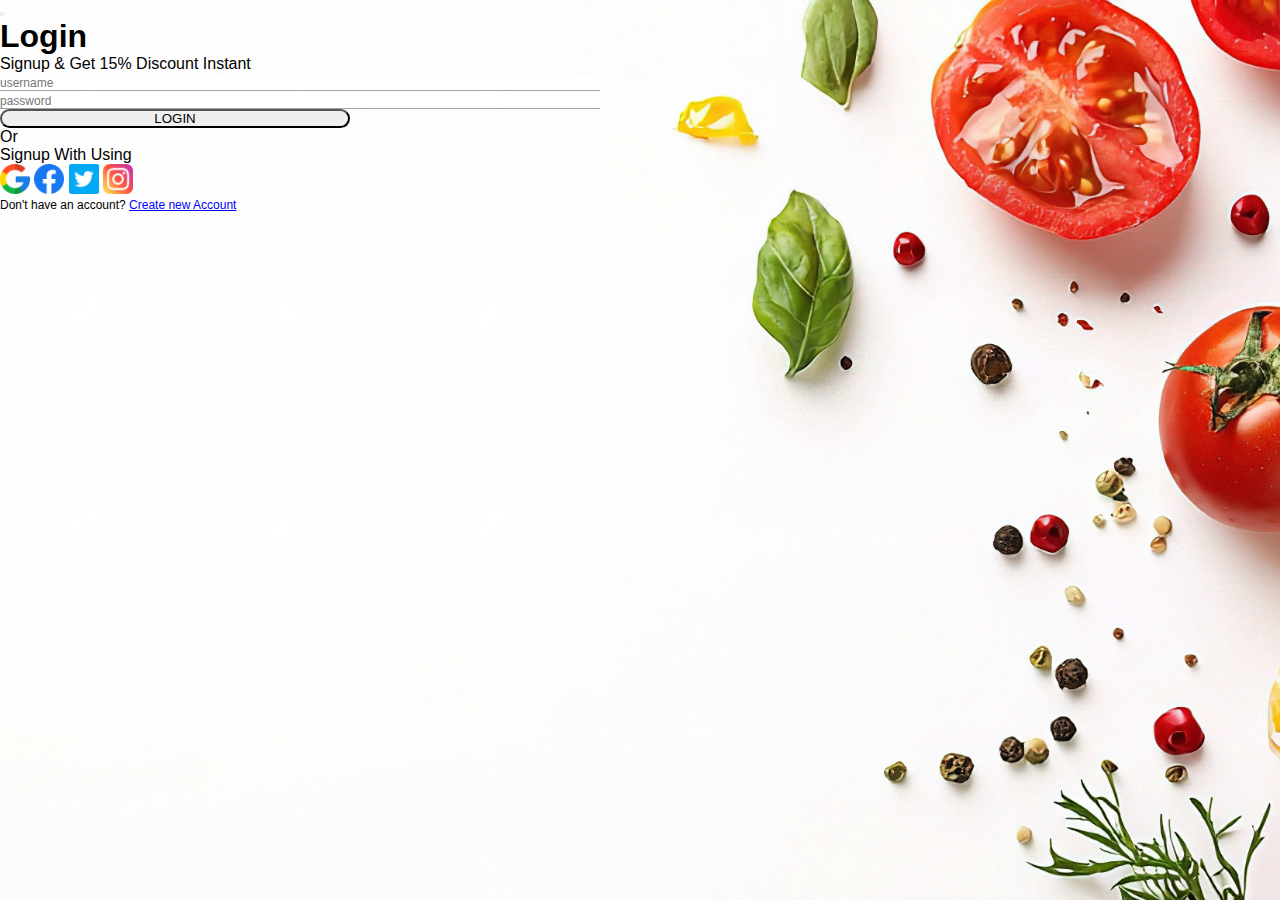
<file: login.html>
<!DOCTYPE html>
<html lang="en">
<head>
    <meta charset="UTF-8">
    <meta name="viewport" content="width=device-width, initial-scale=1.0">
    <title>Login Page</title>
    <link href="https://cdn.jsdelivr.net/npm/bootstrap@5.0.2/dist/css/bootstrap.min.css" rel="stylesheet" integrity="sha384-EVSTQN3/azprG1Anm3QDgpJLIm9Nao0Yz1ztcQTwFspd3yD65VohhpuuCOmLASjC" crossorigin="anonymous">
    <link rel="stylesheet" href="assets/CSS/style.css">
    <link href='https://unpkg.com/boxicons@2.1.4/css/boxicons.min.css' rel='stylesheet'>
</head>
<body>

  <section class="bg-section d-none d-md-block">
   <div class="container">
    <div class="row ms-5 position-relative" style="min-height: 100vh;">
        <div class="col-md-6 ms-5 mt-5 p-4 position-relative">
          <!-- Close Button -->
          <button type="button" class="btn btn-close position-absolute" aria-label="Close" 
                  style="top: 80px; right: 40px;" onclick="closeLogin()"></button>
      
          <h1 class="text-center fw-bold mt-5 mb-3 fs-3">Login</h1>
          <p class="text-center fs-6 mb-4">Signup & Get 15% Discount Instant</p>
      
          <!-- Login Form -->
          <form id="login-form">
            <div class="mb-3">
              <input type="text" class="form-control form-input mt-4 pb-2 shadow-none" id="userName" placeholder="username">
            </div>
            <div id="nameError" class="text-danger" style="display: none; font-size: 14px;"></div>
            <div class="mb-3">
              <input type="password" class="form-control form-input mt-4 pb-2 shadow-none" id="password" placeholder="password">
            </div>
            <div id="passwordError" class="text-danger" style="display: none; font-size: 14px;"></div>
            <button type="submit" class="btn btn-dark px-4 py-2 d-block mx-auto mt-5 mb-4 box-rounded fs-6 fw-bold">LOGIN</button>
          </form>
      
          <p class="text-center fs-6">Or</p>
          <p class="text-center fs-6">Signup With Using</p>
          <div class="d-flex justify-content-evenly bg-dark py-2 mx-auto mt-4 custom-radius">
            <a href="google-register.html"><img src="assets/Images/google.png" class="img-fluid icon" alt="google icon"></a>
            <a href="facebook-login.html"><img src="assets/Images/facebook.png" class="img-fluid icon" alt="facebook icon"></a>
            <a href="twitter-login.html"><img src="assets/Images/twitter.png" class="img-fluid icon" alt="twitter icon"></a>
            <a href="insta-login.html"><img src="assets/Images/instagram.png" class="img-fluid icon" alt="instagram icon"></a>
          </div>
          <p class="text-center mt-4" style="font-size: 12px;">Don't have an account? <a href="signup.html" style="color: blue;">Create new Account</a></p>
        </div>
      </div> 
</section>


  <script src="https://cdn.jsdelivr.net/npm/bootstrap@5.0.2/dist/js/bootstrap.bundle.min.js"
    integrity="sha384-MrcW6ZMFYlzcLA8Nl+NtUVF0sA7MsXsP1UyJoMp4YLEuNSfAP+JcXn/tWtIaxVXM"
    crossorigin="anonymous"></script>

  <script src="assets/JS/script.js"></script>

</body>

</html>

</body>
</html>
</file>
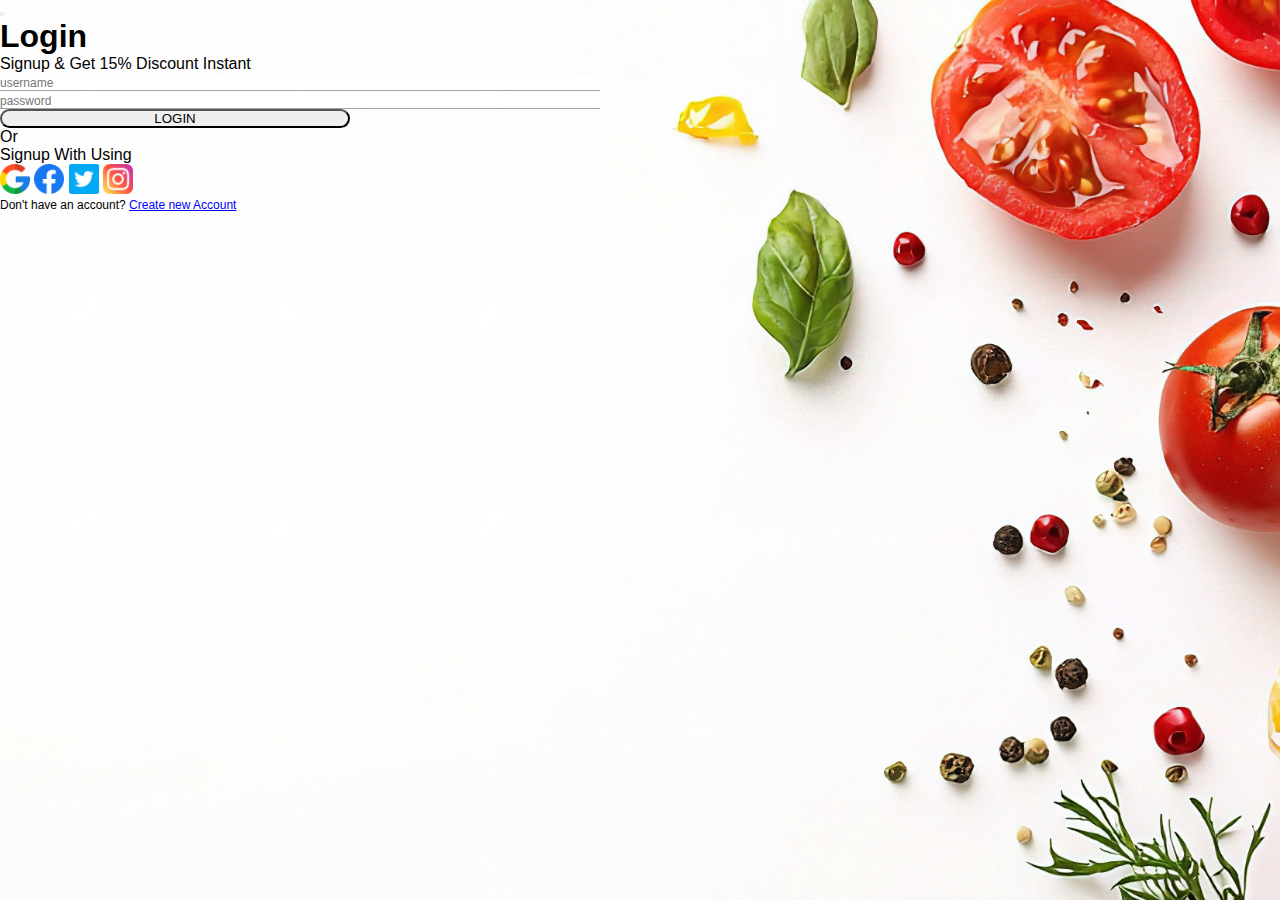
<file: profile.html>
<!DOCTYPE html>
<html lang="en">

<head>
  <meta charset="UTF-8">
  <meta name="viewport" content="width=device-width, initial-scale=1">
  <title>Profile Page</title>
  <link rel="icon" href="assets/Images/Logo pic.png">
  <link href="https://cdn.jsdelivr.net/npm/bootstrap@5.3.0/dist/css/bootstrap.min.css" rel="stylesheet">
  <link rel="stylesheet" href="assets/CSS/style.css">
  <link href='https://unpkg.com/boxicons@2.1.4/css/boxicons.min.css' rel='stylesheet'>
</head>

<body>

  <section class="green-section">
    <div class="container py-5" style="min-height: 150vh;">
      <h1 class="text-center py-5 text-white fs-4 fw-bold">PROFILE</h1>
      <div class="row g-3">
        <div class="col-lg-6">
          <form id="profile-form">
            <div class="mb-5">
              <label for="profileName" class="form-label">Name</label>
              <input type="text" class="form-control bg-transparent" id="profileName" readonly>
            </div>
            <div class="mb-5">
              <label for="profileEmail" class="form-label">E-Mail</label>
              <input type="email" class="form-control bg-transparent" id="profileEmail" readonly>
            </div>
            <div class="mb-5">
              <label for="profilePassword" class="form-label">Password</label>
              <input type="password" class="form-control bg-transparent" id="profilePassword" readonly>
            </div>
            <div class="mb-5">
              <label for="profileLocation" class="form-label">Location</label>
              <input type="text" class="form-control bg-transparent" id="profileLocation" readonly>
            </div>
            <div class="mb-5">
              <label for="profilePhone" class="form-label">Phone Number</label>
              <input type="tel" class="form-control bg-transparent" id="profilePhone" readonly>
            </div>
          </form>
        </div>
        <div class="col-lg-6 d-flex flex-column align-items-center">
          <div class="position-relative d-inline-block mb-3">
            <!-- Profile Image -->
            <img src="assets/Images/profile-picture.png" alt="profile pic" class="img-fluid bg-white rounded-circle" style="width: 200px;; height: 200px;">
          
            <!-- Camera Icon Button -->
            <button type="button" id="profileimgBtn" class="btn btn-light border icon-btn position-absolute bottom-0 end-0 rounded-circle">
              <i class='bx bx-camera fs-4'></i>
            </button>
          </div>
          
          <div class="d-flex justify-content-center my-4 w-100">
            <button type="button" id="editBtn" class="btn btn-light me-5 w-50 fw-bold d-flex align-items-center justify-content-evenly gap-2" style="font-size: 14px; line-height: 1;">
              Edit Profile
              <i class='bx bx-pencil' style="font-size: 14px; line-height: 1; font-weight: bold;"></i>
            </button>
            <button type="button" class="btn btn-danger ms-5 w-50 fw-bold" id="saveBtn" style="font-size: 14px;">Save</button>
          </div>
          <div class="mt-5 w-100">
            <button type="button" id="logoutBtn" class="btn btn-dark mx-auto d-block w-50 fw-bold d-flex align-items-center justify-content-evenly gap-2"  style="font-size: 18px;">
              Logout
              <i class='bx bx-log-out bx-flip-horizontal' style="font-size: 18px;"></i>
            </button>
          </div>
        </div>
      </div>
    </div> 
  </section>

  <script src="https://cdn.jsdelivr.net/npm/bootstrap@5.0.2/dist/js/bootstrap.bundle.min.js"
    integrity="sha384-MrcW6ZMFYlzcLA8Nl+NtUVF0sA7MsXsP1UyJoMp4YLEuNSfAP+JcXn/tWtIaxVXM"
    crossorigin="anonymous"></script>

  <script src="assets/JS/profile.js"></script>


</body>

</html>
</file>
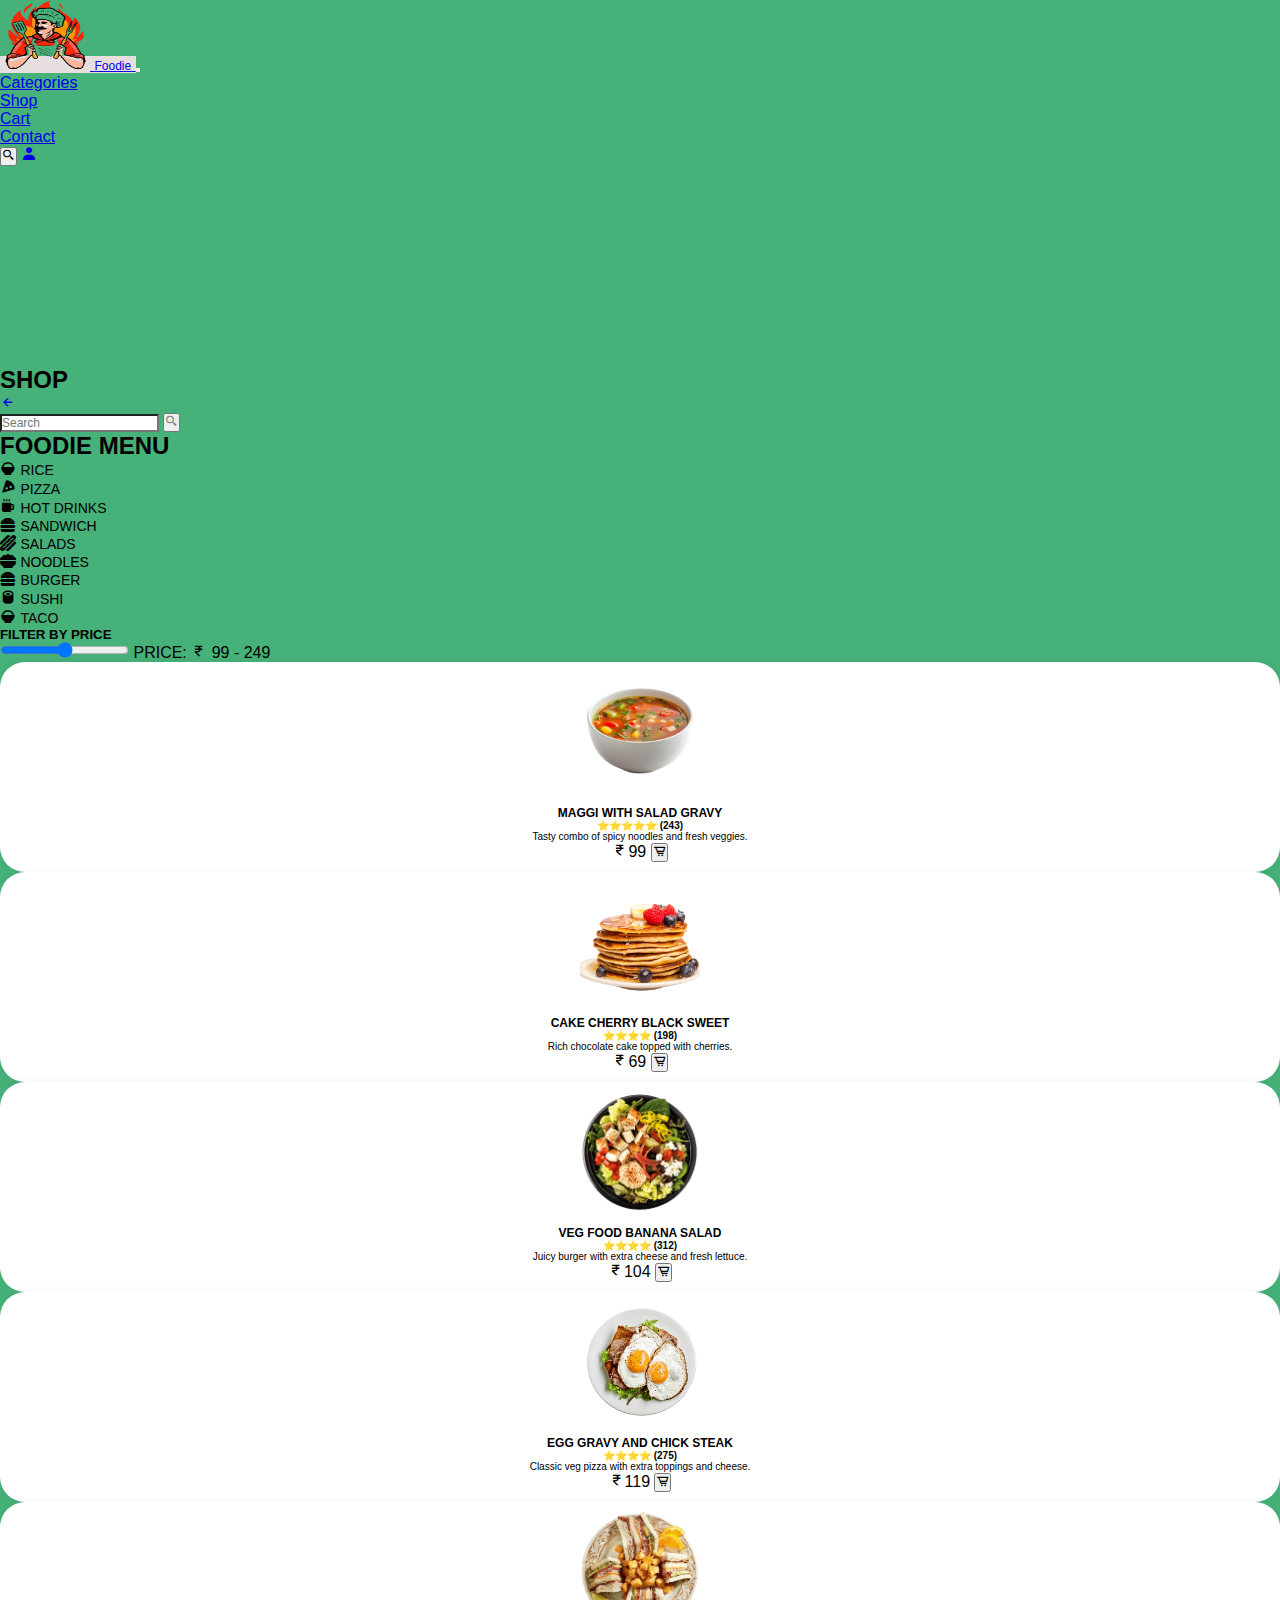
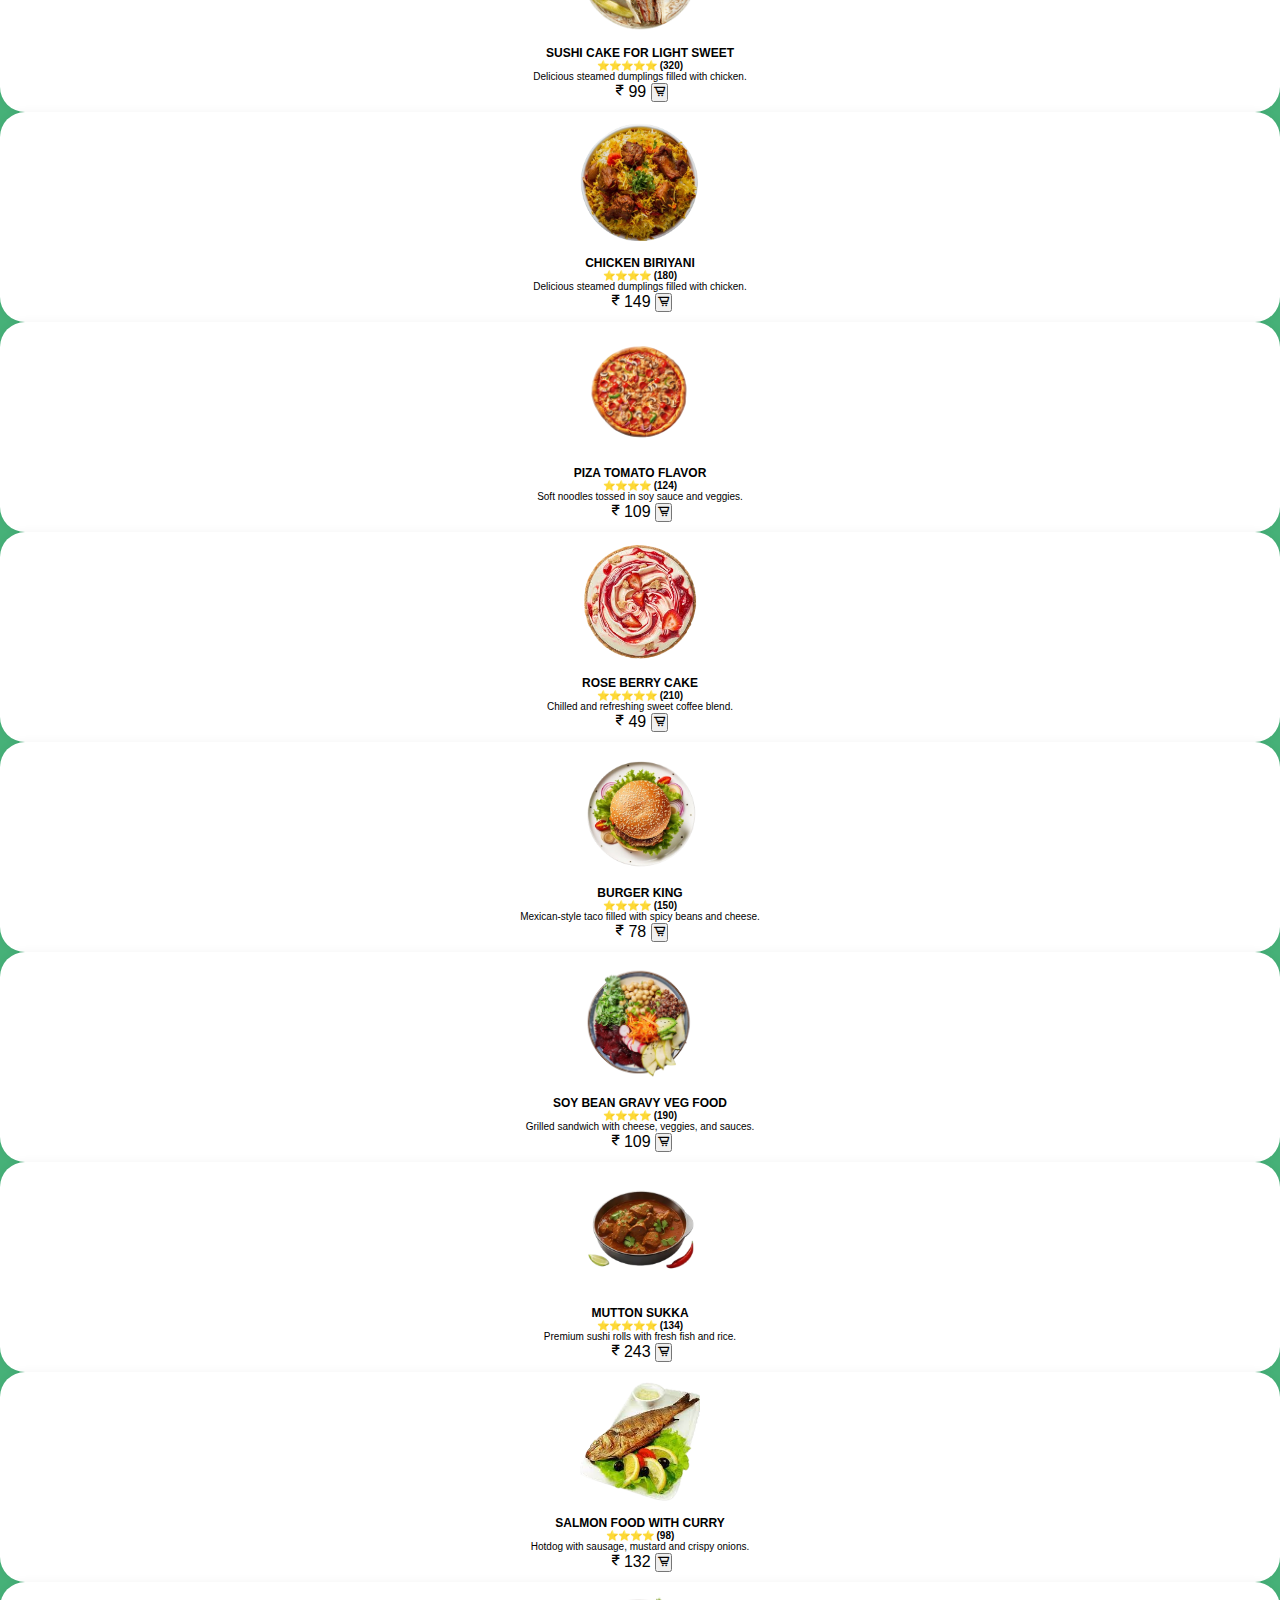
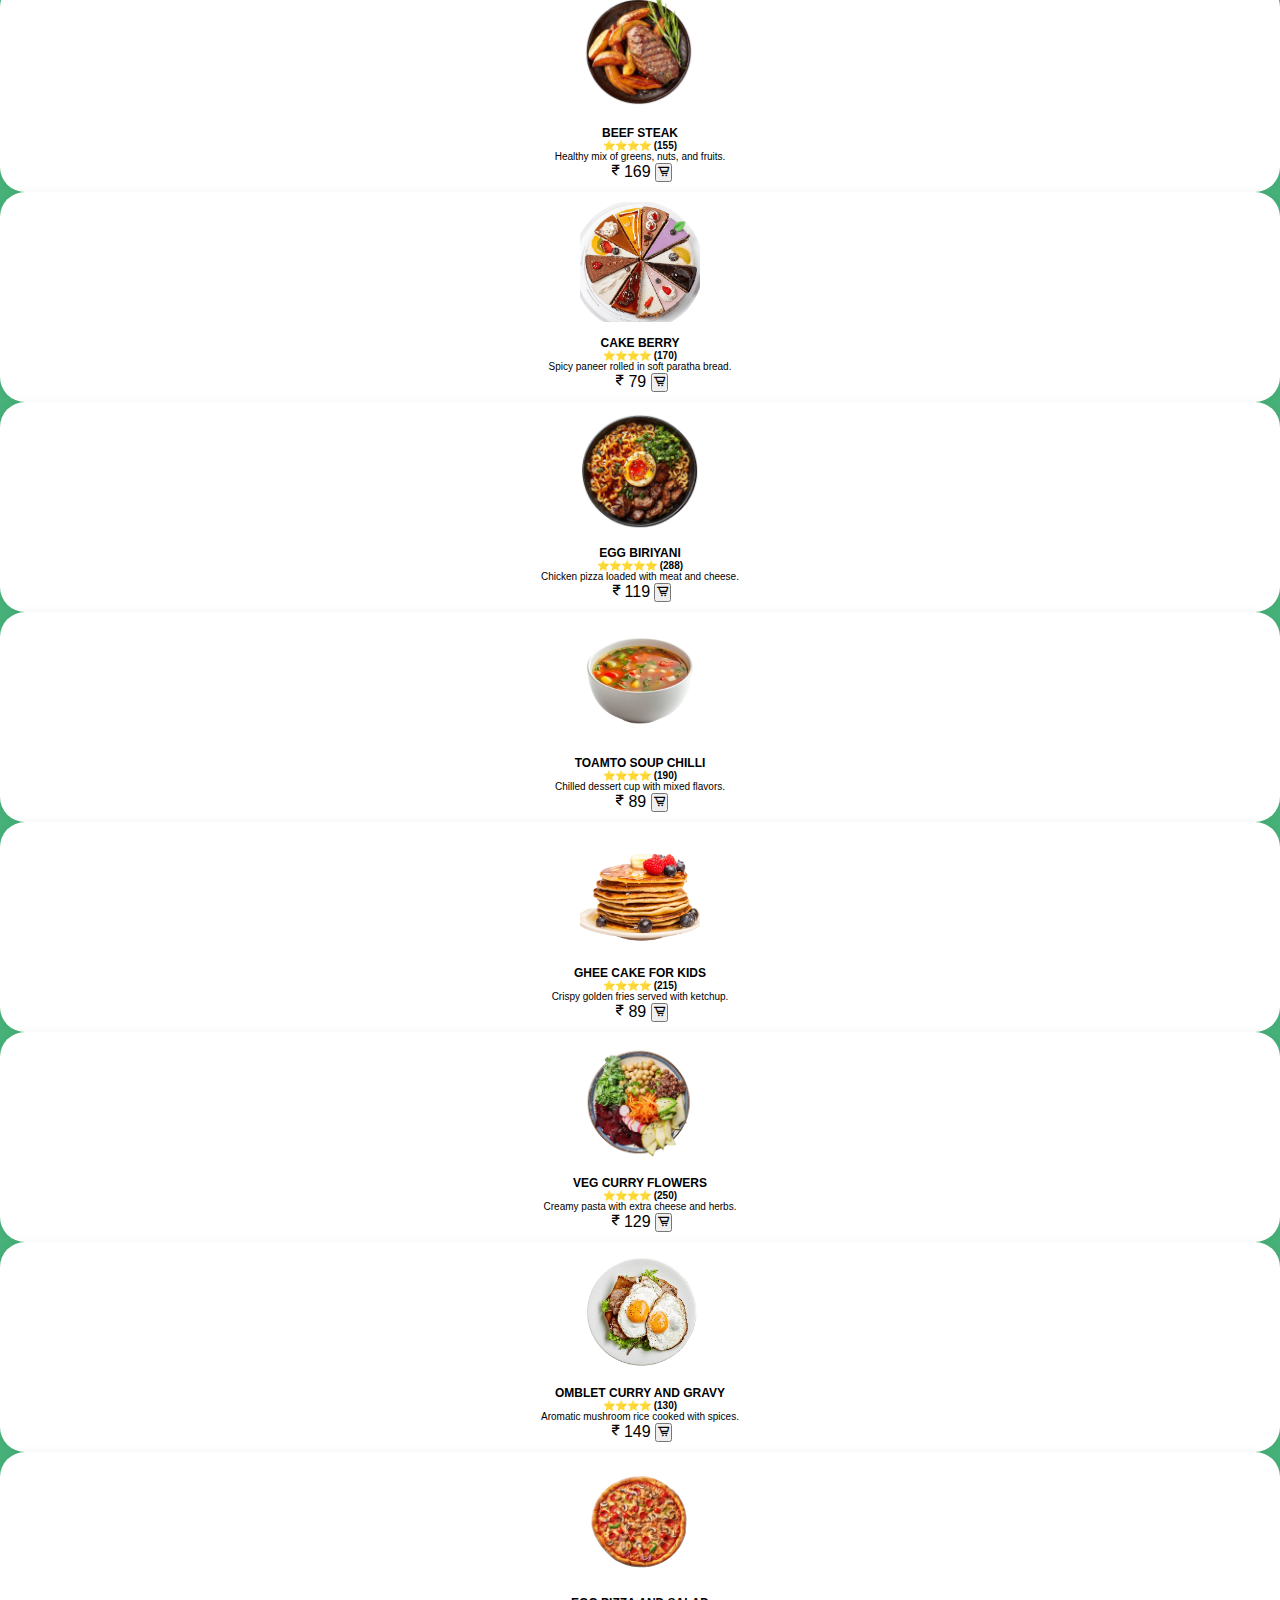
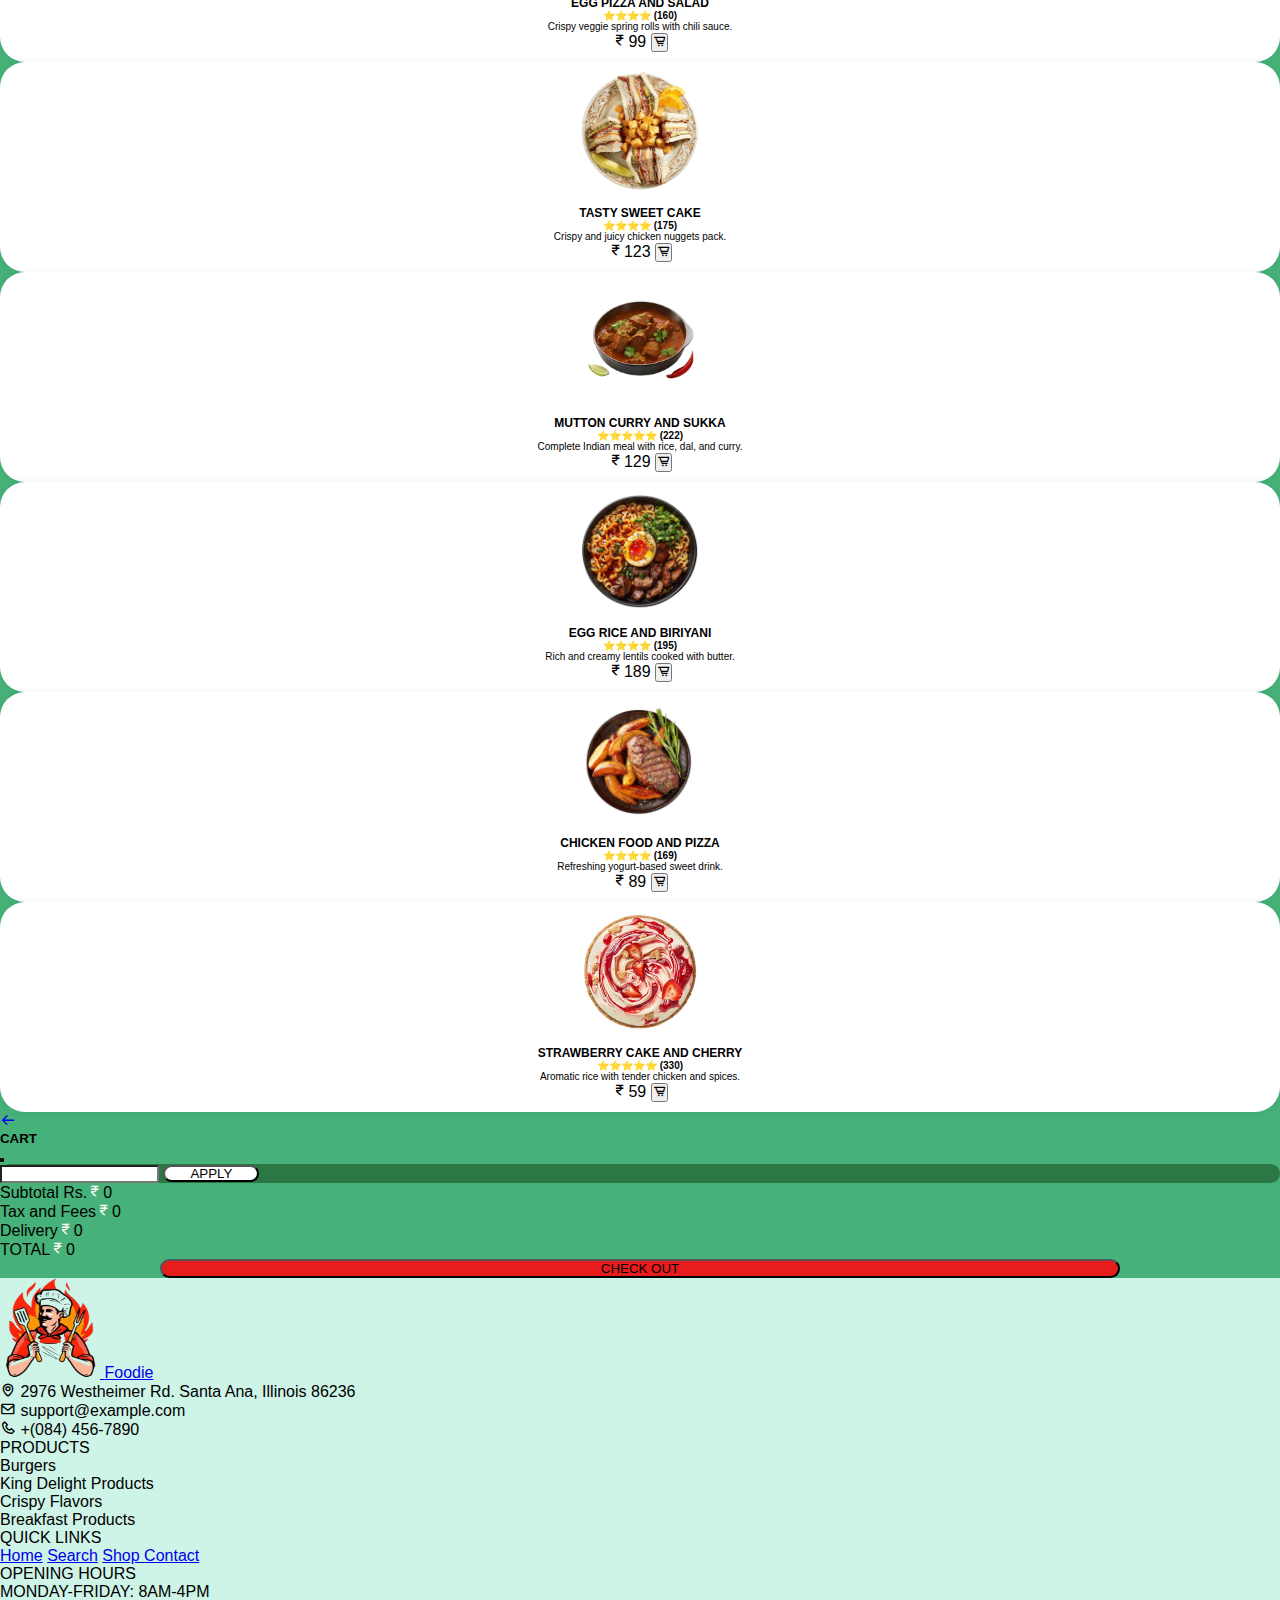
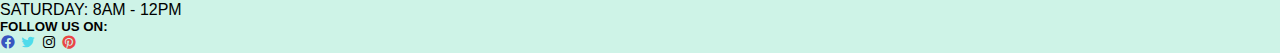
<file: shop.html>
<!DOCTYPE html>
<html lang="en">

<head>
    <meta charset="UTF-8">
    <meta name="viewport" content="width=device-width, initial-scale=1.0">
    <title>Shop</title>
    <link rel="icon" href="assets/Images/Logo pic.png">
    <link href="https://cdn.jsdelivr.net/npm/bootstrap@5.0.2/dist/css/bootstrap.min.css" rel="stylesheet"
        integrity="sha384-EVSTQN3/azprG1Anm3QDgpJLIm9Nao0Yz1ztcQTwFspd3yD65VohhpuuCOmLASjC" crossorigin="anonymous">
    <link rel="stylesheet" href="assets/CSS/style.css">
    <link rel="stylesheet" href="./assets/CSS/shop.css">
    <link href='https://unpkg.com/boxicons@2.1.4/css/boxicons.min.css' rel='stylesheet'>
    <link rel="stylesheet" href="https://cdnjs.cloudflare.com/ajax/libs/font-awesome/6.5.0/css/all.min.css">
</head>

<body class="green-section">
    <!-- Navbar -->
    <nav class="navbar navbar-expand-lg navbar-dark fixed-top py-3 nav-bg mb-5">
        <div class="container-fluid">

            <!-- Logo (Left) -->
            <a class="navbar-brand d-flex flex-column align-items-center logo-img rounded-circle ms-4"
                href="dashboard.html">
                <img src="./assets/Images/Logo pic.png" alt="Company Logo">
                <span class="text-danger fw-bold" style="font-size: 12px;">Foodie</span>
            </a>

            <!-- Toggler (Mobile) -->
            <button class="navbar-toggler" type="button" data-bs-toggle="collapse" data-bs-target="#navbarNav">
                <span class="navbar-toggler-icon"></span>
            </button>

            <!-- Nav Content -->
            <div class="collapse navbar-collapse justify-content-between" id="navbarNav">
                <!-- Center Nav Links with spacing -->
                <ul class="navbar-nav mx-auto text-center px-5 gap-4">
                    <li class="nav-item">
                        <a class="nav-link text-white fs-5" href="categories.html">Categories</a>
                    </li>
                    <li class="nav-item">
                        <a class="nav-link text-white fs-5" href="shop.html">Shop</a>
                    </li>
                    <li class="nav-item">
                        <a class="nav-link text-white fs-5" href="#" data-bs-toggle="offcanvas"
                            data-bs-target="#cartSidebar">Cart</a>
                    </li>
                    <li class="nav-item">
                        <a class="nav-link text-white fs-5" href="#">Contact</a>
                    </li>
                </ul>

                <!-- Right Icons -->
                <div class="d-flex align-items-center">
                    <button class="btn fs-5 text-white shadow-none me-2">
                        <i class='bx bx-search-alt-2'></i>
                    </button>
                    <a class="nav-link text-white fs-5" href="profile.html">
                        <i class='bx bxs-user'></i>
                    </a>
                </div>
            </div>
        </div>
    </nav>

    <div class="container mb-5" style="margin-top: 200px;">
        <h2 class="text-center text-white fs-5 fw-bold mt-5 mb-5">SHOP</h2>
        <div class="d-flex">
            <a href="categories.html" class="d-flex align-items-center text-decoration-none text-white fs-1"> <i
                    class='bx bx-left-arrow-alt'></i></a>
            <div class="bg-white mx-auto px-4 d-flex align-items-center py-2 custom-radius"
                style="width: 100%; max-width: 650px;">
                <input type="text" id="searchInput" class="form-control border-0 shadow-none fs-6" placeholder="Search">
                <button class="btn fs-3 border-0 p-0" id="searchBtn"><i class='bx bx-search-alt-2 ms-3'
                        style="color: gray;"></i></button>
            </div>
        </div>
    </div>

    <!-- Main section -->
    <div class="container-fluid mb-5">
        <div class="row">

            <!-- Sidebar Menu -->
            <div class="col-12 col-md-3 mb-4">
                <div class="bg-white custom-radius p-3">
                    <h2 class="fs-4 fw-bold text-center mb-3">FOODIE MENU</h2>

                    <ul class="list-unstyled">
                        <li class="fw-bold d-flex align-items-center py-3 border-bottom">
                            <i class='bx bxs-bowl-rice fs-3 me-2'></i>
                            <span style="font-size: 14px;">RICE</span>
                        </li>
                        <li class="fw-bold d-flex align-items-center py-3 border-bottom">
                            <i class='bx bxs-pizza fs-3 me-2'></i>
                            <span style="font-size: 14px;">PIZZA</span>
                        </li>
                        <li class="fw-bold d-flex align-items-center py-3 border-bottom">
                            <i class='bx bxs-coffee fs-3 me-2'></i>
                            <span style="font-size: 14px;">HOT DRINKS</span>
                        </li>
                        <li class="fw-bold d-flex align-items-center py-3 border-bottom">
                            <i class="fa-solid fa-burger fs-3 me-2"></i>
                            <span style="font-size: 14px;">SANDWICH</span>
                        </li>
                        <li class="fw-bold d-flex align-items-center py-3 border-bottom">
                            <i class="fa-solid fa-hotdog fs-3 me-2"></i>
                            <span style="font-size: 14px;">SALADS</span>
                        </li>
                        <li class="fw-bold d-flex align-items-center py-3 border-bottom">
                            <i class='fa-solid fa-bowl-food fs-3 me-2'></i>
                            <span style="font-size: 14px;">NOODLES</span>
                        </li>
                        <li class="fw-bold d-flex align-items-center py-3 border-bottom">
                            <i class="fa-solid fa-burger fs-3 me-2"></i>
                            <span style="font-size: 14px;">BURGER</span>
                        </li>
                        <li class="fw-bold d-flex align-items-center py-3 border-bottom">
                            <i class='bx bxs-sushi fs-3 me-2'></i>
                            <span style="font-size: 14px;">SUSHI</span>
                        </li>
                        <li class="fw-bold d-flex align-items-center py-3 border-bottom">
                            <i class='bx bxs-bowl-rice fs-3 me-2'></i>
                            <span style="font-size: 14px;">TACO</span>
                        </li>
                    </ul>

                    <!-- Filter by Price -->
                    <div class="mt-4">
                        <h5 class="fw-bold mb-3 text-center">FILTER BY PRICE</h5>
                        <div class="text-center">
                            <input type="range" class="form-range w-75 mx-auto" min="99" max="259" value="179"
                                id="priceRange">
                            <label for="priceRange" class="form-label fw-bold">
                                PRICE: <i class='bx bx-rupee fs-4'></i>
                                <span id="priceValue" class="fw-bold fs-4">99 - 249</span>
                            </label>
                        </div>
                    </div>

                </div>
            </div>

            <!-- Food Items -->
            <div class="col-12 col-md-9">
                <div class="row row-cols-1 row-cols-sm-2 row-cols-md-3 row-cols-lg-4 row-cols-xl-5 g-3"
                    id="productGrid">
                    <!-- Product Cards Go Here -->
                </div>
            </div>

        </div>
    </div>


    <!-- Offcanvas -->
    <div class="offcanvas offcanvas-end w-100 bg-success custom-popup" tabindex="-1" id="cartSidebar"
        aria-labelledby="cartSidebarLabel">
        <div class="offcanvas-header container mt-5">
            <a href="categories.html" class="text-white"><i class='bx bx-arrow-back fs-4'></i></a>
            <h5 class="offcanvas-title fs-4 fw-bold text-white" id="cartSidebarLabel">CART</h5>
            <button type="button" class="btn-close btn-white shadow-none text-reset fs-4" style="filter: invert(1);"
                data-bs-dismiss="offcanvas" aria-label="Close"></button>
        </div>
        <div class="offcanvas-body container">
            <div class="row">
                <div class="col-lg-8 mt-5">
                    <div id="cartItemsContainer" class="me-5"></div>
                </div>
                <div class="col-lg-4">
                    <div class="d-flex justify-content-between mt-5 py-3 px-2 me-5 mb-4 custom-input"
                        style="background-color: rgba(16, 63, 16,0.5);">
                        <input type="text" id="discountCode" class="form-control border-0 text-white shadow-none bg-transparent"
                            placeholder="ENTER COUPON CODE">
                        <button class="btn fw-bold custom-applybtn" onclick="applyCoupon()">APPLY</button>
                    </div>
                    <p class="text-white d-flex justify-content-between fw-bold pe-5">Subtotal Rs.<span id="subtotal"><i
                                class='bx bx-rupee' style='color:#fdf8f8'></i>0</span></p>
                    <p class="text-white d-flex justify-content-between fw-bold pe-5">Tax and Fees<span id="tax"><i
                                class='bx bx-rupee' style='color:#fdf8f8'></i>0</span></p>
                    <p class="text-white d-flex justify-content-between fw-bold pe-5">Delivery<span id="delivery"><i class='bx bx-rupee' style='color:#fdf8f8'></i>0</span></p>
                    <p class="text-white d-flex justify-content-between pe-5 fw-bold border-top border-bottom py-3">
                        TOTAL<span id="total"><i class='bx bx-rupee' style='color:#fdf8f8'></i>0</span></p>
                    <div class="mt-5" style="text-align: center;">
                        <button class="btn fw-bold fs-5 text-white checkout-btn shadow-none" id="checkoutbtn">CHECK OUT</button>
                    </div>
                </div>
            </div>
        </div>
    </div>
    </div>

    <!-- Footer section -->
    <footer class="container-fluid footer-bg p-5">
        <div class="row p-2">
            <div class="col-lg-4">
                <a class="d-lg-flex flex-column justify-content-start align-items-center rounded-circle footer-img text-decoration-none mb-4 p-0"
                    href="dashboard.html">
                    <img src="./assets/Images/Logo pic.png" alt="Complany Logo" width="100" height="100" class="mb-0">
                    <span class="text-danger m-0 fs-6 fw-bold">Foodie</span>
                </a>
                <p class="fs-5"><i class='bx bx-map fw-bold'></i> 2976 Westheimer Rd. Santa Ana, Illinois 86236</p>
                <p class="fs-5"><i class='bx bx-envelope fw-bold'></i> support@example.com</p>
                <p class="fs-5"><i class='bx bx-phone fw-bold'></i> +(084) 456-7890</p>
            </div>
            <div class="col-lg-3 fs-5">
                <p class="fw-bold mb-4">PRODUCTS</p>
                <p class="mb-4">Burgers</p>
                <p class="mb-4">King Delight Products</p>
                <p class="mb-4">Crispy Flavors</p>
                <p class="mb-4">Breakfast Products</p>
            </div>
            <div class="col-lg-2 fs-5 d-flex flex-column">
                <p class="mb-4 fw-bold">QUICK LINKS</p>
                <a class="mb-4 text-decoration-none text-dark" href="dashboard.html">Home</a>
                <a class="mb-4 text-decoration-none text-dark" href="search.html">Search</a>
                <a class="mb-4 text-decoration-none text-dark" href="shop.html">Shop</q>
                <a class="mb-4 text-decoration-none text-dark" href="contact.html">Contact</a>
            </div>
            <div class="col-lg-3 fs-5">
                <p class="mb-4 fw-bold">OPENING HOURS</p>
                <p class="mb-4">MONDAY-FRIDAY: 8AM-4PM</p>
                <p class="mb-4">SATURDAY: 8AM - 12PM</p>
                <h5 class="mb-4">FOLLOW US ON:</h5>
                <div class="d-flex justify-content-between">
                    <i class='bx bxl-facebook-circle fs-1' style='color:rgba(29,57,185,0.85)'></i>
                    <i class='bx bxl-twitter fs-1' style='color:rgba(56, 215, 236, 0.85)'></i>
                    <i class='bx bxl-instagram fs-1'></i>
                    <i class='bx bxl-pinterest fs-1' style='color:#ea4646'></i>
                </div>
            </div>
        </div>
    </footer>

    <script src="https://cdn.jsdelivr.net/npm/bootstrap@5.0.2/dist/js/bootstrap.bundle.min.js"
        integrity="sha384-MrcW6ZMFYlzcLA8Nl+NtUVF0sA7MsXsP1UyJoMp4YLEuNSfAP+JcXn/tWtIaxVXM"
        crossorigin="anonymous"></script>

    <script src="assets/JS/shop.js"></script>
    <script src="assets/JS/cart.js"></script>

</body>

</html>
</file>
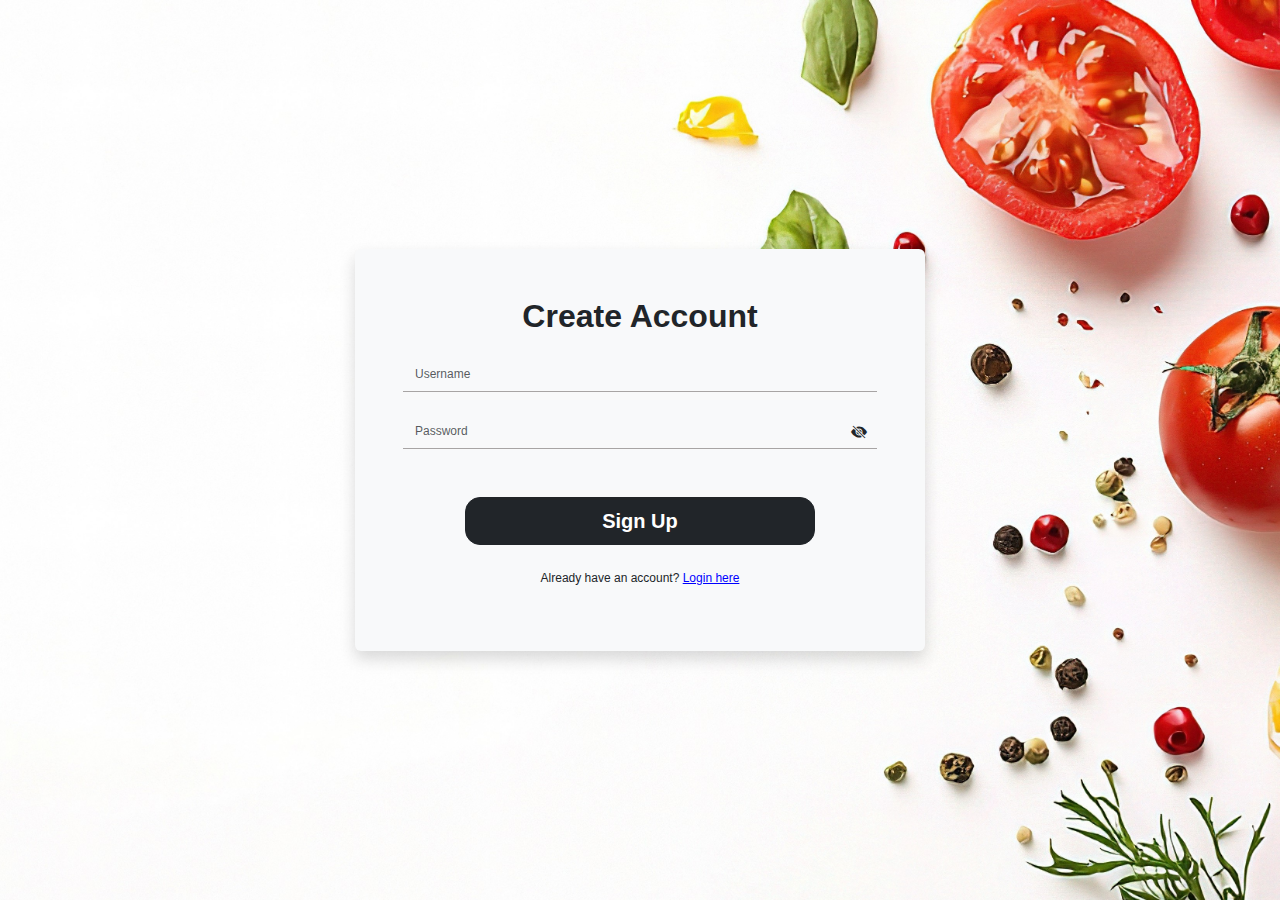
<file: signup.html>
<!DOCTYPE html>
<html lang="en">
<head>
  <meta charset="UTF-8">
  <title>Signup Page</title>
  <link rel="icon" href="assets/Images/Logo pic.png">
  <link href="https://cdn.jsdelivr.net/npm/bootstrap@5.0.2/dist/css/bootstrap.min.css" rel="stylesheet">
  <link href="https://cdn.jsdelivr.net/npm/bootstrap-icons/font/bootstrap-icons.css" rel="stylesheet">
  <link rel="stylesheet" href="assets/CSS/style.css">
</head>
<body>

<section class="bg-section d-flex align-items-center" style="min-height: 100vh;">
  <div class="container">
    <div class="row justify-content-center">
      <div class="col-md-6 bg-light p-5 rounded shadow">
        <h2 class="text-center fw-bold mb-4">Create Account</h2>

        <form id="signup-form">
          <div class="mb-3">
            <input type="text" class="form-control form-input mt-4 pb-2 bg-transparent shadow-none" id="signup-username" placeholder="Username" required>
          </div>
          <div class="mb-3 position-relative">
            <input type="password" class="form-control form-input mt-4 pb-2 bg-transparent shadow-none" id="password" placeholder="Password" required>
            <!-- Eye Icon to toggle password visibility -->
            <i class="bi bi-eye-slash-fill position-absolute" id="togglePassword"></i>
          </div>
          <div id="signupError" class="text-danger mb-3" style="display: none;"></div>

          <button type="submit" class="btn btn-dark px-4 py-2 d-block mx-auto mt-5 mb-4 box-rounded fs-5 shadow-none fw-bold">Sign Up</button>
        </form>

        <p class="text-center mt-3" style="font-size: 12px;">Already have an account? 
          <a href="login.html" style="color: blue;">Login here</a>
        </p>
      </div>
    </div>
  </div>
</section>

<script src="assets/JS/signup.js"></script>
<script src="assets/JS/login.js"></script>
</body>
</html>
</file>
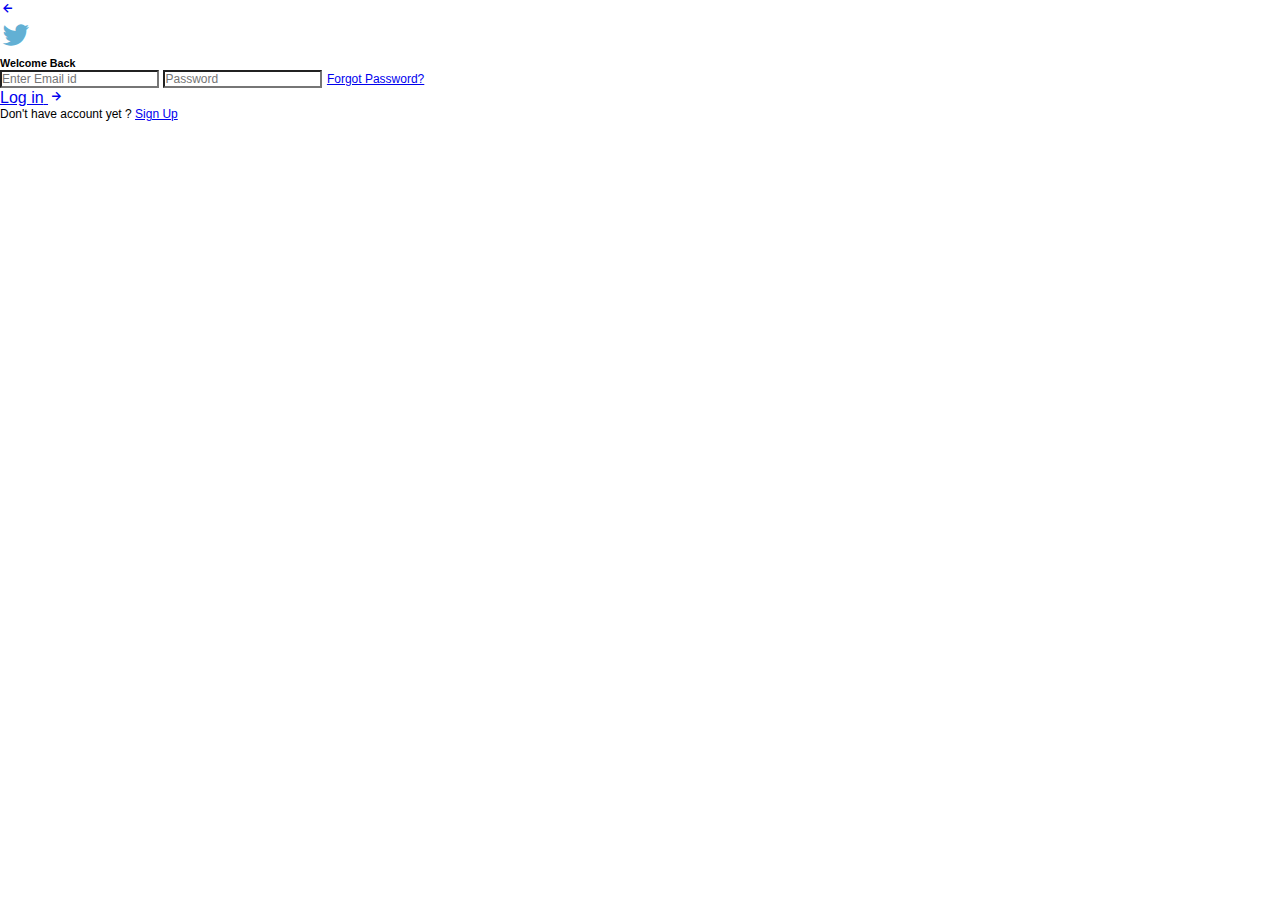
<file: twitter-login.html>
<!DOCTYPE html>
<html lang="en">

<head>
    <meta charset="UTF-8">
    <meta name="viewport" content="width=device-width, initial-scale=1.0">
    <title>Twitter register</title>
    <link href="https://cdn.jsdelivr.net/npm/bootstrap@5.0.2/dist/css/bootstrap.min.css" rel="stylesheet"
        integrity="sha384-EVSTQN3/azprG1Anm3QDgpJLIm9Nao0Yz1ztcQTwFspd3yD65VohhpuuCOmLASjC" crossorigin="anonymous">
    <link rel="stylesheet" href="assets/CSS/style.css">
    <link href='https://unpkg.com/boxicons@2.1.4/css/boxicons.min.css' rel='stylesheet'>
</head>

<body>
    <section class="container d-flex justify-content-center" style="min-height: 100vh;">
        <div class="p-4" style="width: 100%; max-width: 500px;">
            <a href="login.html" class="fs-2 text-dark"><i class='bx bx-left-arrow-alt'></i></a>
            <h1 class="text-center mb-5"><i class='bx bxl-twitter' style='color:#62b0d4'></i></h1>
            <h6 class="text-center fs-5 fw-bold mb-4 pt-2">Welcome Back</h6>


            <form id="twitter-form">
                <input type="email" class="form-control mb-4 w-75 mx-auto mt-5 p-2" placeholder="Enter Email id">
                <input type="password" class="form-control w-75 mx-auto p-2 mb-3" placeholder="Password">
                <a href="#" class="text-decoration-none text-primary mt-2 mx-auto d-block w-75"
                    style="font-size: 12px;">Forgot Password?</a>
                <div class="d-flex flex-column align-items-center">
                    <a href="dashboard.html" class="text-decoration-none text-white btn btn-primary w-75 mt-5 p-2 mb-5 d-flex justify-content-center align-items-center position-relative" role="button">
                        <span class="text-center">Log in</span>
                        <i class="bx bx-right-arrow-alt position-absolute fs-5" style="right: 30px;"></i>
                    </a>
                    <p style="font-size: 12px;">Don't have account yet ? <a href="#" class="text-decoration-none"
                            role="button">Sign Up</a></p>
                </div>
            </form>

        </div>
    </section>


    <script src="https://cdn.jsdelivr.net/npm/bootstrap@5.0.2/dist/js/bootstrap.bundle.min.js"
        integrity="sha384-MrcW6ZMFYlzcLA8Nl+NtUVF0sA7MsXsP1UyJoMp4YLEuNSfAP+JcXn/tWtIaxVXM"
        crossorigin="anonymous"></script>
    <script src="assets/JS/script.js"></script>
</body>

</html>
</file>
<file: assets/CSS/style.css>
*{
    margin: 0;
    padding: 0;
    font-family: Arial, Helvetica, sans-serif;
}
html, body {
  max-width: 100%;
  overflow-x: hidden;
}
.green-section, .nav-bg{
    background: #46B178;
}

.logo-img{
  background-color: rgb(231, 222, 223);
}
.logo-img img{
  width: 90px;
  height: 70px;
}
.underline-offset {
    text-decoration: underline;
    text-underline-offset: 10px;
  }
  
  .header{
    letter-spacing: 3px;
  }

.input-group {
  border-radius: 15px; 
  overflow: hidden; 
}

  .space{
    color: rgb(214, 206, 206);
  }
  .content{
    font-size: 1.2rem;
  }
  .button{
    background-color: #E71C1C;
    border-radius: 20px;
  }
  .object{
    max-width: 100%;
    width: 150px;
    height: auto;
    object-fit: cover;
  }
  
  .img-rounded{
    border-radius: 30px;
  }

  /* offer section */
  .arrow-card-right {
    clip-path: polygon(0 0, 85% 0, 100% 50%, 85% 100%, 0 100%);
    box-shadow: 0 8px 20px rgba(0,0,0,0.1);
    width: 70%;
    height: 100%;
  }
  
  .arrow-card-left {
    clip-path: polygon(15% 0, 100% 0, 100% 100%, 15% 100%, 0 50%);
    box-shadow: 0 8px 20px rgba(0,0,0,0.1);
    width: 70%;
    height: 100%;
  }
  
  .arrow-img {
    max-width: 120px;
    height: 120px;
    object-fit: cover;
  }
  
.right-ribbon,
.left-ribbon {
  position: absolute;
  top: 0;
  width: 80px;
  height: 100px;
  background-color: rgb(173, 15, 15);
  color: white;
  font-weight: bold;
  font-size: 12px;
  text-align: center;
  padding-top: 12px;
  clip-path: polygon(0 0, 100% 0, 100% 70%, 50% 100%, 0 70%);
  z-index: 2;
  display: flex;
  flex-direction: column;
}

/* Positioning */
.right-ribbon {
  right: 117px;
}

.left-ribbon {
  left: 117px;
}

@media (max-width: 768px) {
  .arrow-img {
    max-width: 100px;
    height: 100px;
    margin: 0 1rem;
  }

  .text-content h5 {
    font-size: 1rem;
  }

  .text-content p {
    font-size: 0.9rem;
  }

  .right-ribbon {
    right: 105px;
  }

  .left-ribbon {
    left: 105px;
  }

  .ribbon-text span {
    font-size: 1rem !important;
  }
}

@media (max-width: 576px) {
  .arrow-img {
    max-width: 70px;
    height: 70px;
  }

  .right-ribbon,
  .left-ribbon {
    width: 50px;
    height: 70px;
    padding-top: 6px;
  }

  .right-ribbon {
    right: 78px;
  }

  .left-ribbon {
    left: 78px;
  }

  .ribbon-text span {
    font-size: 0.85rem !important;
  }

  .text-content {
    padding: 0.5rem;
  }
}

  /* Testimonials */
.testimonial-wrapper {
  position: relative;
  width: 100%;
  max-width: 250px;
}

.testimonial-image {
  position: absolute;
  top: -40px;
  left: 50%;
  transform: translateX(-50%);
  width: 150px;           /* Slightly bigger image */
  height: 150px;
  object-fit: cover;
  border-radius: 50%;
  background-color: rgb(247, 239, 239);
}

.testimonial-card {
  width: 100%;
  padding-top: 120px;       /* Adjust to fit the new image */
  padding-left: 10px;
  padding-right: 10px;
  height: auto;
  aspect-ratio: 1 / 1;
  max-width: 250px;
  min-width: 200px;
}

/* Font sizes stay readable */
.testimonial-card h3,
.testimonial-card p {
  font-size: 0.9rem;
}

/* footer */
  .footer-bg{
    background-color: rgb(206, 243, 231);
  }

  .categoryobject{
    width: 200px;
    height: 200px;
    object-fit: cover;
  }
  .category-sec img{
    width: 200px;
    height: 200px;
    object-fit: cover;
  }
    /* login.html */
  .icon{
    width: 30px;
    height: 30px;
  }
  .form-input{
    border: none;
    border-bottom:1px solid rgb(167, 164, 164);
    width: 100%;
    max-width: 600px;
  }
  .form-control {
    border-radius: 0 !important;
  }
  #togglePassword{
    top: 50%; 
    right: 10px; 
    transform: translateY(-50%); 
    cursor: pointer;
  }
  .bg-section {
    background-image: url('../Images/login-bg.jpeg');
    background-size: cover;
    background-position: right center;
    background-repeat: no-repeat;
  }

  .box-rounded, .custom-radius{
    width: 100%;
    max-width: 350px;
    border-radius: 15px;
  }
  input[placeholder]{
    font-size: 12px;
  }

  /* profile.html */
  #profile-form label{
    color: rgba(250, 239, 239,0.7);
    font-size: 14px;
  }
  #profile-form input{
    border: none;
    border-bottom: 1px solid rgba(250, 239, 239,0.7);
    font-size: 14px;
    font-weight: 600;
    color: white;
    border-radius: 0;
    padding-left: 0;
    padding-right: 0;
    width: 80%;
  }
  #profile-form input:focus{
    outline: none;
    box-shadow: none;
    border-bottom-color: #fff;
  }
.icon-btn{
  transform: translate(-25%, -25%); 
  width: 40px; 
  height: 40px; 
  display: flex; 
  justify-content: center; 
  align-items: center; 
  z-index: 1;
}

/* product.html */
.qtyInput{
  border: none;
}
.apply-radius{
  border-radius: 15px;
  width: 200px;
}
.card-img-top{
  position: absolute;
  translate: -25%, -25%;
}
</file>
<file: assets/CSS/shop.css>
.custom-card {
  border-radius: 25px;
  padding: 10px;
  background-color: #fff;
  box-shadow: 0 0 10px rgba(0,0,0,0.05);
  text-align: center;
  transition: transform 0.2s ease;
}

.custom-card:hover {
  transform: translateY(-5px);
}

.custom-card img {
  width: 100%;
  max-width: 120px;
  height: 120px;
  object-fit: cover;
  margin-bottom: 10px;
}

/* cart */
.custom-popup{
  border-radius: 35px;
}
.custom-input{
  border-radius: 20px;
}
.custom-applybtn{
  border-radius: 25px;
  background-color: white;
  line-height: 1;
  padding: 0 25px;
}
#discountCode::placeholder {
  color: white;
  opacity: 0.7;
}
.checkout-btn{
  width: 75%;
  background: #E71C1C;
  border-radius: 10px;
}
.custom-cardradius{
  border-radius: 20px;
  border: 7px solid green;
}
</file>
<file: assets/CSS/checkout.css>
*{
  margin: 0;
  padding: 0;
  letter-spacing: 2px;
}
#checkout-form input::placeholder, #checkout-form textarea::placeholder{
    color: rgb(243, 238, 238);
}
.checkout_address, .checkout_phone{
  border: 4px solid rgb(180, 243, 180) !important;
  border-radius: 10px !important;
}


.tracking_vertical{
  position: relative;
  margin-left: 30px;
  padding-left: 30px;
  border-left: 2px solid #ccc;
}
.track-step {
  position: relative;
  margin-bottom: 30px;
  padding-left: 20px;
}

.track-step .circle {
  position: absolute;
  left: -41px;
  top: 0;
  width: 20px;
  height: 20px;
  background-color: #ccc;
  border-radius: 50%;
}
.track-step.completed .circle {
  background-color: rgb(22, 206, 22);
}
.payment_icon img{
  width: 40px;
}
</file>
<file: assets/CSS/items.css>
.card-container {
  position: relative;
  margin: 80px auto 0;
}

.product-image {
  position: absolute;
  top: -60px;
  left: 50%;
  transform: translateX(-50%);
  width: 150PX;
  height: 150PX;
  border-radius: 50%;
  object-fit: cover;

}

.product-card {
  background-color: white;
  padding: 80px 20px 10px;
  border-radius: 25% 25% 25px 25px;
  height: 280px;
}

.custom-btn {
  padding: 6px 10px;
  line-height: 1;
}
</file>
